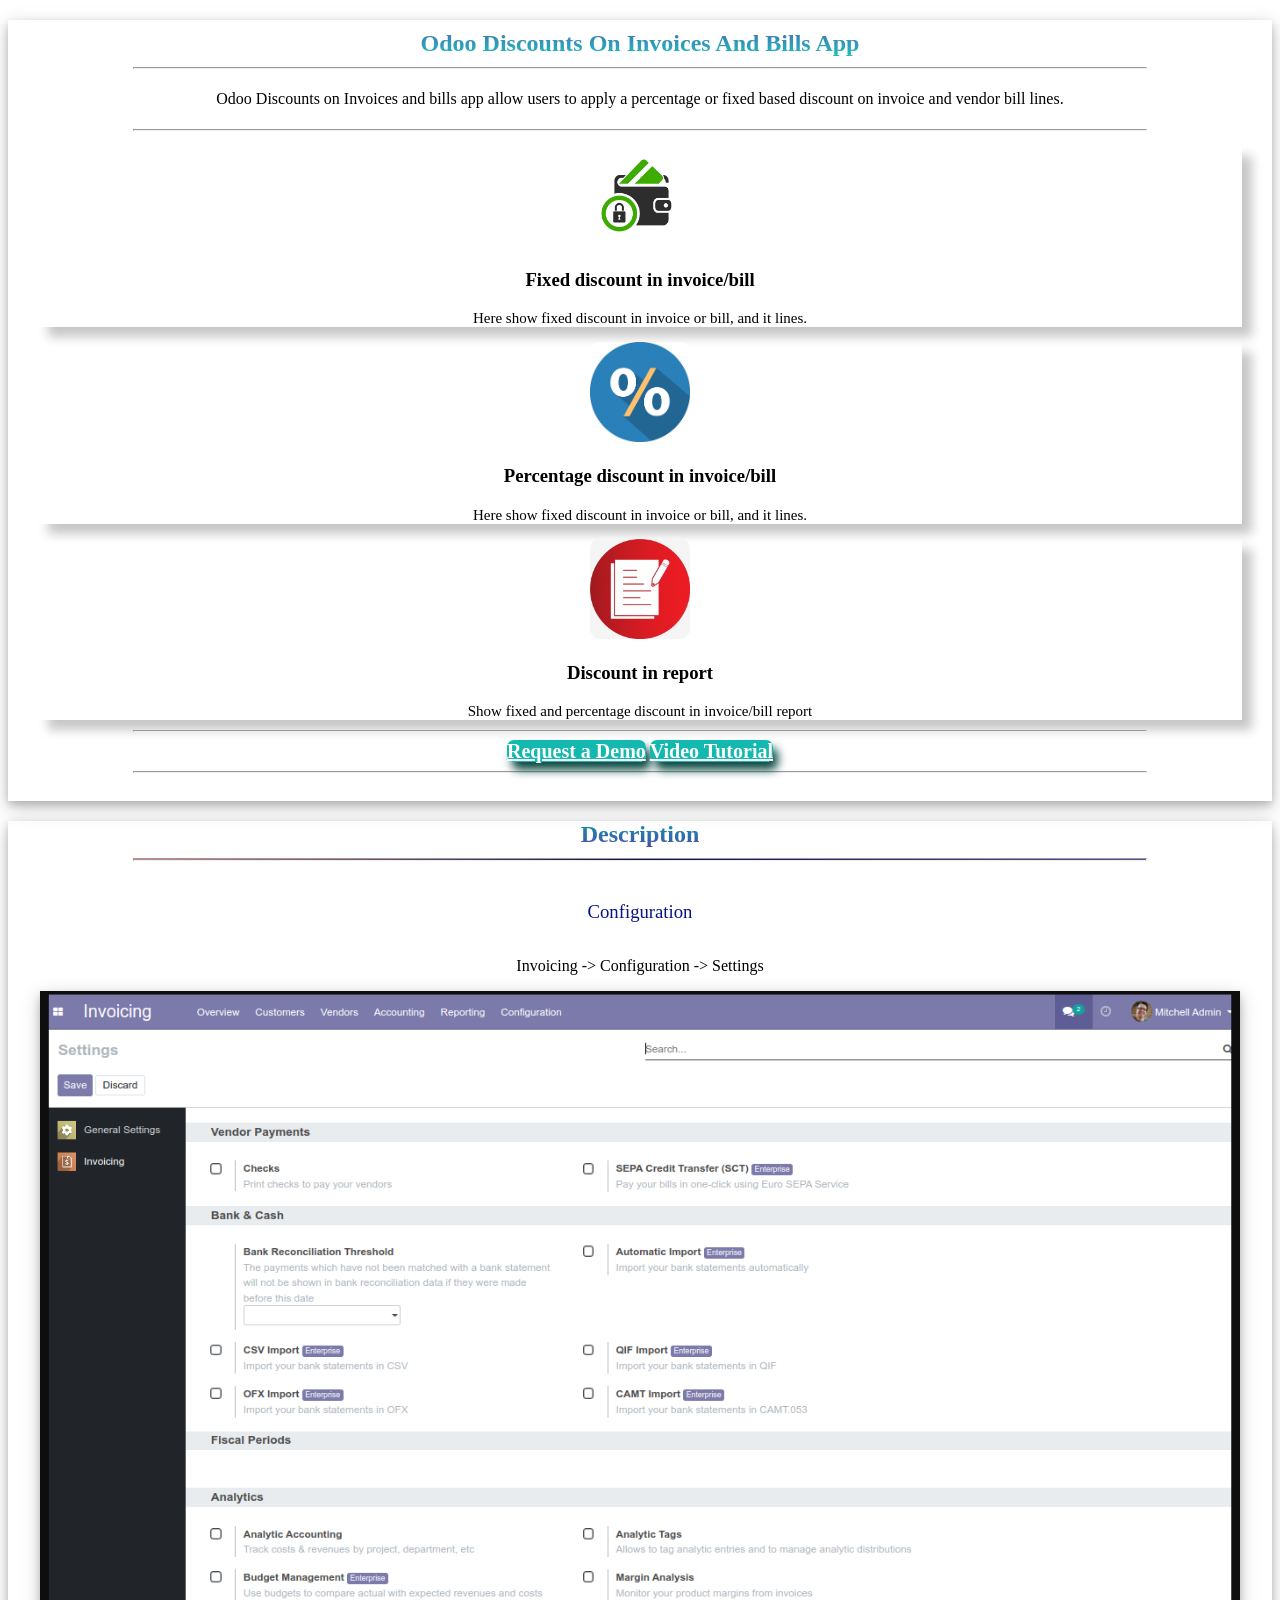
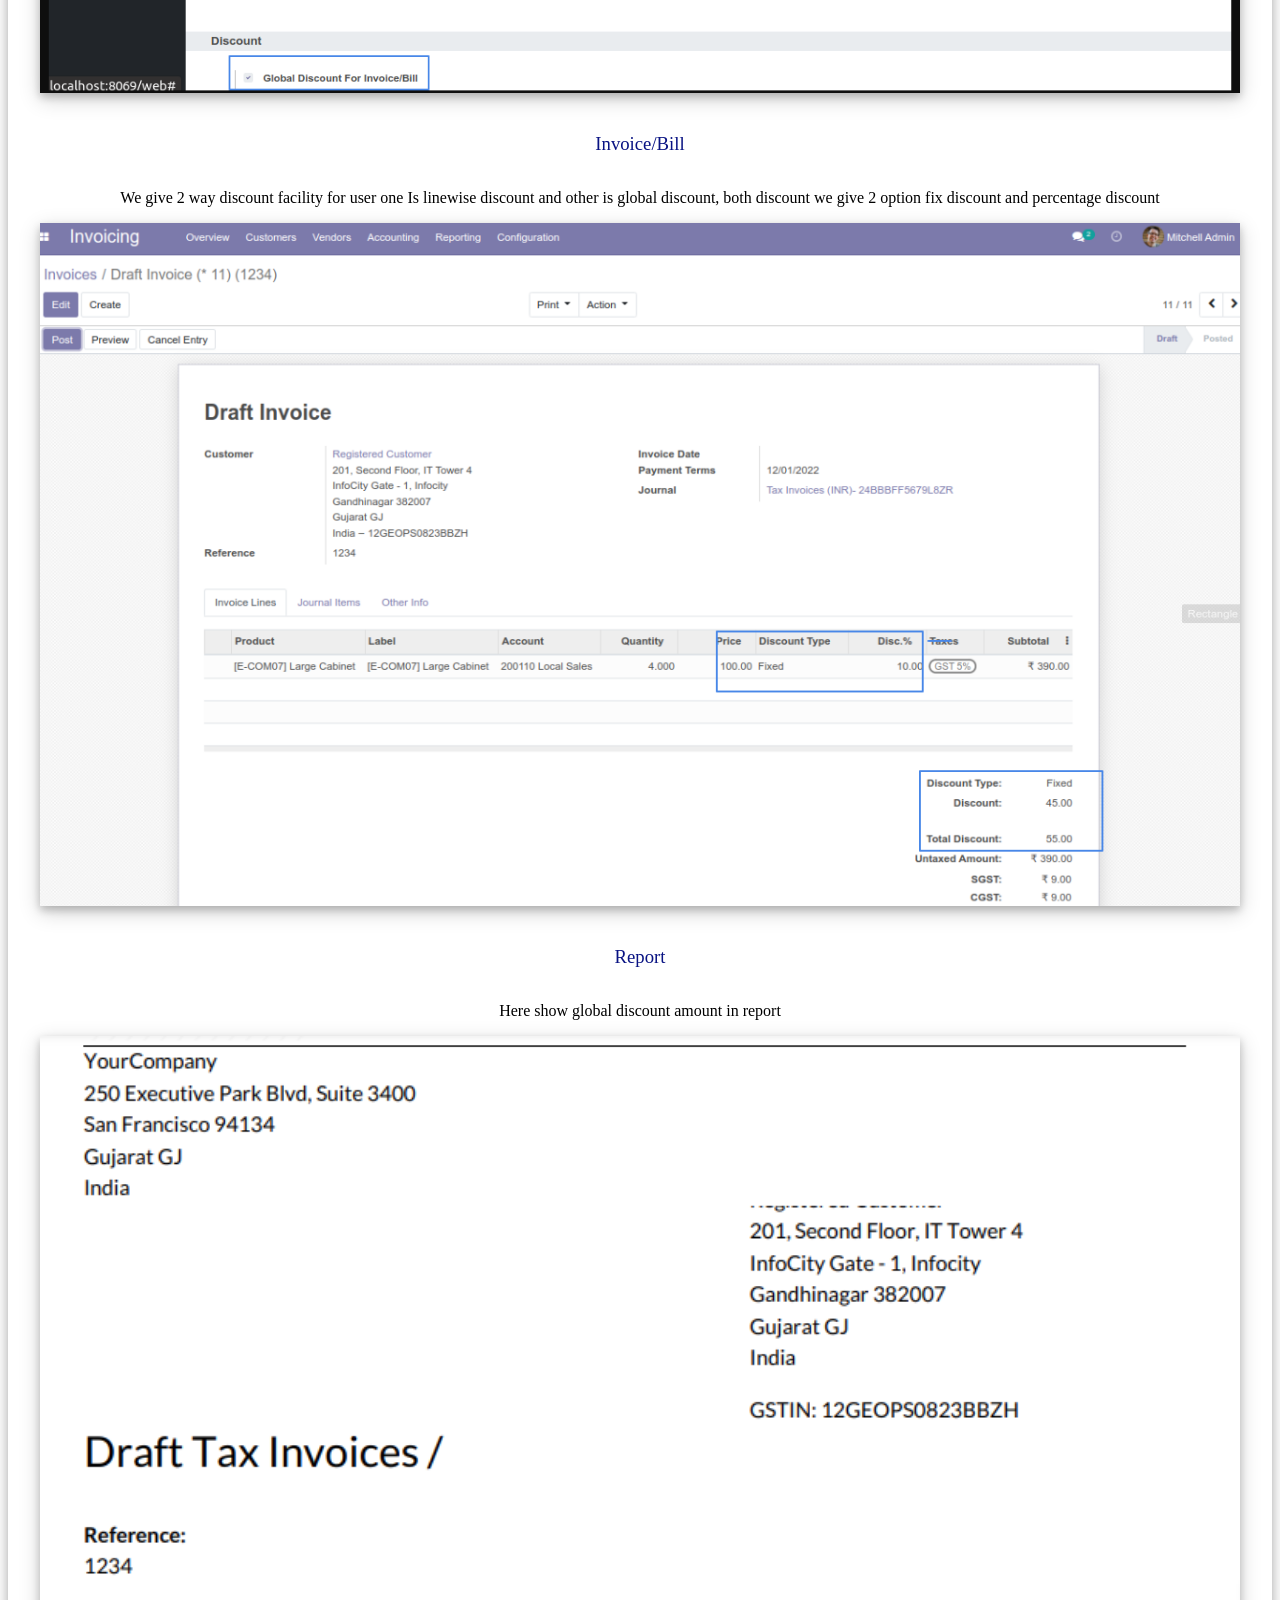
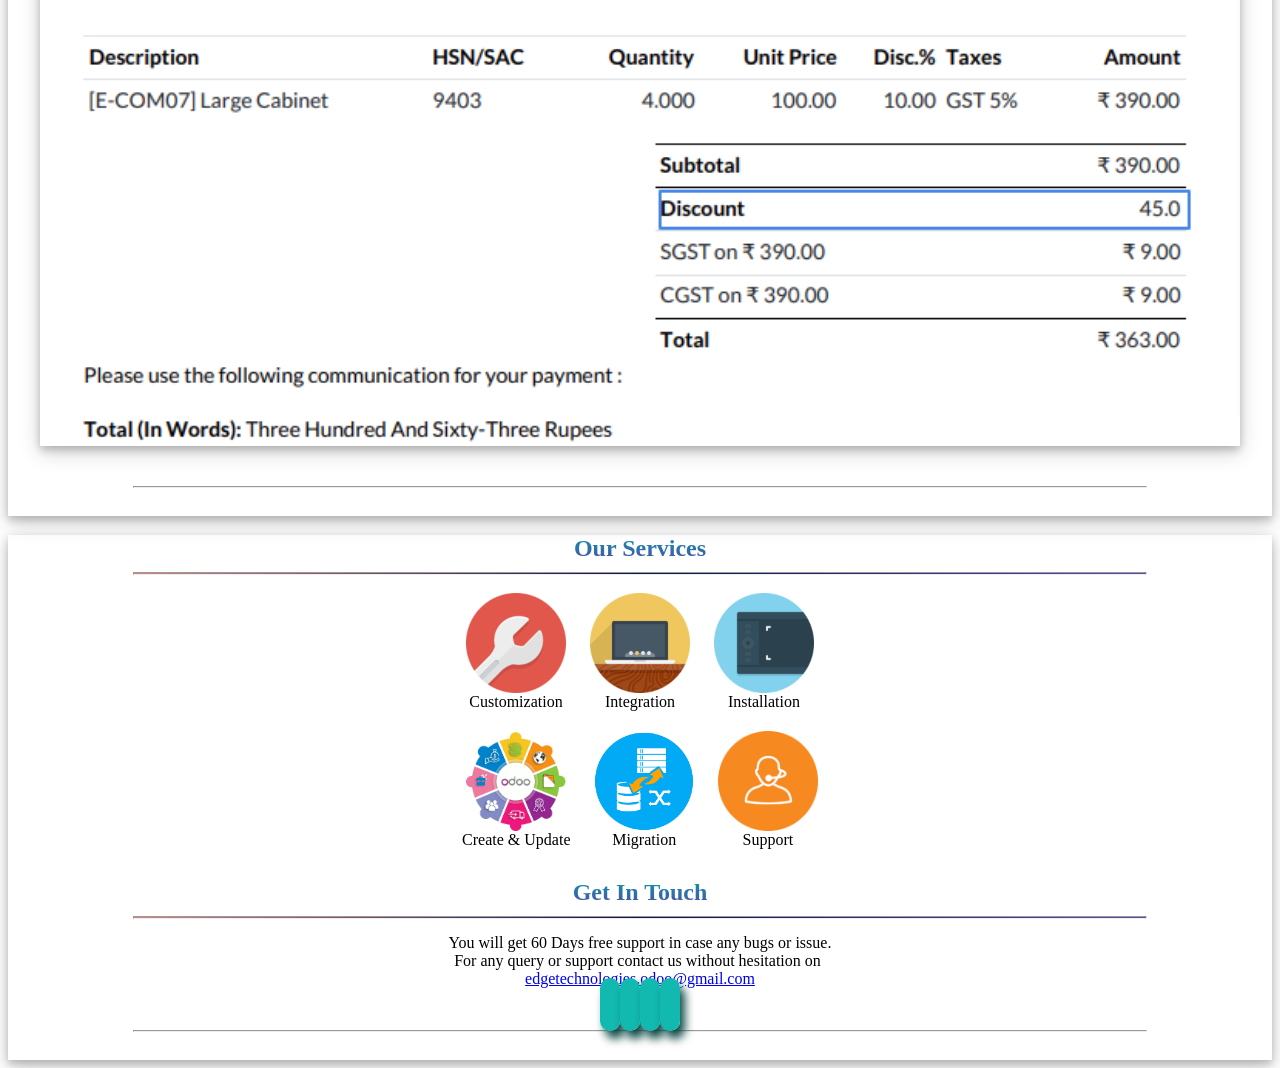
<file: account_invoice_discount_app/static/description/index.html>
<!DOCTYPE html>
<html>
<head>
	<title>Odoo Discounts On Invoices And Bills App</title>
	<style>

   </style>

</head>
<body>
	<div>
		<section class="oe_container lead title_box" style="box-shadow: 0 4px 8px 0 rgba(0, 0, 0, 0.2), 0 6px 20px 0 rgba(0, 0, 0, 0.19);text-align: center;">
			<div >
				<div >
					<h2 class="oe_slogan title" style="margin-bottom: 10px;padding-top: 10px;    background: -webkit-linear-gradient(#4c59a8, #21bec2);-webkit-background-clip: text;-webkit-text-fill-color: transparent;">
						<b>Odoo Discounts On Invoices And Bills App</b>
					</h2>
					<hr style="width: 80%;background: -webkit-gradient(linear, 0 0, 100% 0, from(white), to(white), color-stop(50%, #1c2792));"></hr>
					<p class="oe_slogan" style="padding: 5px 10px;">Odoo Discounts on Invoices and bills app allow users to apply a percentage or fixed based discount on invoice and vendor bill lines.</p>
				</div>
			</div>

			<hr style="width: 80%;"></hr>
			<div>
				<div style="margin: 0px 20px;">
					<div  class="row">
						<div class="col-sm border feature-div" style="margin: 0px 10px;box-shadow: 10px 10px 10px #c7c7c7;" >
							<section style="max-height: 85%;margin: auto;display: contents;">
								<div style="margin-top: 15px;">
									<img class="img img-responsive" src="features/1.png" style="border-radius: 10%; max-width: 100px;max-height: 100px;    min-height: 100px;margin: auto;" />
								</div>
								<h3>
									<font style="vertical-align: inherit;">
										Fixed discount in invoice/bill
									</font>
								</h3>
								<p style="margin-bottom: 10px;">
									<font style="vertical-align: inherit;font-size: 15px;">Here show fixed discount in invoice or bill, and it lines. </font>
								</p>
							</section>
						</div>
						<div class="col-sm border feature-div" style="margin: 0px 10px;box-shadow: 10px 10px 10px #c7c7c7;" >
							<section style="max-height: 85%;margin: auto;display: contents;">
								<div style="margin-top: 15px;">
									<img class="img img-responsive" src="features/2.png" style="border-radius: 10%; max-width: 100px;max-height: 100px;    min-height: 100px;margin: auto;" />
								</div>
								<h3>
									<font style="vertical-align: inherit;">
										Percentage discount in invoice/bill
									</font>
								</h3>
								<p style="margin-bottom: 10px;">
									<font style="vertical-align: inherit;font-size: 15px;">Here show fixed discount in invoice or bill, and it lines.</font>
								</p>
							</section>
						</div>
						<div class="col-sm border feature-div" style="margin: 0px 10px;box-shadow: 10px 10px 10px #c7c7c7;" >
							<section style="max-height: 85%;margin: auto;display: contents;">
								<div style="margin-top: 15px;">
									<img class="img img-responsive" src="features/3.png" style="border-radius: 10%; max-width: 100px;max-height: 100px;    min-height: 100px;margin: auto;" />
								</div>
								<h3>
									<font style="vertical-align: inherit;">
										Discount in report
									</font>
								</h3>
								<p style="margin-bottom: 10px;">
									<font style="vertical-align: inherit;font-size: 15px;">Show fixed and percentage discount in invoice/bill report
									</font>
								</p>
							</section>
						</div>
					</div>
				</div>
			</div>

			<hr style="width: 80%;"></hr>

			<div >
				<div class="oe_slogan oe_spaced text-center">
					<a class="btn mt8 ml8 button" style="background-color: #13b9af;color: #FFFFFF !important;font-size: 20px;font-weight: bold;border-radius: 7px;min-height: 45px;box-shadow: 5px 8px 10px #0d4a45;    min-width: 300px;margin: 10px 0px;"href="mailto:edgetechnologies.odoo@gmail.com?subject=Demo%20Request%20for%20Account%20Invoice%20Discount%20App" target="_top"> Request a Demo</a>
					<a class="btn mt8 ml8 button" style="background-color: #13b9af;color: #FFFFFF !important;font-size: 20px;font-weight: bold;border-radius: 7px;min-height: 45px;box-shadow: 5px 8px 10px #0d4a45;min-width: 300px;margin: 10px 0px;" href="https://youtu.be/JFkfQ-_-8eQ" target="_blank"> Video Tutorial</a>
				</div>
			</div>
		
			<hr style="width: 80%;"></hr>
			<div style="min-height: 20px;"></div>
		</section>

		
		<section class="oe_container lead title_box" style="box-shadow: 0 4px 8px 0 rgba(0, 0, 0, 0.2), 0 6px 20px 0 rgba(0, 0, 0, 0.19);text-align: center;">
			<div  style="margin-bottom: 40px;">
				<div >
					<h2 class="oe_slogan title" style="margin-bottom: 10px;    background: -webkit-linear-gradient(#0e99ac, #4c4ca8);-webkit-background-clip: text;-webkit-text-fill-color: transparent;">
						<b> Description</b>
					</h2>
					<hr style="width: 80%;height: 1px;background: -webkit-gradient(linear, 0 0, 100% 0, from(#d58383), to(#5d4da6), color-stop(50%, #0b1255));"></hr>
				</div>
			</div>
			
			<div >
				<div  style="margin-bottom: 40px;">
					<h3 class="oe_slogan" style="color: #091383;font-weight: initial ;margin: auto;">Configuration</h3>
					<br/>
					<p>Invoicing -> Configuration -> Settings</p>
					<img class="img-responsive" style="display: block;width: 95%;margin: auto;box-shadow: 0 4px 8px 0 rgba(0, 0, 0, 0.2), 0 6px 20px 0 rgba(0, 0, 0, 0.19);" src="config.png"/>
				</div>
			</div>

			<div >
				<div  style="margin-bottom: 40px;">
					<h3 class="oe_slogan" style="color: #091383;font-weight: initial ;margin: auto;">Invoice/Bill</h3>
					<br/>
					<p>We give 2 way discount facility for user one Is linewise discount and other is global discount, both discount we give 2 option fix discount and percentage discount</p>
					<img class="img-responsive" style="display: block;width: 95%;margin: auto;box-shadow: 0 4px 8px 0 rgba(0, 0, 0, 0.2), 0 6px 20px 0 rgba(0, 0, 0, 0.19);" src="invoice.png"/>
				</div>
			</div>
			<div >
				<div  style="margin-bottom: 40px;">
					<h3 class="oe_slogan" style="color: #091383;font-weight: initial ;margin: auto;">Report</h3>
					<br/>
					<p>Here show global discount amount in report</p>
					<img class="img-responsive" style="display: block;width: 95%;margin: auto;box-shadow: 0 4px 8px 0 rgba(0, 0, 0, 0.2), 0 6px 20px 0 rgba(0, 0, 0, 0.19);" src="report.png"/>
				</div>
			</div>

			<hr style="width: 80%;"></hr>
			<div style="min-height: 20px;"></div>
		</section>
		
		<section class="oe_container lead title_box" style="box-shadow: 0 4px 8px 0 rgba(0, 0, 0, 0.2), 0 6px 20px 0 rgba(0, 0, 0, 0.19);text-align: center;">
			<div>
				<div>
					<h2 class="oe_slogan title" style="margin-bottom: 10px;    background: -webkit-linear-gradient(#0e99ac, #4c4ca8);-webkit-background-clip: text;-webkit-text-fill-color: transparent;">
						<b> Our Services</b>
					</h2>
					<hr style="width: 80%;height: 1px;background: -webkit-gradient(linear, 0 0, 100% 0, from(#d58383), to(#5d4da6), color-stop(50%, #0b1255));"></hr>
				</div>
			</div>
			<div class="row">
				<a style="display: inline-grid;margin: 10px;"  class="col-sm">
					<img class="img img-responsive" style="max-height: 100px;max-width: 100px;   margin: auto;" src="services/customization.png"/>
					<span>Customization</span>
				</a>
				<a style="display: inline-grid; margin: 10px;" class="col-sm">
					<img class="img img-responsive" style="max-height: 100px;max-width: 100px;margin: auto;" src="services/integration.png"/>
					<span>Integration</span>
				</a>
				<a style="display: inline-grid;margin: 10px;" class="col-sm">
					<img class="img img-responsive" style="max-height: 100px;max-width: 100px;margin: auto;" src="services/installation.png"/>
					<span>Installation</span>
				</a>
			</div>
			<div class="row">
				<a style="display: inline-grid;margin: 10px;" class="col-sm">
					<img class="img img-responsive" style="max-height: 100px;max-width: 100px;margin: auto;" src="services/create.gif"/>
					<span>Create & Update</span>
				</a>
				<a style="display: inline-grid;margin: 10px;" class="col-sm">
					<img class="img img-responsive" style="max-height: 100px;max-width: 100px;margin: auto;" src="services/migration.png"/>
					<span>Migration</span>
				</a>
				<a style="display: inline-grid;margin: 10px;" class="col-sm">
					<img class="img img-responsive" style="max-height: 100px;max-width: 100px;margin: auto;" src="services/support.png"/>
					<span>Support</span>
				</a>
			</div>
			<div >
				<div >
					<h2 class="oe_slogan title" style="margin-bottom: 10px;    background: -webkit-linear-gradient(#0e99ac, #4c4ca8);-webkit-background-clip: text;-webkit-text-fill-color: transparent;">
						<b> Get In Touch</b>
					</h2>
					<hr style="width: 80%;height: 1px;background: -webkit-gradient(linear, 0 0, 100% 0, from(#d58383), to(#5d4da6), color-stop(50%, #0b1255));"></hr>
					<p class="oe_slogan" style="margin-bottom: 0px;margin-top: 15px;"> You will get 60 Days free support in case any bugs or issue. </p>
					<div >
						<p class="oe_slogan" style="margin: 0px;margin-right: 5px;"> For any query or support contact us without hesitation
						on</p><a  href="mailto:edgetechnologies.odoo@gmail.com?subject=Demo%20Request%20for%20Account%20Invoice%20Discount%20App" target="_top"> edgetechnologies.odoo@gmail.com</a>
					</div>
				</div>
				<div>
					<a  href="mailto:edgetechnologies.odoo@gmail.com?subject=Demo%20Request%20for%20Account%20Invoice%20Discount%20App" target="_top"> <i class='fa fa-envelope' style="min-width: 50px;background: #12b9af;padding: 10px;font-size: 30px;color: #ffffff;border-radius: 10px;min-height: 50px;box-shadow: 5px 8px 10px #0d4a45;"></i></a>
					<a  href="#" target="_blank"> <i class='fa fa-facebook' style="min-width: 50px;background: #12b9af;padding: 10px;font-size: 30px;color: #ffffff;border-radius: 10px;min-height: 50px;box-shadow: 5px 8px 10px #0d4a45;"></i></a>
					<a  href="#" target="_blank"> <i class='fa fa-linkedin' style="min-width: 50px;background: #12b9af;padding: 10px;font-size: 30px;color: #ffffff;border-radius: 10px;min-height: 50px;box-shadow: 5px 8px 10px #0d4a45;"></i></a>
					<a  href="https://www.youtube.com/channel/UCrljky1245I7MhRNq_Tp46g" target="_blank"> <i class='fa fa-youtube' style="min-width: 50px;background: #12b9af;padding: 10px;font-size: 30px;color: #ffffff;border-radius: 10px;min-height: 50px;box-shadow: 5px 8px 10px #0d4a45;"></i></a>
				</div>
			</div>

			<hr style="width: 80%;"></hr>

			<div style="min-height: 20px;"></div>
		</section>

	</div>
</body>
</html>
</file>
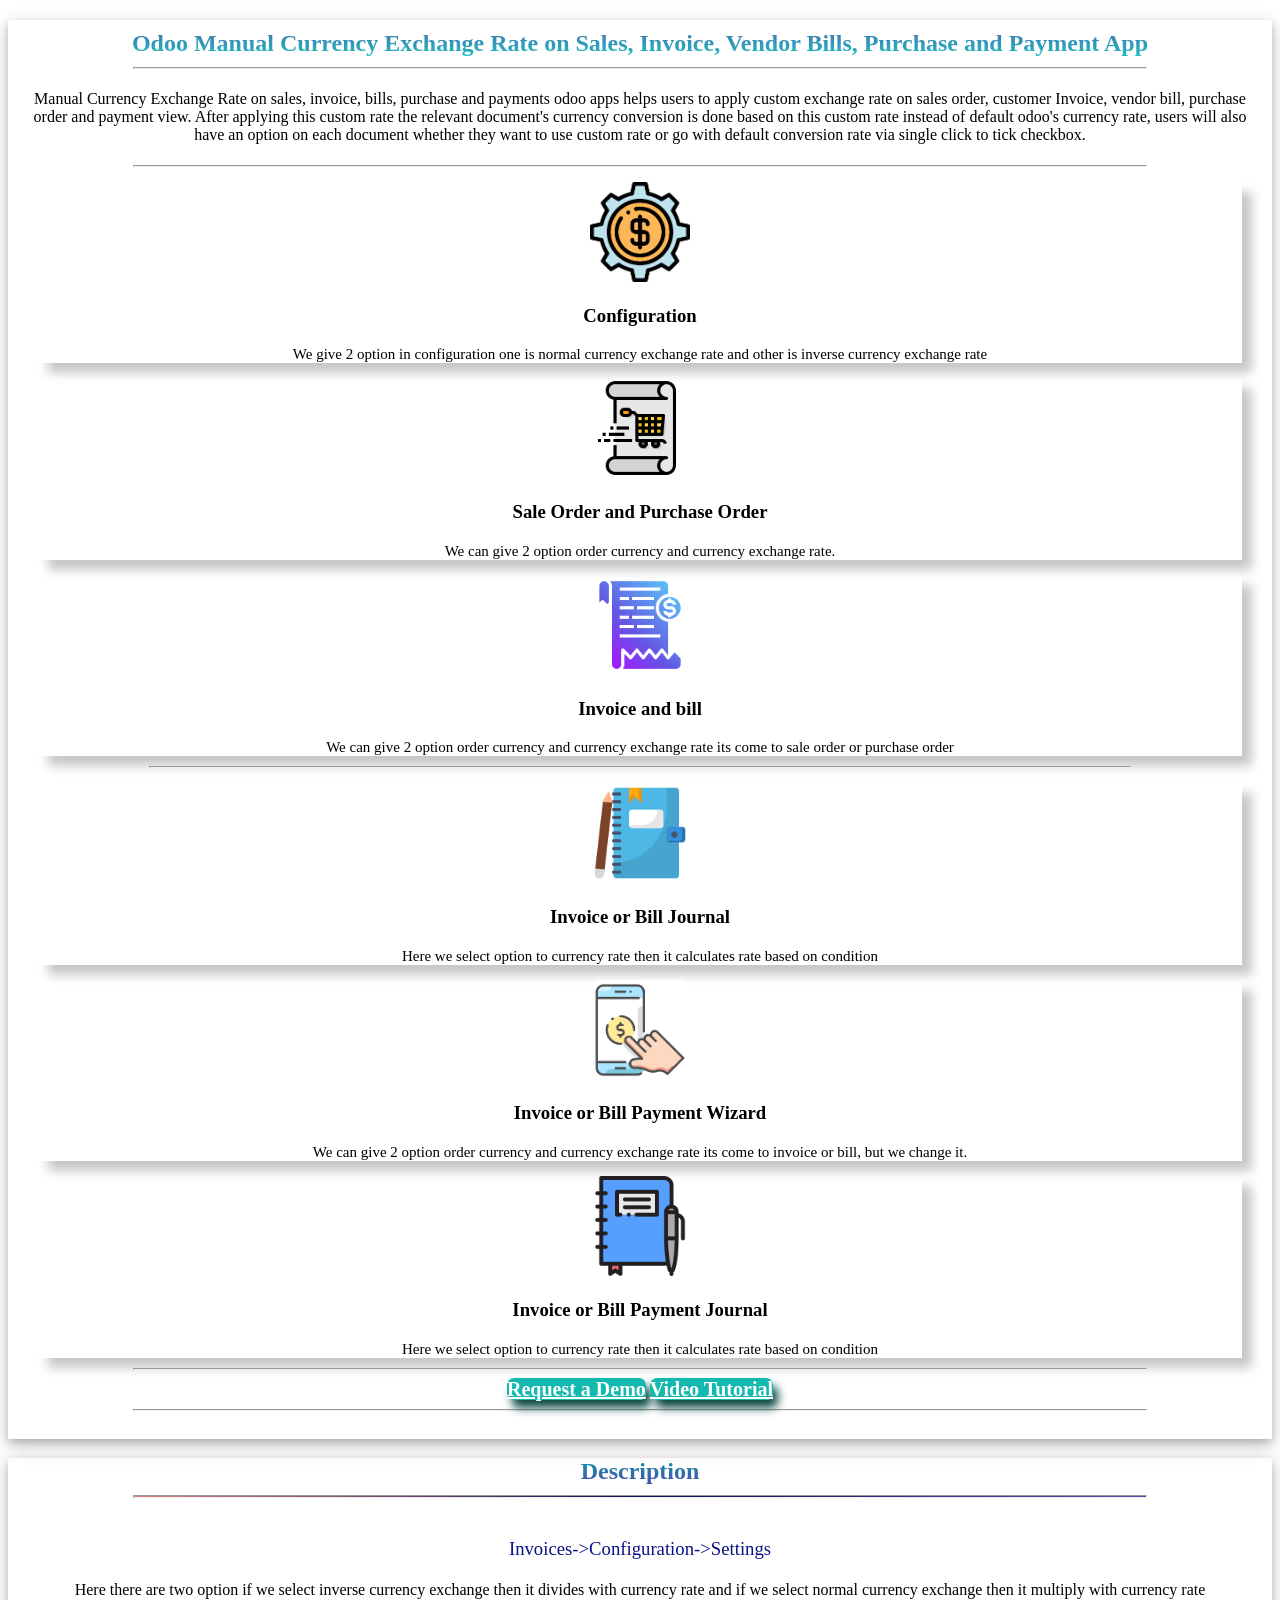
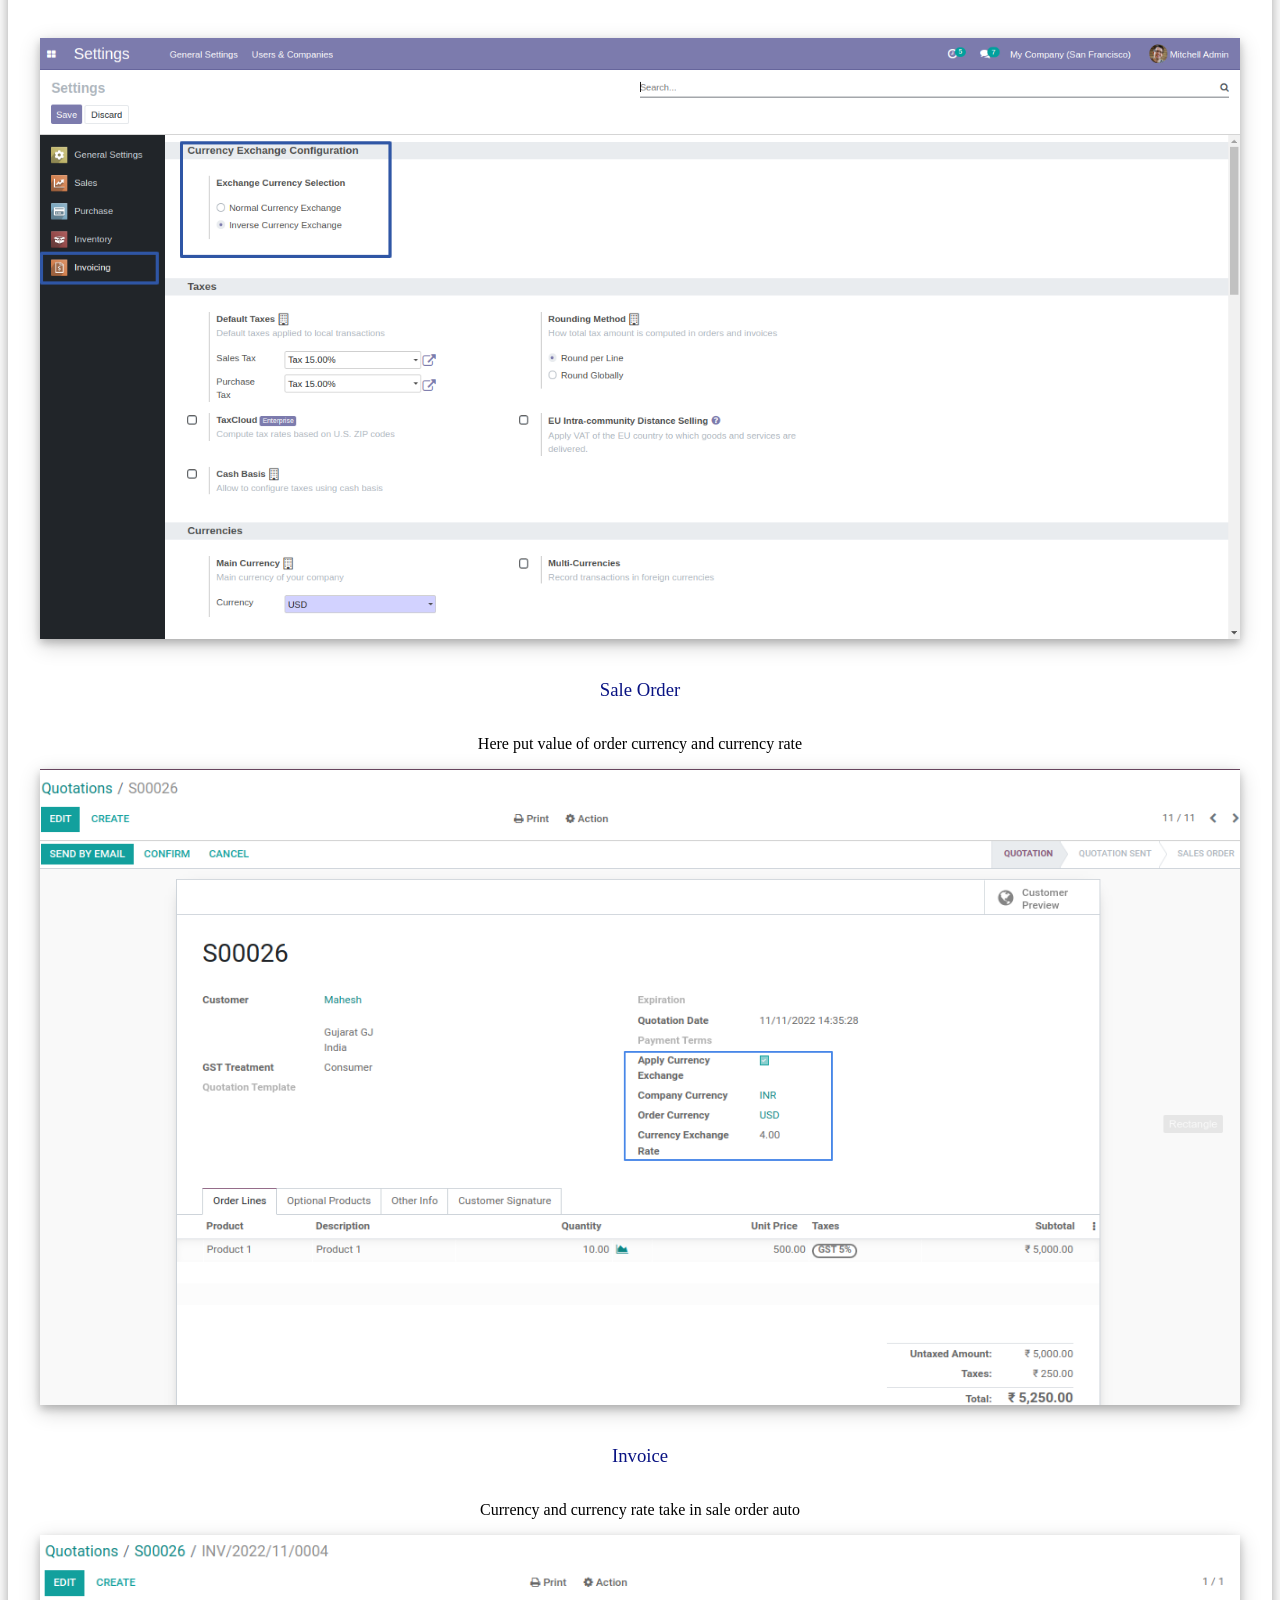
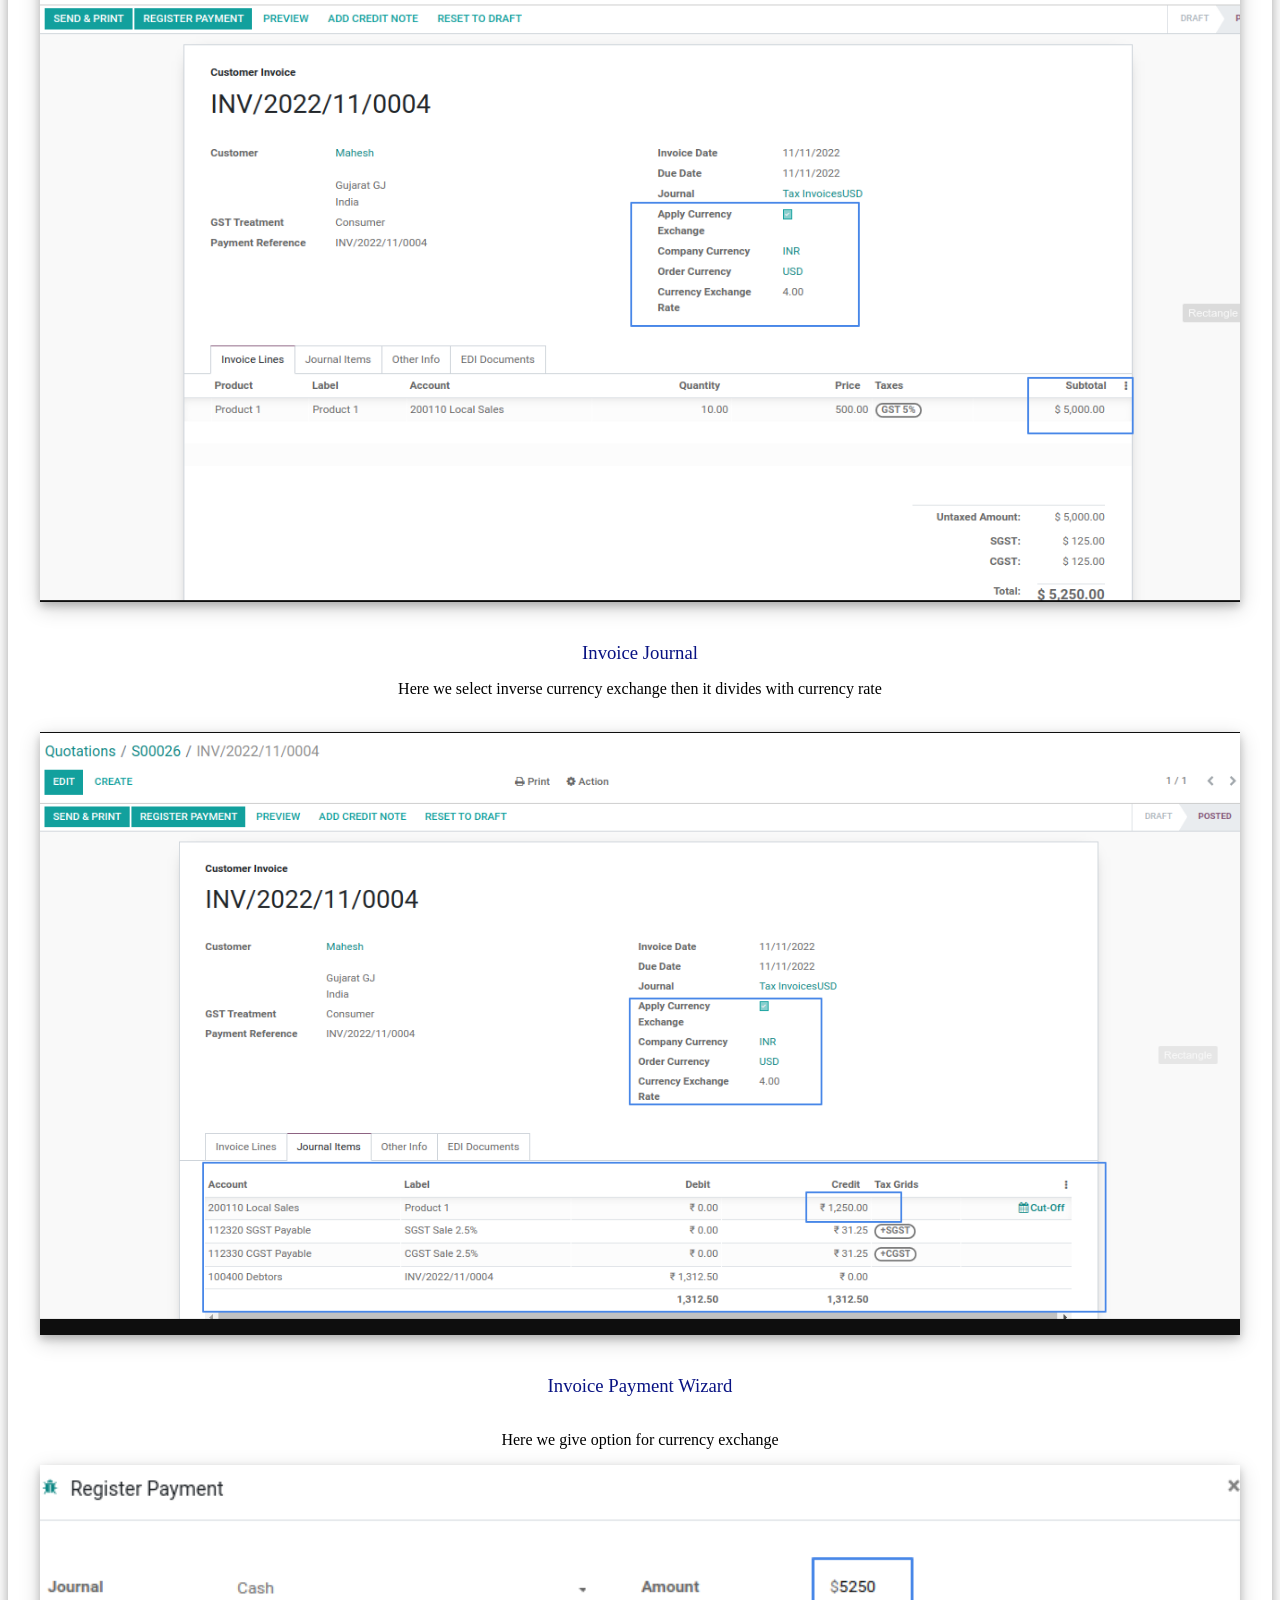
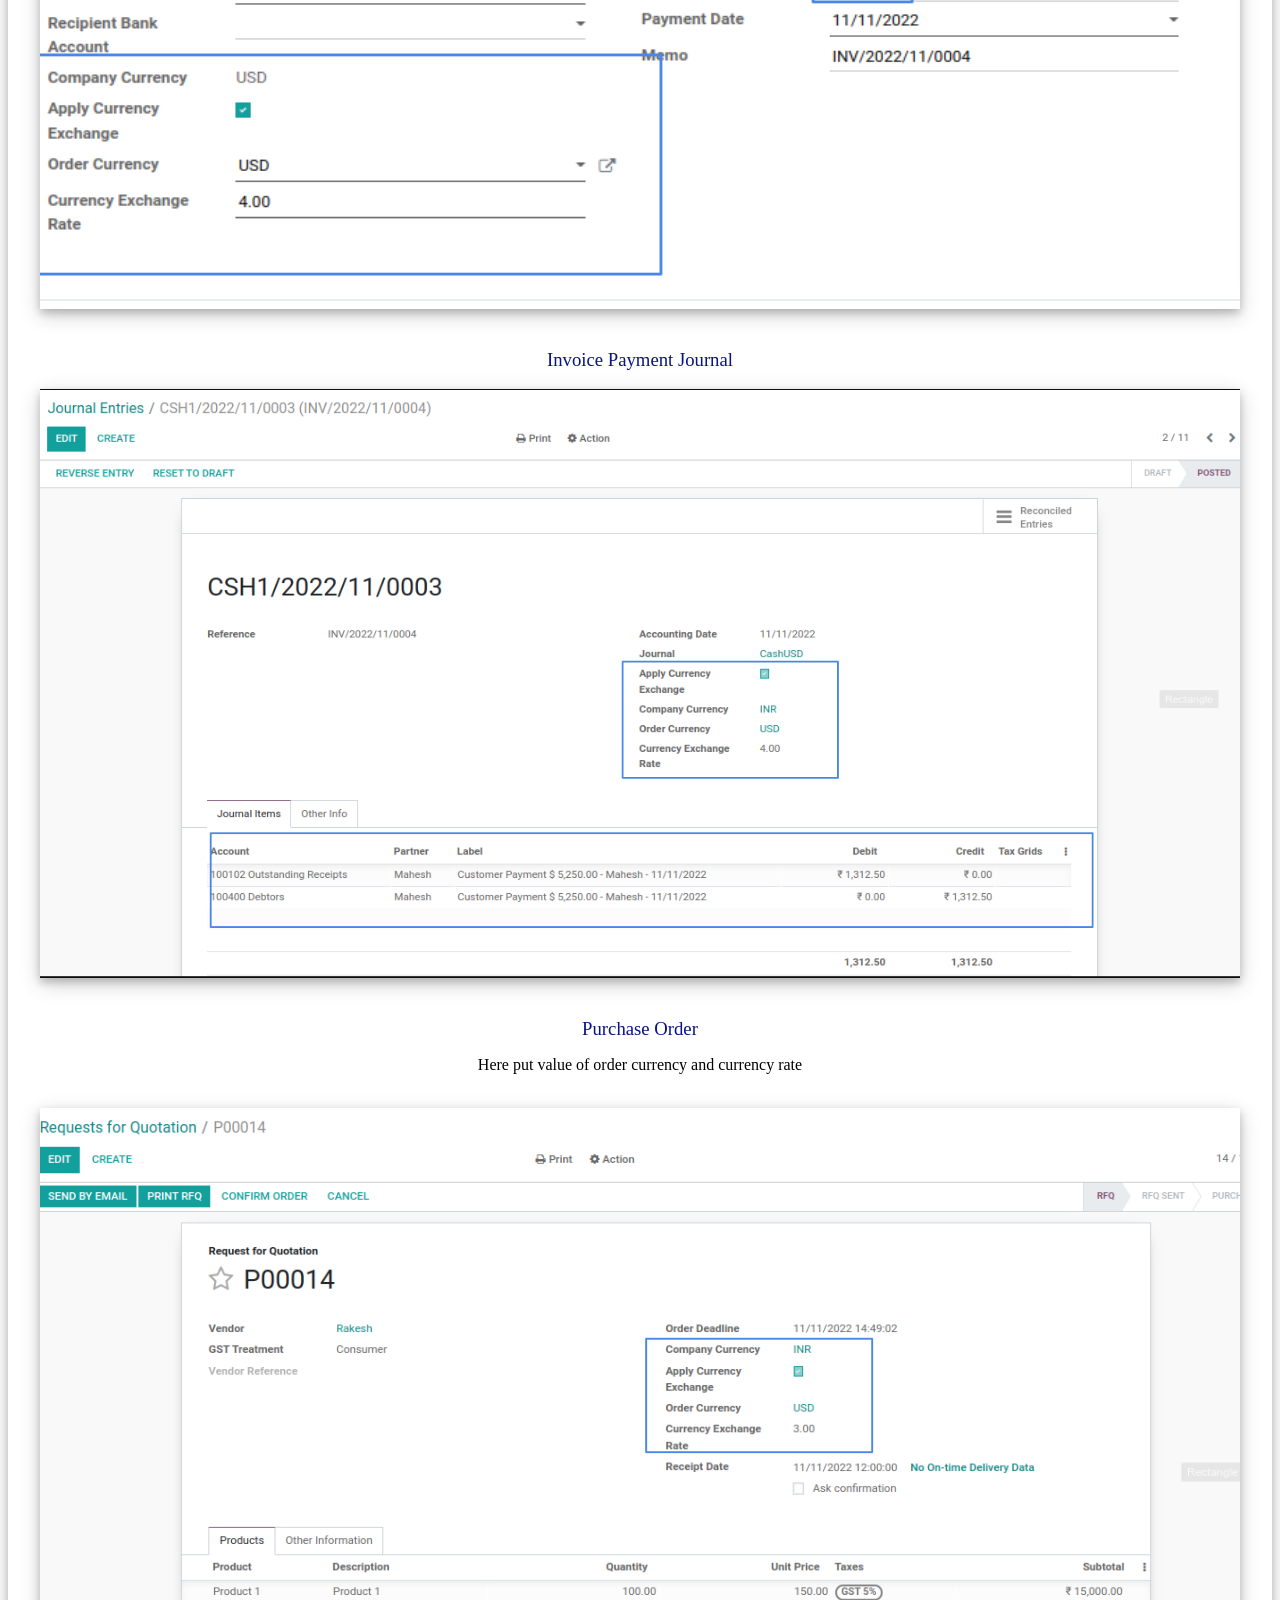
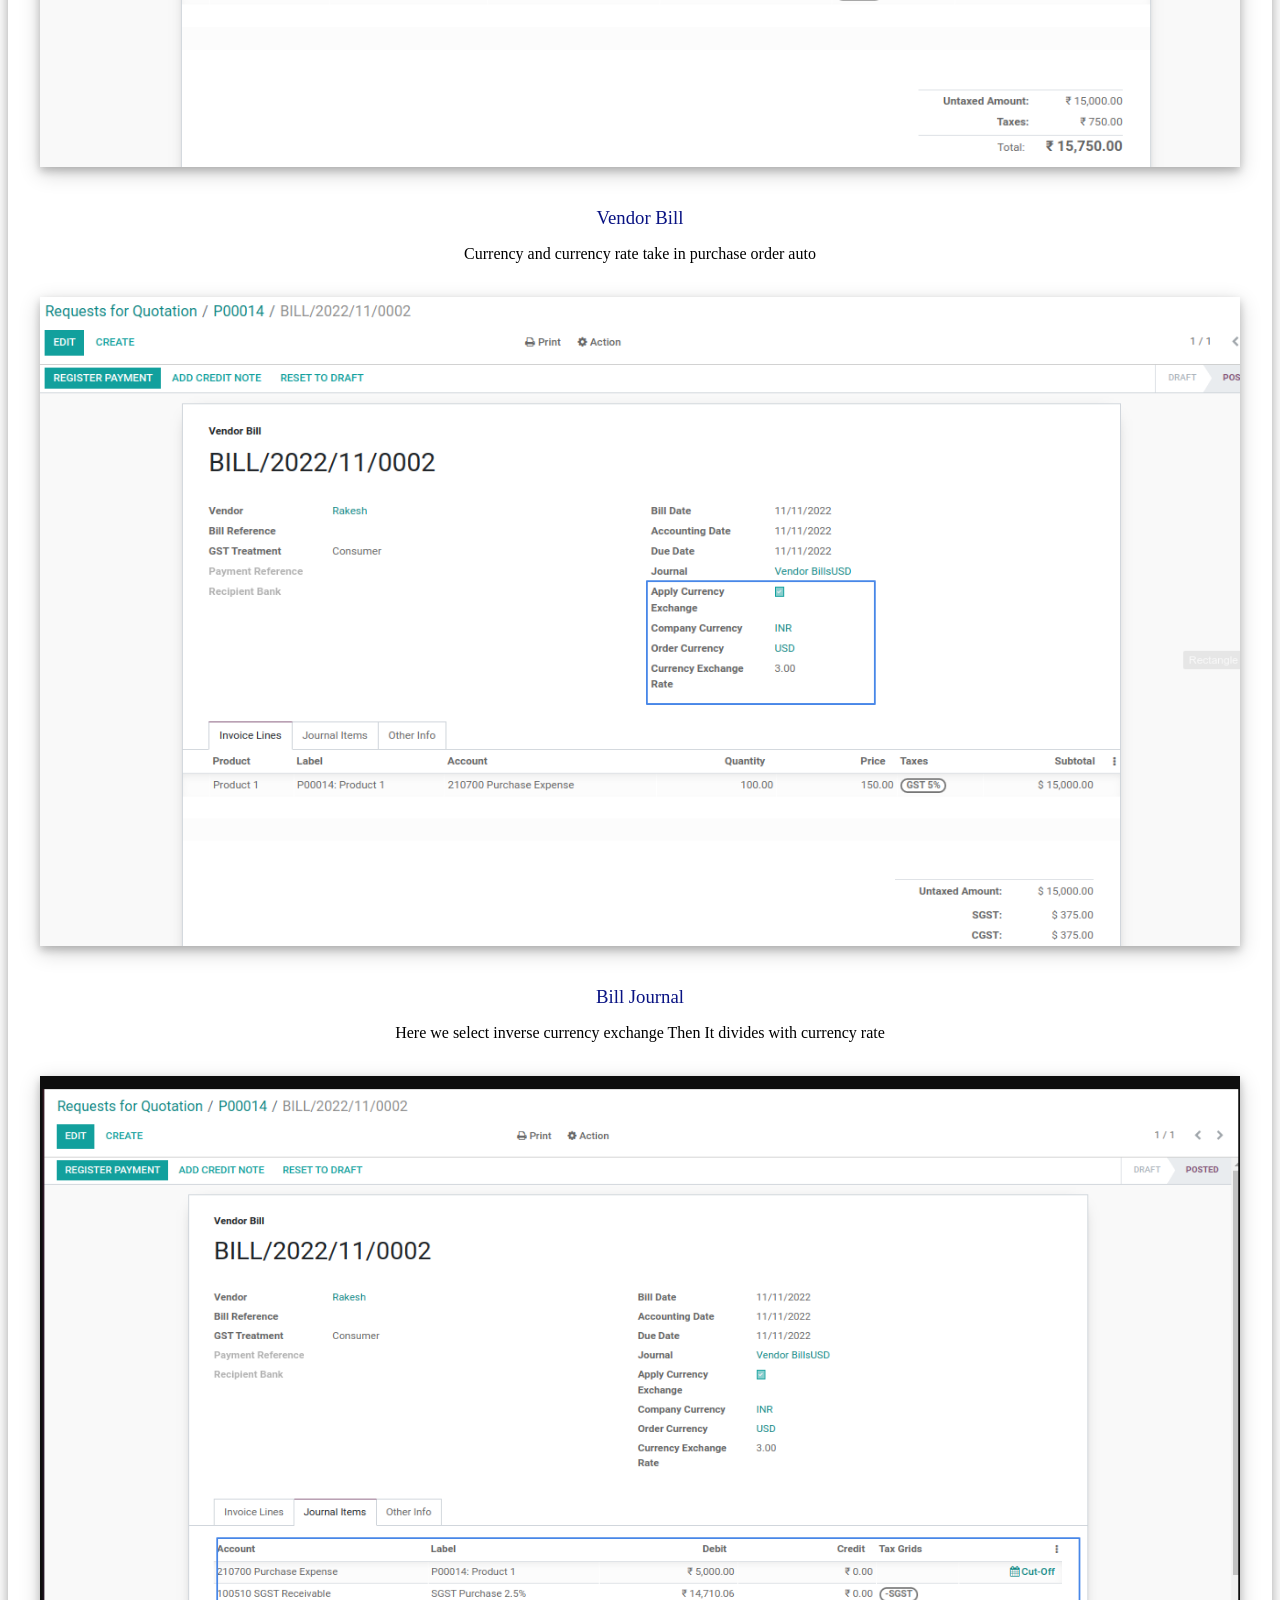
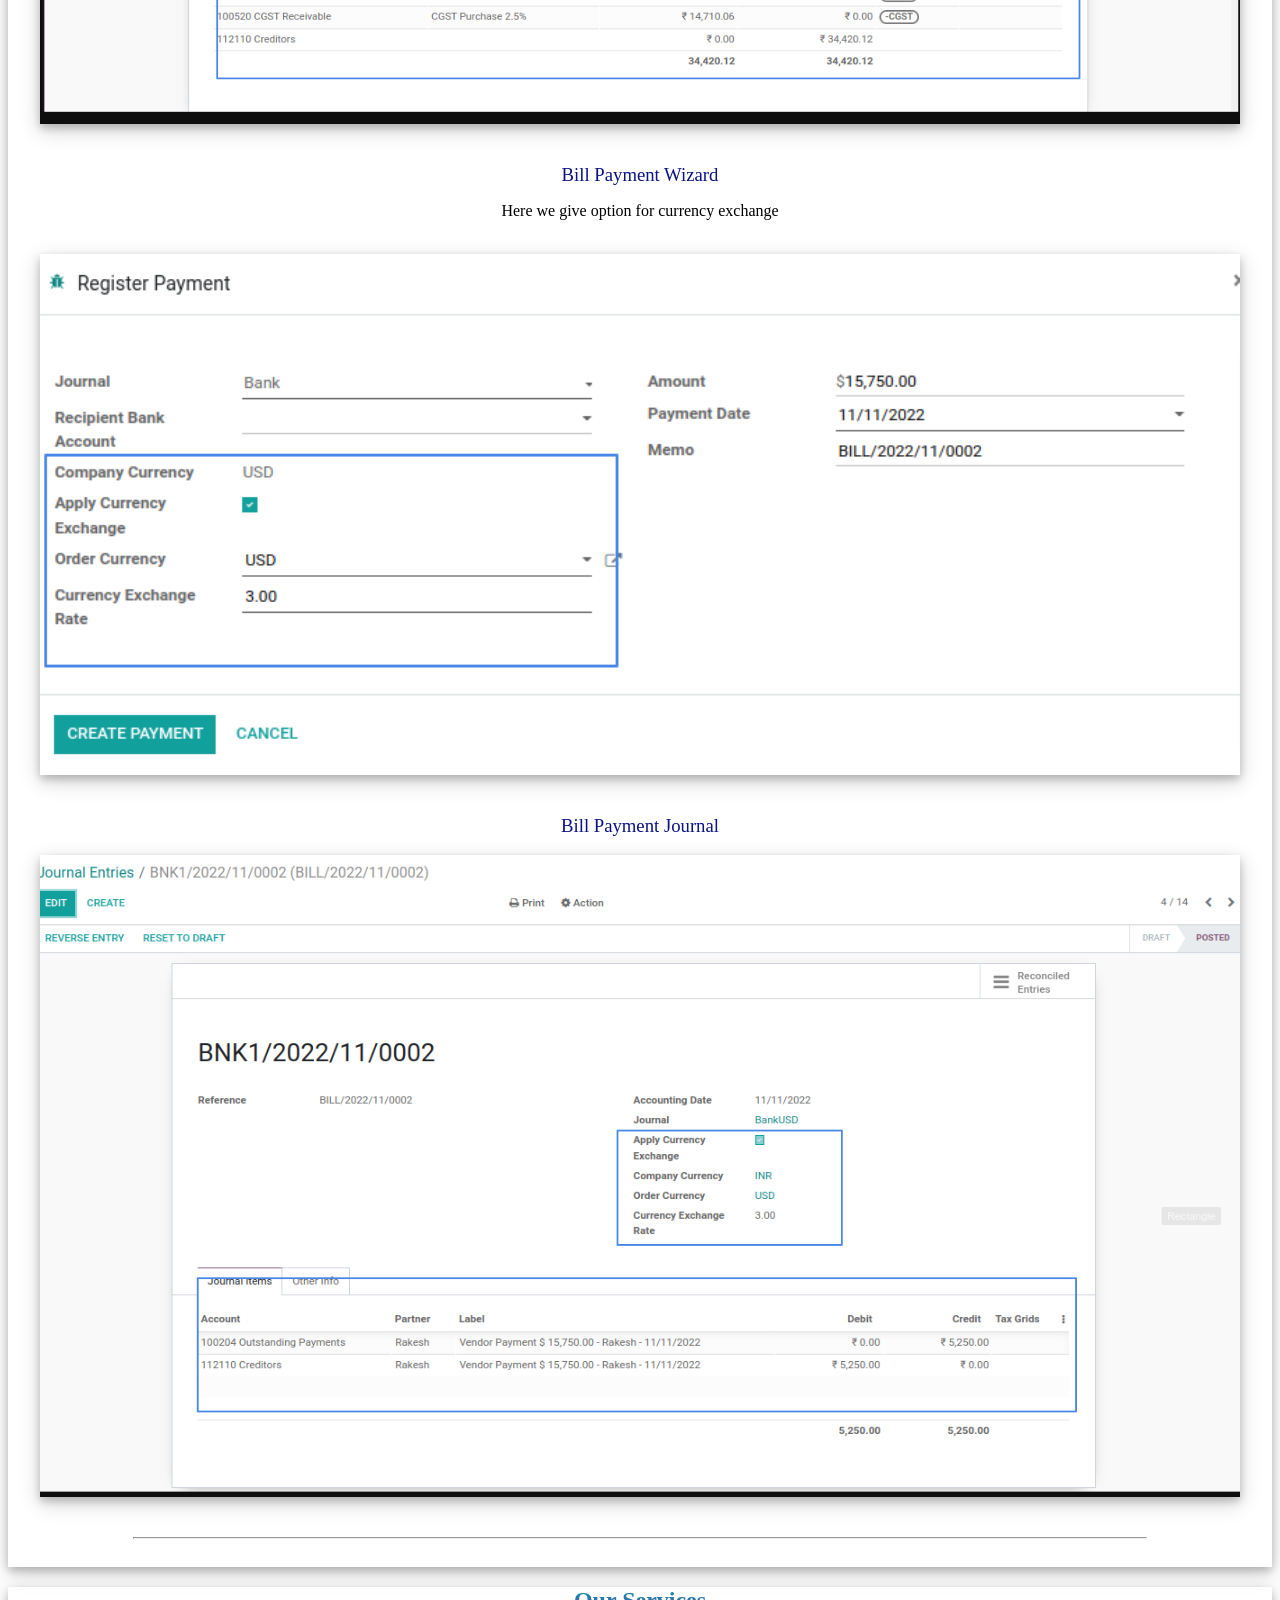
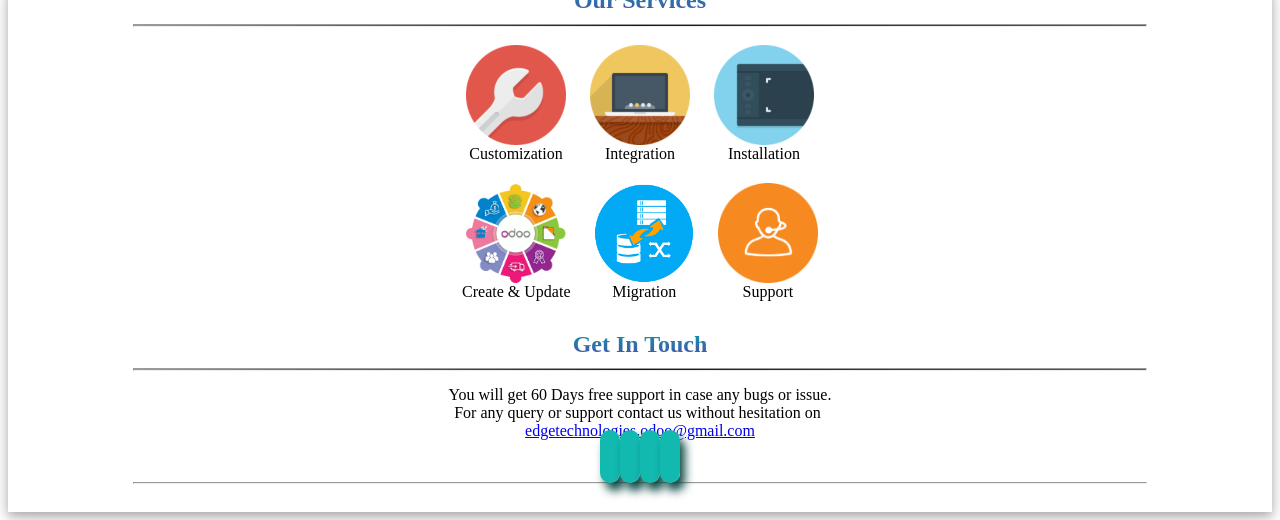
<file: currency_exchange_rate_app/static/description/index.html>
<!DOCTYPE html>
<html>
<head>
	<title>Odoo Manual Currency Exchange Rate App</title>
	<style>

   </style>

</head>
<body>
	<div>
		<section class="oe_container lead title_box" style="box-shadow: 0 4px 8px 0 rgba(0, 0, 0, 0.2), 0 6px 20px 0 rgba(0, 0, 0, 0.19);text-align: center;">
			<div >
				<div >
					<h2 class="oe_slogan title" style="margin-bottom: 10px;padding-top: 10px;    background: -webkit-linear-gradient(#4c59a8, #21bec2);-webkit-background-clip: text;-webkit-text-fill-color: transparent;">
						<b>Odoo Manual Currency Exchange Rate on Sales, Invoice, Vendor Bills, Purchase and Payment App</b>
					</h2>
					<hr style="width: 80%;background: -webkit-gradient(linear, 0 0, 100% 0, from(white), to(white), color-stop(50%, #1c2792));"></hr>
					<p class="oe_slogan" style="padding: 5px 10px;">Manual Currency Exchange Rate on sales, invoice, bills, purchase and payments odoo apps helps users to apply custom exchange rate on sales order, customer Invoice, vendor bill, purchase order and payment view. After applying this custom rate the relevant document's currency conversion is done based on this custom rate instead of default odoo's currency rate, users will also have an option on each document whether they want to use custom rate or go with default conversion rate via single click to tick checkbox.</p>
				</div>
			</div>
			<hr style="width: 80%;"></hr>
			<div>
				<div style="margin: 0px 20px;">
					<div  class="row">
						<div class="col-sm border feature-div" style="margin: 0px 10px;box-shadow: 10px 10px 10px #c7c7c7;" >
							<section style="max-height: 85%;margin: auto;display: contents;">
								<div style="margin-top: 15px;">
									<img class="img img-responsive" src="features/1.png" style="border-radius: 10%; max-width: 100px;max-height: 100px;    min-height: 100px;margin: auto;" />
								</div>
								<h3>
									<font style="vertical-align: inherit;">
										Configuration
									</font>
								</h3>
								<p style="margin-bottom: 10px;">
									<font style="vertical-align: inherit;font-size: 15px;">We give 2 option in configuration one is normal currency exchange rate and other is inverse currency exchange rate </font>
								</p>
							</section>
						</div>
						<div class="col-sm border feature-div" style="margin: 0px 10px;box-shadow: 10px 10px 10px #c7c7c7;" >
							<section style="max-height: 85%;margin: auto;display: contents;">
								<div style="margin-top: 15px;">
									<img class="img img-responsive" src="features/2.png" style="border-radius: 10%; max-width: 100px;max-height: 100px;    min-height: 100px;margin: auto;" />
								</div>
								<h3>
									<font style="vertical-align: inherit;">
										Sale Order and Purchase Order
									</font>
								</h3>
								<p style="margin-bottom: 10px;">
									<font style="vertical-align: inherit;font-size: 15px;">We can give 2 option order currency and currency exchange rate.</font>
								</p>
							</section>
						</div>
						<div class="col-sm border feature-div" style="margin: 0px 10px;box-shadow: 10px 10px 10px #c7c7c7;" >
							<section style="max-height: 85%;margin: auto;display: contents;">
								<div style="margin-top: 15px;">
									<img class="img img-responsive" src="features/3.png" style="border-radius: 10%; max-width: 100px;max-height: 100px;    min-height: 100px;margin: auto;" />
								</div>
								<h3>
									<font style="vertical-align: inherit;">
										Invoice and bill
									</font>
								</h3>
								<p style="margin-bottom: 10px;">
									<font style="vertical-align: inherit;font-size: 15px;">We can give 2 option order currency and currency exchange rate its come to sale order or purchase order
									</font>
								</p>
							</section>
						</div>
					</div>
			<hr style="width: 80%;"></hr>
					<div  class="row">
						<div class="col-sm border feature-div" style="margin: 0px 10px;box-shadow: 10px 10px 10px #c7c7c7;" >
							<section style="max-height: 85%;margin: auto;display: contents;">
								<div style="margin-top: 15px;">
									<img class="img img-responsive" src="features/4.png" style="border-radius: 10%; max-width: 100px;max-height: 100px;    min-height: 100px;margin: auto;" />
								</div>
								<h3>
									<font style="vertical-align: inherit;">
										Invoice or Bill Journal
									</font>
								</h3>
								<p style="margin-bottom: 10px;">
									<font style="vertical-align: inherit;font-size: 15px;">Here we select option to currency rate then it calculates rate based on condition
									</font>
								</p>
							</section>
						</div>
						<div class="col-sm border feature-div" style="margin: 0px 10px;box-shadow: 10px 10px 10px #c7c7c7;" >
							<section style="max-height: 85%;margin: auto;display: contents;">
								<div style="margin-top: 15px;">
									<img class="img img-responsive" src="features/5.png" style="border-radius: 10%; max-width: 100px;max-height: 100px;    min-height: 100px;margin: auto;" />
								</div>
								<h3>
									<font style="vertical-align: inherit;">
										Invoice or Bill Payment Wizard
									</font>
								</h3>
								<p style="margin-bottom: 10px;">
									<font style="vertical-align: inherit;font-size: 15px;">We can give 2 option order currency and currency exchange rate its come to invoice or bill, but we change it.</font>
								</p>
							</section>
						</div>
						<div class="col-sm border feature-div" style="margin: 0px 10px;box-shadow: 10px 10px 10px #c7c7c7;" >
							<section style="max-height: 85%;margin: auto;display: contents;">
								<div style="margin-top: 15px;">
									<img class="img img-responsive" src="features/6.png" style="border-radius: 10%; max-width: 100px;max-height: 100px;    min-height: 100px;margin: auto;" />
								</div>
								<h3>
									<font style="vertical-align: inherit;">
										Invoice or Bill Payment Journal
									</font>
								</h3>
								<p style="margin-bottom: 10px;">
									<font style="vertical-align: inherit;font-size: 15px;">Here we select option to currency rate then it calculates rate based on condition
									</font>
								</p>
							</section>
						</div>
					</div>
				</div>
			</div>
			<hr style="width: 80%;"></hr>
			<div >
				<div class="oe_slogan oe_spaced text-center">
					<a class="btn mt8 ml8 button" style="background-color: #13b9af;color: #FFFFFF !important;font-size: 20px;font-weight: bold;border-radius: 7px;min-height: 45px;box-shadow: 5px 8px 10px #0d4a45;    min-width: 300px;margin: 10px 0px;"href="mailto:edgetechnologies.odoo@gmail.com?subject=Demo%20Request%20for%20Currency%20Exchange%20Rate%20App" target="_top"> Request a Demo</a>
					<a class="btn mt8 ml8 button" style="background-color: #13b9af;color: #FFFFFF !important;font-size: 20px;font-weight: bold;border-radius: 7px;min-height: 45px;box-shadow: 5px 8px 10px #0d4a45;min-width: 300px;margin: 10px 0px;" href="https://youtu.be/d890rvjWnjo" target="_blank"> Video Tutorial</a>
				</div>
			</div>
			<hr style="width: 80%;"></hr>
			<div style="min-height: 20px;"></div>
		</section>
		
		<section class="oe_container lead title_box" style="box-shadow: 0 4px 8px 0 rgba(0, 0, 0, 0.2), 0 6px 20px 0 rgba(0, 0, 0, 0.19);text-align: center;">
			<div  style="margin-bottom: 40px;">
				<div >
					<h2 class="oe_slogan title" style="margin-bottom: 10px;    background: -webkit-linear-gradient(#0e99ac, #4c4ca8);-webkit-background-clip: text;-webkit-text-fill-color: transparent;">
						<b>Description</b>
					</h2>
					<hr style="width: 80%;height: 1px;background: -webkit-gradient(linear, 0 0, 100% 0, from(#d58383), to(#5d4da6), color-stop(50%, #0b1255));"></hr>
				</div>
			</div>
			
			<div >
				<div  style="margin-bottom: 40px;">
					<h3 class="oe_slogan" style="color: #091383;font-weight: initial ;margin: auto;">Invoices->Configuration->Settings</h3>
					<p style="padding: 5px 10px;">Here there are two option if we select inverse currency exchange then it divides with currency rate and if we select normal currency exchange then it multiply with currency rate</p>
					<br/>
					<img class="img-responsive" style="display: block;width: 95%;margin: auto;box-shadow: 0 4px 8px 0 rgba(0, 0, 0, 0.2), 0 6px 20px 0 rgba(0, 0, 0, 0.19);" src="confi.png"/>
				</div>
			</div>
			<div >
				<div  style="margin-bottom: 40px;">
					<h3 class="oe_slogan" style="color: #091383;font-weight: initial ;margin: auto;">Sale Order</h3>
					<br/>
					<p>Here put value of order currency and currency rate</p>
					<img class="img-responsive" style="display: block;width: 95%;margin: auto;box-shadow: 0 4px 8px 0 rgba(0, 0, 0, 0.2), 0 6px 20px 0 rgba(0, 0, 0, 0.19);" src="so.png"/>
				</div>
			</div>

			<div >
				<div  style="margin-bottom: 40px;">
					<h3 class="oe_slogan" style="color: #091383;font-weight: initial ;margin: auto;">Invoice</h3>
					<br/>
					<p>Currency and currency rate take in sale order auto</p>
					<p></p>
					<img class="img-responsive" style="display: block;width: 95%;margin: auto;box-shadow: 0 4px 8px 0 rgba(0, 0, 0, 0.2), 0 6px 20px 0 rgba(0, 0, 0, 0.19);" src="invoice.png"/>
				</div>
			</div>

			<div >
				<div  style="margin-bottom: 40px;">
					<h3 class="oe_slogan" style="color: #091383;font-weight: initial ;margin: auto;">Invoice Journal
					</h3>
					<p>Here we select inverse currency exchange then it divides with currency rate</p>
					<br/>
					<img class="img-responsive" style="display: block;width: 95%;margin: auto;box-shadow: 0 4px 8px 0 rgba(0, 0, 0, 0.2), 0 6px 20px 0 rgba(0, 0, 0, 0.19);" src="invoice_jou.png"/>
				</div>
			</div>
			<div >
				<div  style="margin-bottom: 40px;">
					<h3 class="oe_slogan" style="color: #091383;font-weight: initial ;margin: auto;">Invoice Payment Wizard
					</h3>
					<br/>
					<p>Here we give option for currency exchange</p>
					<img class="img-responsive" style="display: block;width: 95%;margin: auto;box-shadow: 0 4px 8px 0 rgba(0, 0, 0, 0.2), 0 6px 20px 0 rgba(0, 0, 0, 0.19);" src="payment_wizard.png"/>
				</div>
			</div>
			<div >
				<div  style="margin-bottom: 40px;">
					<h3 class="oe_slogan" style="color: #091383;font-weight: initial ;margin: auto;">Invoice Payment Journal
					</h3>
					<br/>
					<img class="img-responsive" style="display: block;width: 95%;margin: auto;box-shadow: 0 4px 8px 0 rgba(0, 0, 0, 0.2), 0 6px 20px 0 rgba(0, 0, 0, 0.19);" src="payment_jou.png"/>
				</div>
			</div>

			<div >
				<div  style="margin-bottom: 40px;">
					<h3 class="oe_slogan" style="color: #091383;font-weight: initial ;margin: auto;">Purchase Order
					</h3>
					<p>Here put value of order currency and currency rate</p>
					<br/>
					<img class="img-responsive" style="display: block;width: 95%;margin: auto;box-shadow: 0 4px 8px 0 rgba(0, 0, 0, 0.2), 0 6px 20px 0 rgba(0, 0, 0, 0.19);" src="po.png"/>
				</div>
			</div>
			<div >
				<div  style="margin-bottom: 40px;">
					<h3 class="oe_slogan" style="color: #091383;font-weight: initial ;margin: auto;">Vendor Bill
					</h3>
					<p>Currency and currency rate take in purchase order auto</p>
					<br/>
					<img class="img-responsive" style="display: block;width: 95%;margin: auto;box-shadow: 0 4px 8px 0 rgba(0, 0, 0, 0.2), 0 6px 20px 0 rgba(0, 0, 0, 0.19);" src="bill.png"/>
				</div>
			</div>
			<div >
				<div  style="margin-bottom: 40px;">
					<h3 class="oe_slogan" style="color: #091383;font-weight: initial ;margin: auto;">Bill Journal
					</h3>
					<p>Here we select inverse currency exchange Then It divides with currency rate</p>
					<br/>
					<img class="img-responsive" style="display: block;width: 95%;margin: auto;box-shadow: 0 4px 8px 0 rgba(0, 0, 0, 0.2), 0 6px 20px 0 rgba(0, 0, 0, 0.19);" src="bill_jou.png"/>
				</div>
			</div>

			<div >
				<div  style="margin-bottom: 40px;">
					<h3 class="oe_slogan" style="color: #091383;font-weight: initial ;margin: auto;">Bill Payment Wizard
					</h3>
					<p>Here we give option for currency exchange</p>
					<br/>
					<img class="img-responsive" style="display: block;width: 95%;margin: auto;box-shadow: 0 4px 8px 0 rgba(0, 0, 0, 0.2), 0 6px 20px 0 rgba(0, 0, 0, 0.19);" src="bill_payment_wizard.png"/>
				</div>
			</div>
			<div >
				<div  style="margin-bottom: 40px;">
					<h3 class="oe_slogan" style="color: #091383;font-weight: initial ;margin: auto;">Bill Payment Journal
					</h3>
					<br/>
					<img class="img-responsive" style="display: block;width: 95%;margin: auto;box-shadow: 0 4px 8px 0 rgba(0, 0, 0, 0.2), 0 6px 20px 0 rgba(0, 0, 0, 0.19);" src="bill_payment_jou.png"/>
				</div>
			</div>


			<hr style="width: 80%;"></hr>
			<div style="min-height: 20px;"></div>
		</section>
		
		<section class="oe_container lead title_box" style="box-shadow: 0 4px 8px 0 rgba(0, 0, 0, 0.2), 0 6px 20px 0 rgba(0, 0, 0, 0.19);text-align: center;">
			<div>
				<div>
					<h2 class="oe_slogan title" style="margin-bottom: 10px;    background: -webkit-linear-gradient(#0e99ac, #4c4ca8);-webkit-background-clip: text;-webkit-text-fill-color: transparent;">
						<b> Our Services</b>
					</h2>
					<hr style="width: 80%;height: 1px;background: -webkit-gradient(linear, 0 0, 100% 0, from(#d58383), to(#5d4da6), color-stop(50%, #0b1255));"></hr>
				</div>
			</div>
			<div class="row">
				<a style="display: inline-grid;margin: 10px;"  class="col-sm">
					<img class="img img-responsive" style="max-height: 100px;max-width: 100px;   margin: auto;" src="services/customization.png"/>
					<span>Customization</span>
				</a>
				<a style="display: inline-grid; margin: 10px;" class="col-sm">
					<img class="img img-responsive" style="max-height: 100px;max-width: 100px;margin: auto;" src="services/integration.png"/>
					<span>Integration</span>
				</a>
				<a style="display: inline-grid;margin: 10px;" class="col-sm">
					<img class="img img-responsive" style="max-height: 100px;max-width: 100px;margin: auto;" src="services/installation.png"/>
					<span>Installation</span>
				</a>
			</div>
			<div class="row">
				<a style="display: inline-grid;margin: 10px;" class="col-sm">
					<img class="img img-responsive" style="max-height: 100px;max-width: 100px;margin: auto;" src="services/create.gif"/>
					<span>Create & Update</span>
				</a>
				<a style="display: inline-grid;margin: 10px;" class="col-sm">
					<img class="img img-responsive" style="max-height: 100px;max-width: 100px;margin: auto;" src="services/migration.png"/>
					<span>Migration</span>
				</a>
				<a style="display: inline-grid;margin: 10px;" class="col-sm">
					<img class="img img-responsive" style="max-height: 100px;max-width: 100px;margin: auto;" src="services/support.png"/>
					<span>Support</span>
				</a>
			</div>
			<div >
				<div >
					<h2 class="oe_slogan title" style="margin-bottom: 10px;    background: -webkit-linear-gradient(#0e99ac, #4c4ca8);-webkit-background-clip: text;-webkit-text-fill-color: transparent;">
						<b> Get In Touch</b>
					</h2>
					<hr style="width: 80%;height: 1px;background: -webkit-gradient(linear, 0 0, 100% 0, from(#d58383), to(#5d4da6), color-stop(50%, #0b1255));"></hr>
					<p class="oe_slogan" style="margin-bottom: 0px;margin-top: 15px;"> You will get 60 Days free support in case any bugs or issue. </p>
					<div >
						<p class="oe_slogan" style="margin: 0px;margin-right: 5px;"> For any query or support contact us without hesitation
						on</p><a  href="mailto:edgetechnologies.odoo@gmail.com?subject=Demo%20Request%20for%20Currency%20Exchange%20Rate%20App" target="_top"> edgetechnologies.odoo@gmail.com</a>
					</div>
				</div>
				<div>
					<a  href="mailto:edgetechnologies.odoo@gmail.com?subject=Demo%20Request%20for%20Currency%20Exchange%20Rate%20App" target="_top"> <i class='fa fa-envelope' style="min-width: 50px;background: #12b9af;padding: 10px;font-size: 30px;color: #ffffff;border-radius: 10px;min-height: 50px;box-shadow: 5px 8px 10px #0d4a45;"></i></a>
					<a  href="#" target="_blank"> <i class='fa fa-facebook' style="min-width: 50px;background: #12b9af;padding: 10px;font-size: 30px;color: #ffffff;border-radius: 10px;min-height: 50px;box-shadow: 5px 8px 10px #0d4a45;"></i></a>
					<a  href="#" target="_blank"> <i class='fa fa-linkedin' style="min-width: 50px;background: #12b9af;padding: 10px;font-size: 30px;color: #ffffff;border-radius: 10px;min-height: 50px;box-shadow: 5px 8px 10px #0d4a45;"></i></a>
					<a  href="https://www.youtube.com/channel/UCrljky1245I7MhRNq_Tp46g" target="_blank"> <i class='fa fa-youtube' style="min-width: 50px;background: #12b9af;padding: 10px;font-size: 30px;color: #ffffff;border-radius: 10px;min-height: 50px;box-shadow: 5px 8px 10px #0d4a45;"></i></a>
				</div>
			</div>

			<hr style="width: 80%;"></hr>

			<div style="min-height: 20px;"></div>
		</section>

	</div>
</body>
</html>
</file>
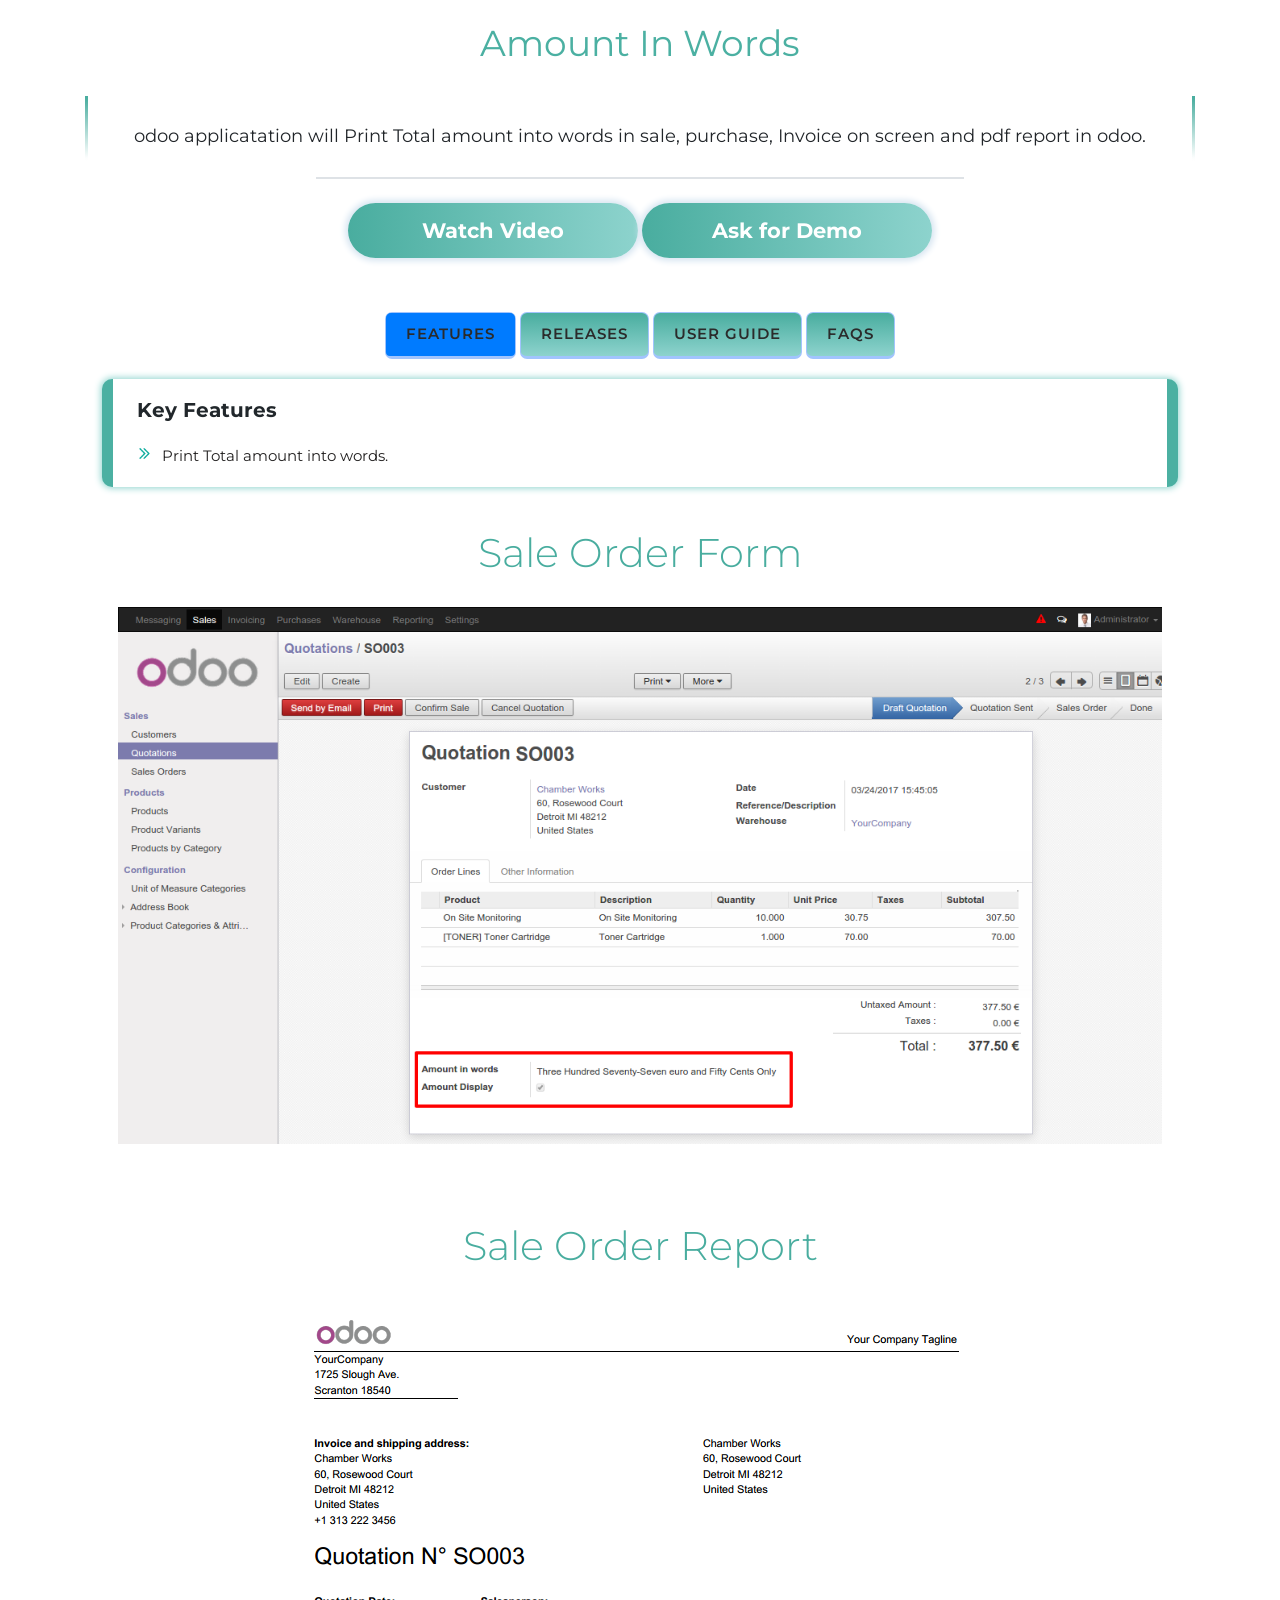
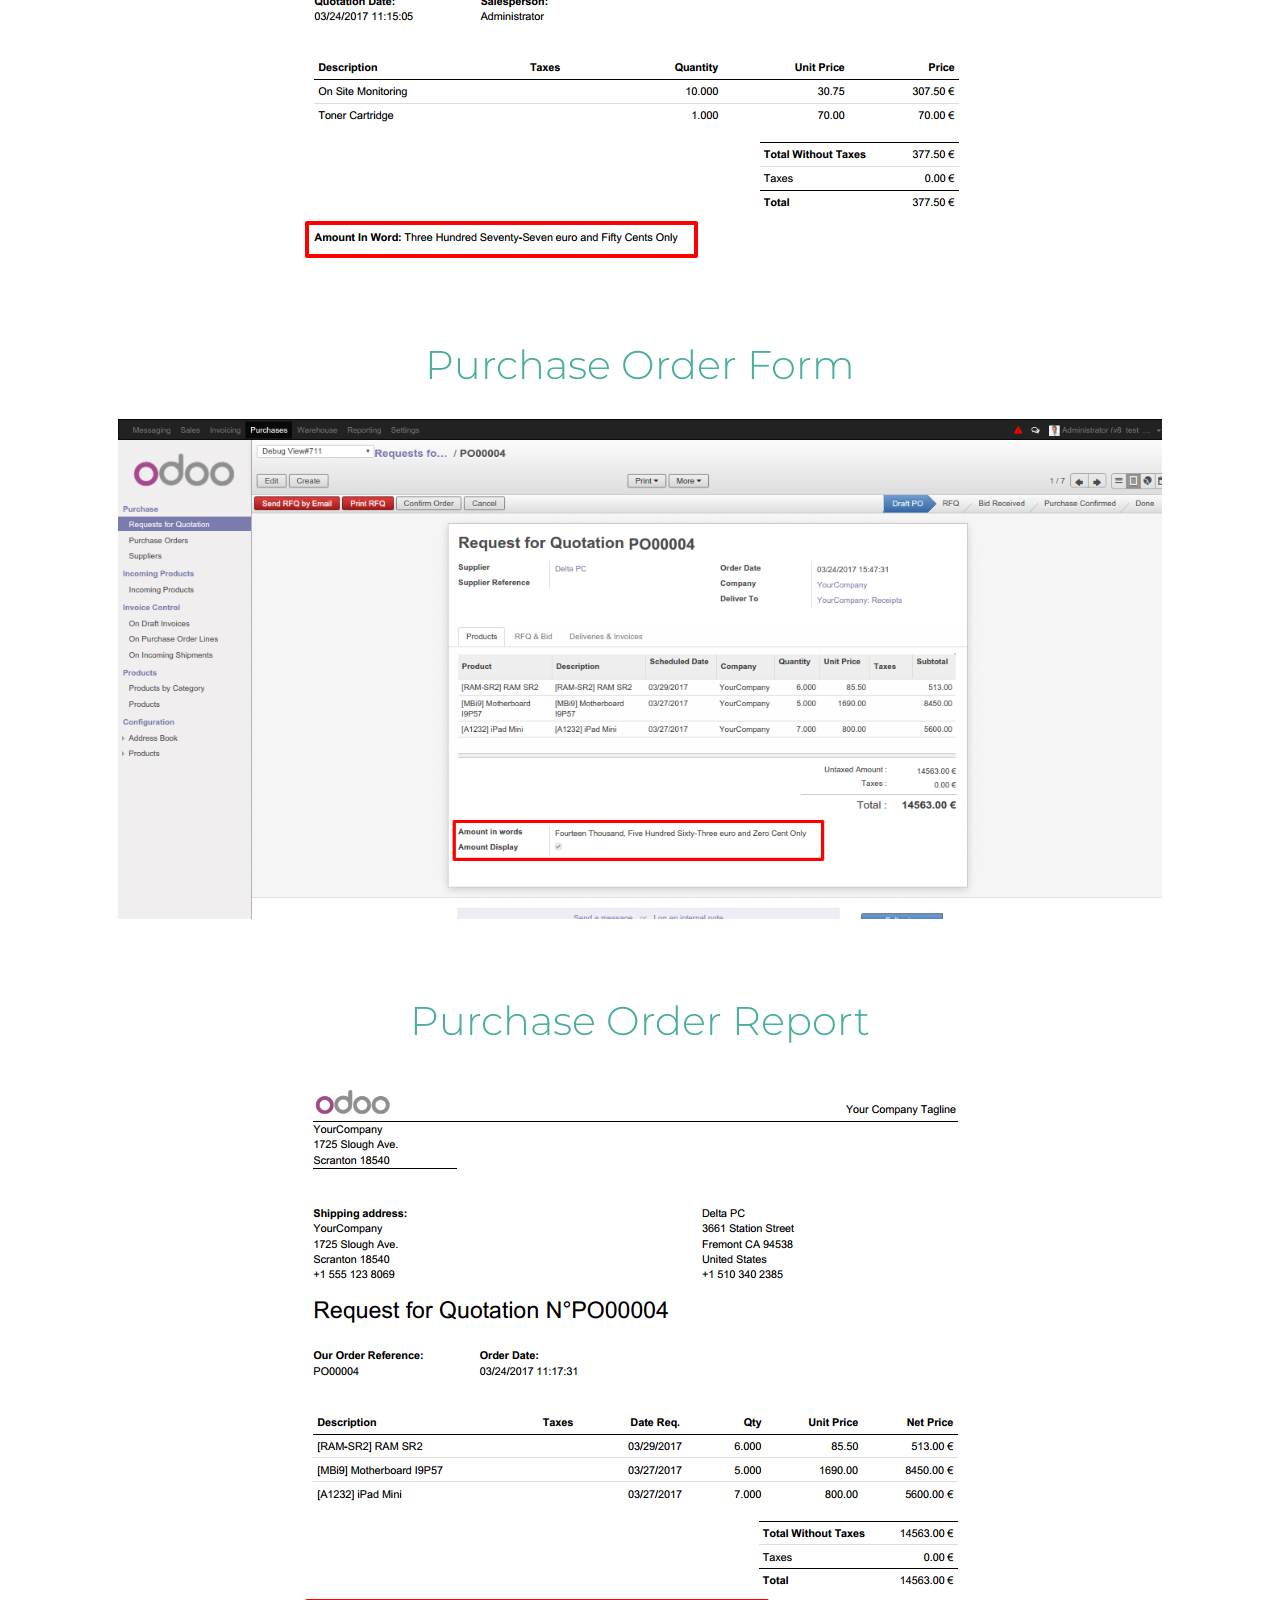
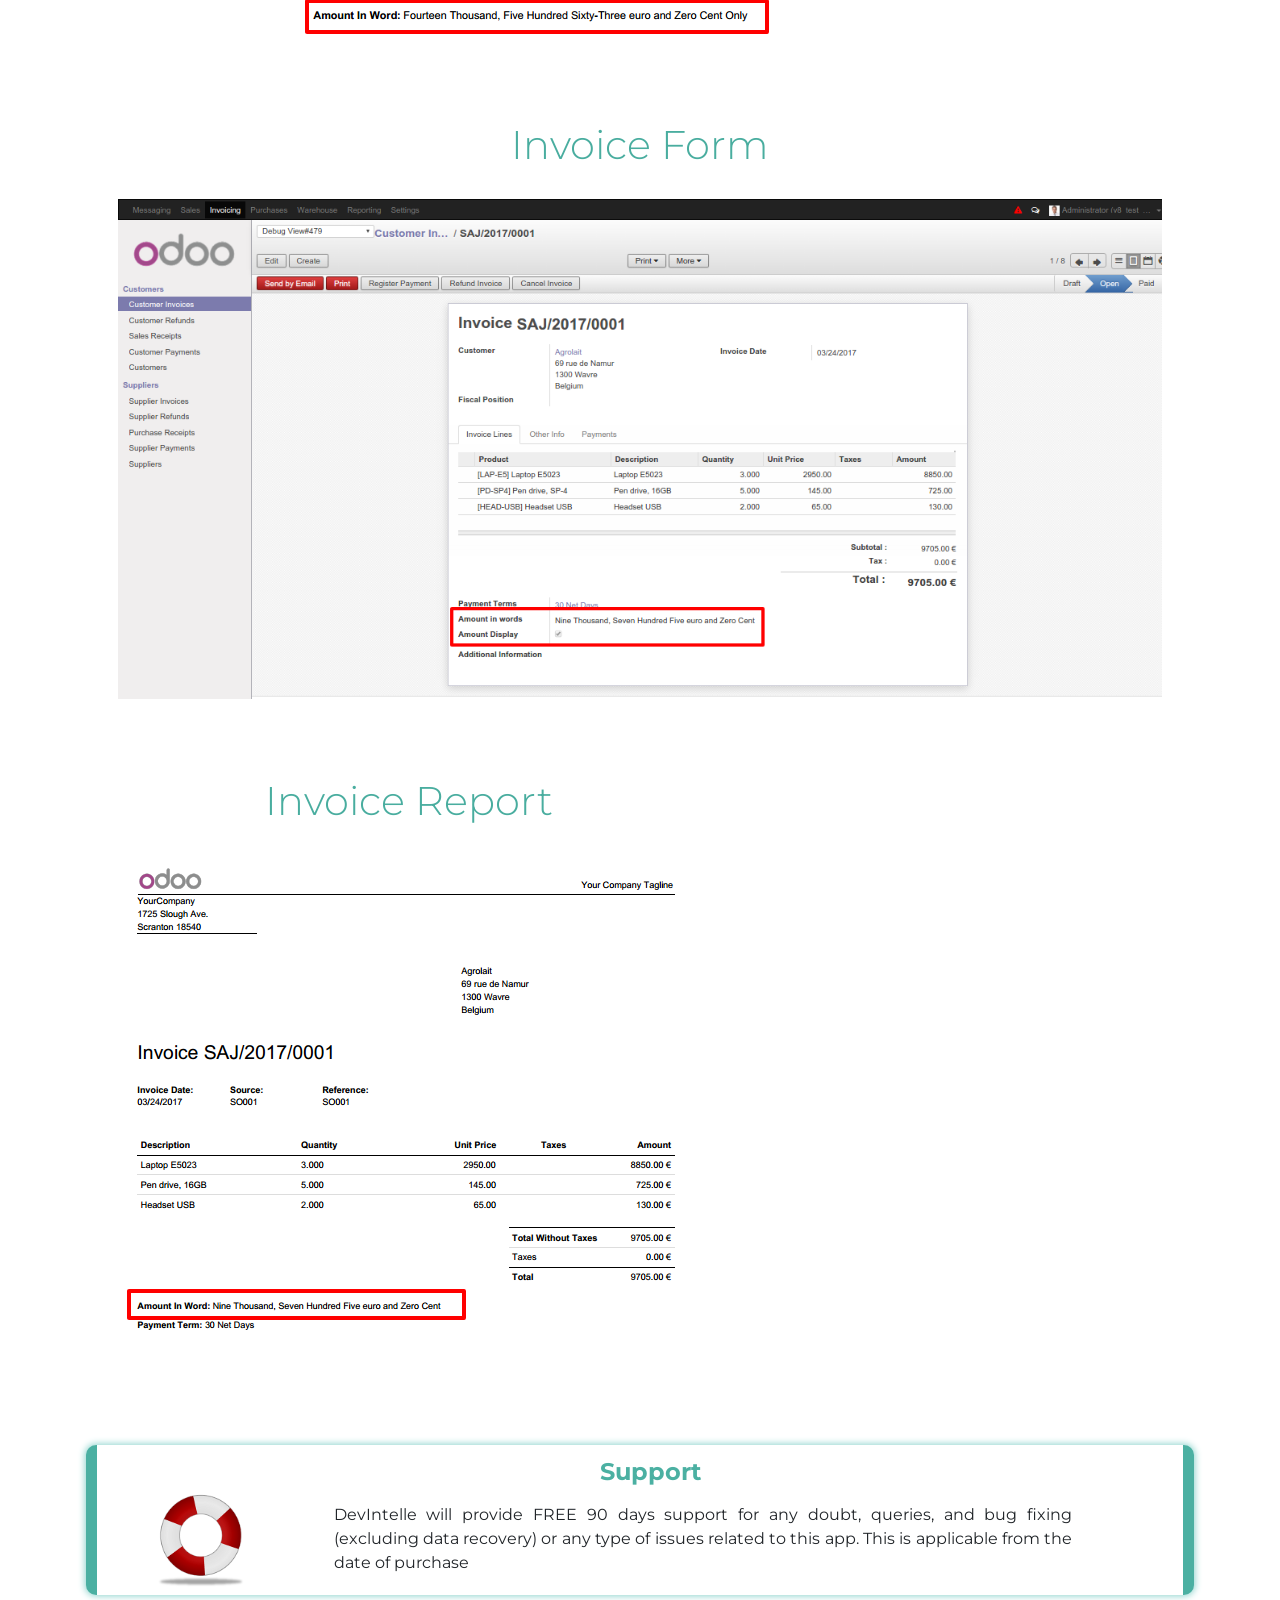
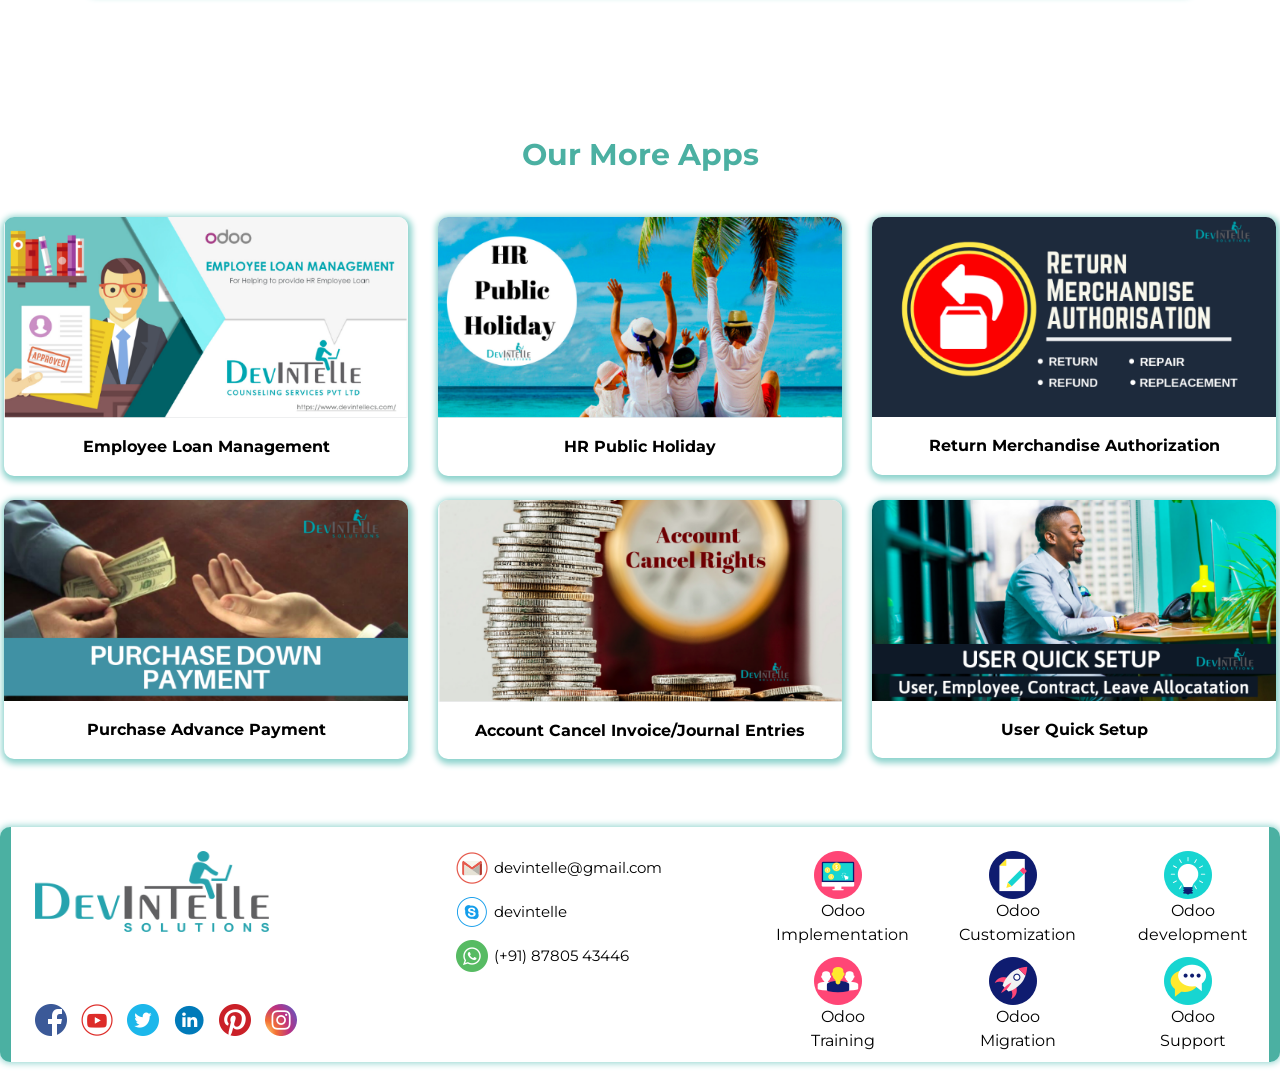
<file: dev_amount_in_words/static/description/index.html>
<!DOCTYPE html>
<html>
<head>
    <meta charset="utf-8"/>
    <meta http-equiv="X-UA-Compatible" content="IE=edge">
    <title>Amount In Words</title>
    <meta name="viewport" content="width=device-width, initial-scale=1">
    <link rel="stylesheet" href="https://stackpath.bootstrapcdn.com/bootstrap/4.3.1/css/bootstrap.min.css">
    <link href="https://fonts.googleapis.com/css?family=Montserrat" rel="stylesheet">
    <link href="https://stackpath.bootstrapcdn.com/font-awesome/4.7.0/css/font-awesome.min.css" rel="stylesheet"
          integrity="sha384-wvfXpqpZZVQGK6TAh5PVlGOfQNHSoD2xbE+QkPxCAFlNEevoEH3Sl0sibVcOQVnN" crossorigin="anonymous">

</head>

<!-- odoo description page css -->
<style>
    h1,
    h2,
    h3,
    h4,
    h5,
    h6,
    .h1,
    .h2,
    .h3,
    .h4,
    .h5,
    .h6 {
        font-family: "Montserrat", sans-serif;
        font-weight: 400;
        line-height: 1.1;
        color: #21272b;
    }

    ul {
        color: #222020;
    }

    * {
        font-family: "Montserrat", sans-serif;
    }
</style>

<body>
<div class="pt-4">
    <div class="container">
        <!--Module Name-->
        <div class="mt32 mb32">
            <h2 class="text-center" style="font-size: 36px;color: #4BB0A2;">
                Amount In Words
            </h2>
        </div>
        <!-- Module Description  -->
        <div class="text-center py-4">
            <p style="font-size: 18px;border-width: 3px;border-style: solid;border-image: linear-gradient( to bottom, #49AD9F, rgba(0, 0, 0, 0) ) 1 100%;"
               class="px-sm-4 p-2 pt-4">
                odoo applicatation will Print Total amount into words in sale, purchase, Invoice on screen and pdf report in odoo.
            </p>
            <div class="border mx-5 col-7 mx-auto"></div>
        </div>

        <!--  Video Demo Button-->
        <div class="row">
            <div class="col-12">
                <center>
                    <a class="btn btn-primary"
                       style="width: 290px;font-weight: bold;font-size: 21px;background: linear-gradient(to right, #49AD9F, #8DD3CD);box-shadow: 0px 0px 6px 3px #d7e5f1;padding-top: 12px;padding-bottom: 12px;padding-left: 60px;padding-right: 60px;border-radius: 28px; color: white; border: none;"
                       href="https://www.youtube.com/channel/UCrmu-T0c8rhMXGuB44bH7gA" target="_blank">    Watch Video    </a>
                    <a class="btn btn-primary"
                       style="width: 290px;font-weight: bold;font-size: 21px;background: linear-gradient(to right, #49AD9F, #8DD3CD);box-shadow: 0px 0px 6px 3px #d7e5f1;padding-top: 12px;padding-bottom: 12px;padding-left: 60px;padding-right: 60px;border-radius: 28px; color: white; border: none;"
                       href="https://www.devintellecs.com/contact-us-2/" target="_blank">Ask for Demo
                    </a>
                </center>
            </div>
        </div>
        <div class="row py-4 px-3">
            <div class="w-100" style="padding-top:30px;padding-bottom:45px;border-radius: 10px;">
                <ul role="tablist" class="nav nav-pills justify-content-center" data-tabs="tabs" id="pills-tab"
                    role="tablist" style="border: none;background: unset;">
                    <li class="nav-item mr-1 mb-3"
                        style="border: 1px solid #a1c4fd;border-radius: 7px;border-bottom: 3px solid #a1c4fd;background: linear-gradient(to top, #8DD3CD, #49AD9F);">
                        <a id="pills-home-tab" data-toggle="pill" href="#pills-home" role="tab" class="nav-link active"
                           aria-controls="pills-home" aria-selected="true"
                           style="font-family: 'Montserrat', sans-serif;text-transform: uppercase;font-weight: 600;font-size: 15px;letter-spacing: 1px;padding: 10px 20px;border-top-left-radius: 5px;border-top-right-radius: 5px;color: #2b2b2b;">Features
                        </a>
                    </li>
                    <li class="nav-item mr-1 mb-3"
                        style="border: 1px solid #a1c4fd;border-radius: 7px;border-bottom: 3px solid #a1c4fd;background: linear-gradient(to top, #8DD3CD, #49AD9F);">
                        <a id="pills-releases-tab" data-toggle="pill" href="#pills-releases" role="tab"
                           aria-controls="pills-releases" aria-selected="true" class="nav-link"
                           style="font-family: 'Montserrat', sans-serif;text-transform: uppercase;font-weight: 600;font-size: 15px;letter-spacing: 1px;padding: 10px 20px;border-top-left-radius: 5px;border-top-right-radius: 5px;color: #2b2b2b;">Releases
                        </a>
                    </li>
                    <li class="nav-item mr-1 mb-3"
                        style="border: 1px solid #a1c4fd;border-radius: 7px;border-bottom: 3px solid #a1c4fd;background: linear-gradient(to top, #8DD3CD, #49AD9F);">
                        <a class="nav-link" id="pills-profile-tab" data-toggle="pill" href="#pills-profile" role="tab"
                           aria-controls="pills-profile" aria-selected="false"
                           style="font-family: 'Montserrat', sans-serif;text-transform: uppercase;font-weight: 600;font-size: 15px;letter-spacing: 1px;padding: 10px 20px;border-top-left-radius: 5px;border-top-right-radius: 5px;color: #2b2b2b;">User
                            Guide
                        </a>
                    </li>
                    <li class="nav-item mb-3"
                        style="border: 1px solid #a1c4fd;border-radius: 7px;border-bottom: 3px solid #a1c4fd;background: linear-gradient(to top, #8DD3CD, #49AD9F);">
                        <a class="nav-link" id="pills-contact-tab" data-toggle="pill" href="#pills-contact" role="tab"
                           aria-controls="pills-contact" aria-selected="false"
                           style="font-family: 'Montserrat', sans-serif;text-transform: uppercase;font-weight: 600;font-size: 15px;letter-spacing: 1px;padding: 10px 20px;border-top-left-radius: 5px;border-top-right-radius: 5px;color: #2b2b2b;">FAQs
                        </a>
                    </li>
                </ul>

                <!--Features-->
                <div class="tab-content" id="pills-tabContent">
                    <div class="px-3 pt-1 tab-pane fade show active" id="pills-home" role="tabpanel"
                         aria-labelledby="pills-home-tab">

                        <div class="p-1 pl-4 bg-white"
                             style="border-radius: 10px;margin-bottom: 20px;border-left: 11px solid #4BB0A2;border-right: 11px solid #4BB0A2;box-shadow: 0px 0px 7px 1px #8DD3CD;">
                            <h5 class="mb-4 mt-3" style="margin: 0; font-weight: bold;font-size:20px;">Key Features</h5>
                            <ul class="list-unstyled" style="font-size:15px;border-radius: 10px;">
                                <li class="d-flex align-items-baseline mb-2">
                                    <img src="images/arrow.png" alt="arrow"
                                         style="width:15px;margin-right:10px"/>
                                    <span>
                                       Print Total amount into words.
                                    </span>
                                </li>
                               
                            </ul>
                        </div>

                        <!--Screen Shots-->
                        <div class="tab-pane">
                            <div>
                                <ul class="list-unstyled pl-0  bg-white" style="font-size:15px;">
                                    <li class="d-flex align-items-baseline mb-2 p-3 font-weight-bold" style="border-radius: 10px;font-size: 16px;">
                                        <span class="text-center " style="font-size: 40px;font-weight: 300;color: #49AD9F;">
                                        Sale Order Form
                                        <img src="screens/sale_order.png" alt="arrow" style="max-width:100%;" class="my-4">
                                    </span>
                                    </li>
                                </ul>
                                <ul class="list-unstyled pl-0  bg-white" style="font-size:15px;">
                                    <li class="d-flex align-items-baseline mb-2 p-3 font-weight-bold" style="border-radius: 10px;font-size: 16px;">
                                        <span class="text-center " style="font-size: 40px;font-weight: 300;color: #49AD9F;">
                                        Sale Order Report
                                        <img src="screens/sale_order_report.png" alt="arrow" style="max-width:100%;" class="my-4">
                                    </span>
                                    </li>
                                </ul>
                                <ul class="list-unstyled pl-0  bg-white" style="font-size:15px;">
                                    <li class="d-flex align-items-baseline mb-2 p-3 font-weight-bold" style="border-radius: 10px;font-size: 16px;">
                                        <span class="text-center " style="font-size: 40px;font-weight: 300;color: #49AD9F;">
                                        Purchase Order Form
                                        <img src="screens/purchase_order.png" alt="arrow" style="max-width:100%;" class="my-4">
                                    </span>
                                    </li>
                                </ul>
                                <ul class="list-unstyled pl-0  bg-white" style="font-size:15px;">
                                    <li class="d-flex align-items-baseline mb-2 p-3 font-weight-bold" style="border-radius: 10px;font-size: 16px;">
                                        <span class="text-center " style="font-size: 40px;font-weight: 300;color: #49AD9F;">
                                        Purchase Order Report
                                        <img src="screens/purchase_report.png" alt="arrow" style="max-width:100%;" class="my-4">
                                    </span>
                                    </li>
                                </ul>
                                <ul class="list-unstyled pl-0  bg-white" style="font-size:15px;">
                                    <li class="d-flex align-items-baseline mb-2 p-3 font-weight-bold" style="border-radius: 10px;font-size: 16px;">
                                        <span class="text-center " style="font-size: 40px;font-weight: 300;color: #49AD9F;">
                                        Invoice Form
                                        <img src="screens/invoice_form.png" alt="arrow" style="max-width:100%;" class="my-4">
                                    </span>
                                    </li>
                                </ul>
                                <ul class="list-unstyled pl-0  bg-white" style="font-size:15px;">
                                    <li class="d-flex align-items-baseline mb-2 p-3 font-weight-bold" style="border-radius: 10px;font-size: 16px;">
                                        <span class="text-center " style="font-size: 40px;font-weight: 300;color: #49AD9F;">
                                        Invoice Report
                                        <br/>
                                        <img src="screens/invoice_report.png" alt="arrow" style="max-width:100%;" class="my-4">
                                    </span>
                                    </li>
                                </ul>
                                
                            </div>
                        </div>
                    </div>


                    <div class="px-3 pt-1 tab-pane fade" id="pills-releases" role="tabpanel"
                         aria-labelledby="pills-releases-tab">
                        <div class="p-1 pl-4 bg-white"
                             style="border-radius: 10px;margin-bottom: 20px;border-left: 11px solid #4BB0A2;border-right: 11px solid #4BB0A2;box-shadow: 0px 0px 7px 1px #8DD3CD;">
                            <h5 class="mb-4 mt-3" style="margin: 0; font-weight: bold;">
                                Latest Release 0.1 - <span style="font-size:12px;vertical-align: middle;"> 2nd January 2022</span>
                            </h5>
                            <ul class="list-unstyled" style="font-size:15px;border-radius: 10px;">
                                <li class="d-flex align-items-baseline mb-2">
                                    <img src="images/arrow.png" alt="arrow"
                                         style="width:15px;margin-right:10px">
                                    <span>Amount in words in Sale, Purchase  Invoice </span>
                                </li>
                                <li class="d-flex align-items-baseline mb-2">
                                    <img src="images/arrow.png" alt="arrow"
                                         style="width:15px;margin-right:10px">
                                    <span> Amount in words Print pdf Sale, Purchase  Invoice </span>
                                </li>
                            </ul>
                        </div>
                    </div>

                    <!-- setup tab-->
                    <div class="px-3 pt-3 tab-pane fade" id="pills-profile" role="tabpanel"
                         aria-labelledby="pills-profile-tab">
                        <div class="tab-pane">
                            <div class="p-1 pl-4 bg-white"
                                 style="border-radius: 10px;margin-bottom: 20px;border-left: 11px solid #4BB0A2;border-right: 11px solid #4BB0A2;box-shadow: 0px 0px 7px 1px #8DD3CD;">
                                <h5 class="mb-4 mt-3" style="margin: 0; font-weight: bold;">
                                    <a href="https://www.devintellecs.com" target="_blank"
                                       class="d-flex flex-wrap flex-md-nowrap align-items-center"
                                       style="text-decoration: none !important">
                                        <h5 class="mb-0"> Read User Guide<span style="font-weight:bold; color:blue;"/></h5>
                                        <img src="images/Redirect.png" style="width: 40px;margin-left: 15px;"/>
                                    </a>
                                </h5>
                            </div>
                        </div>
                    </div>

                    <!-- faq tab-->
                    <div class="px-3 pt-3 tab-pane fade" id="pills-contact" role="tabpanel"
                         aria-labelledby="pills-contact-tab">
                        <ul class="list-unstyled">
                            <li class="mb-3 d-flex align-items-baseline bg-white"
                                style="border-radius: 10px; padding: 15px;border-left: 11px solid #4BB0A2;border-right: 11px solid #4BB0A2;box-shadow: 0px 0px 7px 1px #8DD3CD;">
                                <img src="images/arrow.png" alt="arrow" style="width:15px;margin-right:10px">
                                <div class="">
                                    <h6 style="font-weight: bold;">Is this app compatible with Odoo Enterprise?</h6>
                                    <span style="font-size:13px;">Yes, our app works with Odoo Enterprise as well as Community.</span>
                                </div>
                            </li>
                        </ul>
                    </div>


                    <div class="p-1 pl-4 bg-white"
                         style="margin-top: 20px;height:150px;border-radius: 10px;margin-bottom: 20px;border-left: 11px solid #4BB0A2;border-right: 11px solid #4BB0A2;box-shadow: 0px 0px 7px 1px #8DD3CD;">
                        <table width="100%">
                            <tr>
                                <td colspan="4" class="text-center" style="padding-top:5px;font-weight: bold;font-size:24px;color: #4BB0A2;">
                                    Support
                                </td>
                            </tr>
                            <tr>
                                <td width="15%" style="margin-left: 20px;">
                                    <center>
                                        <img src="images/tube.png" alt="Not found" width="95" height="95"/>
                                    </center>
                                </td>
                                <td width="5%">
                                </td>
                                <td width="70%" style="text-align: justify;font-size:16px;">
                                    DevIntelle will provide FREE 90 days support for any doubt, queries, and bug fixing (excluding data recovery) or any type of issues related to this app. This is
                                    applicable from the date of purchase
                                </td>
                                <td width="10%">

                                </td>
                            </tr>
                        </table>
                    </div>

                </div>
            </div>
        </div>
    </div>

    <!-- Popular Apps -->
    <div class="row  py-sm-5 px-1" style="margin-top: 0px;padding-top: 0px;">
        <span class="w-100 text-center mb-3" style="font-weight:bold;font-size:30px;">
            <a href="https://www.odoo.com/apps/modules/browse?search=devintelle" class="d-block" target="_blank" style="text-decoration: none;color: #4BB0A2;">
                Our More Apps
            </a>
        </span>
        <div class="col-md-4 mt-4">
            <a href="https://www.odoo.com/apps/modules/13.0/dev_hr_loan/" class="d-block" target="_blank" style="text-decoration: none;">
                <div class="card" style="box-shadow: 1px 2px 6px 3px #8DD3CD; border-radius: 10px;border: none;">
                    <img class="card-img-top" src="banners/dev_hr_loan.png" alt="devintelle" style="border-top-left-radius: 10px;    border-top-right-radius: 10px;">
                    <div class="card-body text-center">
                        <h5 class="card-text m-0 p-o" style="font-weight:bold;color:black;font-size:16px;text-align:center;">Employee Loan Management</h5>
                    </div>
                </div>
            </a>
        </div>
        <div class="col-md-4 mt-4">
            <a href="https://www.odoo.com/apps/modules/11.0/dev_public_holiday/" class="d-block" target="_blank" style="text-decoration: none;">
                <div class="card" style="box-shadow: 1px 2px 6px 3px #8DD3CD; border-radius: 10px;border: none;">
                    <img class="card-img-top" src="banners/dev_public_holiday.png" alt="devintelle" style="border-top-left-radius: 10px;    border-top-right-radius: 10px;">
                    <div class="card-body text-center">
                        <h5 class="card-text m-0 p-o" style="font-weight:bold;color:black;font-size:16px;text-align:center;">HR Public Holiday</h5>
                    </div>
                </div>
            </a>
        </div>
        <div class="col-md-4 mt-4">
            <a href="https://www.odoo.com/apps/modules/13.0/dev_rma/" class="d-block" target="_blank" style="text-decoration: none;">
                <div class="card" style="box-shadow: 1px 2px 6px 3px #8DD3CD; border-radius: 10px;border: none;">
                    <img class="card-img-top" src="banners/dev_rma.png" alt="devintelle" style="border-top-left-radius: 10px;    border-top-right-radius: 10px;">
                    <div class="card-body text-center">
                        <h5 class="card-text m-0 p-o" style="font-weight:bold;color:black;font-size:16px;text-align:center;">Return Merchandise Authorization</h5>
                    </div>
                </div>
            </a>
        </div>
        <div class="col-md-4 mt-4">
            <a href="https://www.odoo.com/apps/modules/12.0/dev_purchase_down_payment/" class="d-block" target="_blank" style="text-decoration: none;">
                <div class="card" style="box-shadow: 1px 2px 6px 3px #8DD3CD; border-radius: 10px;border: none;">
                    <img class="card-img-top" src="banners/dev_purchase_down_payment.png" alt="devintelle" style="border-top-left-radius: 10px;    border-top-right-radius: 10px;">
                    <div class="card-body text-center">
                        <h5 class="card-text m-0 p-o" style="font-weight:bold;color:black;font-size:16px;text-align:center;">Purchase Advance Payment</h5>
                    </div>
                </div>
            </a>
        </div>
        <div class="col-md-4 mt-4">
            <a href="https://apps.odoo.com/apps/modules/13.0/dev_account_cancel_rights/" class="d-block" target="_blank" style="text-decoration: none;">
                <div class="card" style="box-shadow: 1px 2px 6px 3px #8DD3CD; border-radius: 10px;border: none;">
                    <img class="card-img-top" src="banners/dev_account_cancel_rights.png" alt="devintelle" style="border-top-left-radius: 10px;    border-top-right-radius: 10px;">
                    <div class="card-body text-center">
                        <h5 class="card-text m-0 p-o" style="font-weight:bold;color:black;font-size:16px;text-align:center;">Account Cancel Invoice/Journal Entries</h5>
                    </div>
                </div>
            </a>
        </div>
        <div class="col-md-4 mt-4">
            <a href="https://www.odoo.com/apps/modules/12.0/dev_user_quick_setup/" class="d-block" target="_blank" style="text-decoration: none;">
                <div class="card" style="box-shadow: 1px 2px 6px 3px #8DD3CD; border-radius: 10px;border: none;">
                    <img class="card-img-top" src="banners/dev_user_quick_setup.png" alt="devintelle" style="border-top-left-radius: 10px;    border-top-right-radius: 10px;">
                    <div class="card-body text-center">
                        <h5 class="card-text m-0 p-o" style="font-weight:bold;color:black;font-size:16px;text-align:center;">User Quick Setup</h5>
                    </div>
                </div>
            </a>
        </div>
    </div>
    <!-- container End -->

    <!--Footer Start-->
    <div class="p-1 pl-4 bg-white"
         style="margin-top: 20px;height:235px;border-radius: 10px;margin-bottom: 20px;border-left: 11px solid #4BB0A2;border-right: 11px solid #4BB0A2;box-shadow: 0px 0px 7px 1px #8DD3CD;">

        <div class="row">
            <div class="col-4" style="padding-top: 20px;">
                <img src="images/logo.png" style="width:60%;height:40%"/>
                <br/><br/><br/><br/>
                <a href="https://www.facebook.com/Odoodevintellecs/" target="_blank">
                    <img src="images/fb.png" style="margin-right:10px"/>
                </a>
                <a href="https://www.youtube.com/channel/UCrmu-T0c8rhMXGuB44bH7gA" target="_blank">
                    <img src="images/youtube.png" style="margin-right:10px"/>
                </a>
                <a href="https://twitter.com/devintelle" target="_blank">
                    <img src="images/twitter.png" style="margin-right:10px"/>
                </a>
                <a href="https://www.linkedin.com/in/devintelle-odoo-service-provide-34785b144/" target="_blank">
                    <img src="images/in.png" style="margin-right:10px"/>
                </a>
                <a href="https://in.pinterest.com/devintellecs_odoo_expert/" target="_blank">
                    <img src="images/pinterest.png" style="margin-right:10px"/>
                </a>
                <a href="https://www.instagram.com/devintelle_oddo/" target="_blank">
                    <img src="images/instagram.png" style="margin-right:10px"/>
                </a>
            </div>
            <div class="col-3" style="padding-top: 20px;">
                <table>
                    <tr>
                        <td>
                            <a href="mailto:devintelle@gmail.com?Subject=Hello%20again" target="_top">
                                <img src="images/mail.png"/>
                            </a>
                        </td>
                        <td>
                            <a href="mailto:devintelle@gmail.com?Subject=Hello%20again" target="_top">
                                <div style="font-size:15px;color:black;">&nbsp;devintelle@gmail.com</div>
                            </a>
                        </td>
                    </tr>
                </table>

                <table>
                    <tr>
                        <td>
                            <img src="images/skype.png" style="padding-top: 10px;"/>
                        </td>
                        <td>
                            <div style="margin-top:10px;font-size:15px;color:black;">&nbsp;devintelle</div>
                        </td>
                    </tr>
                </table>
                <table>
                    <tr>
                        <td>
                            <a href="https://web.whatsapp.com/send?phone=+918780543446&text=Hi" target="_blank">
                                <img src="images/wp.png" style="padding-top: 10px;"/>
                            </a>
                        </td>
                        <td>
                            <a href="https://web.whatsapp.com/send?phone=+918780543446&text=Hi" target="_blank">
                                <div style="margin-top:10px;font-size:15px;color:black;">&nbsp;(+91) 87805 43446</div>
                            </a>
                        </td>
                    </tr>
                </table>
            </div>
            <div class="col-5" style="padding-top: 20px;">
                <div class="row">
                    <div class="col-4">
                        <a href="https://www.devintellecs.com" target="_blank">
                            <center>
                                <img src="images/implementation.png" style="margin-right:10px"/>
                                <br/>
                                <span style="color:black;">
							Odoo<br/>
							Implementation
							</span>
                            </center>
                        </a>
                    </div>
                    <div class="col-4">
                        <a href="https://www.devintellecs.com" target="_blank">
                            <center>
                                <img src="images/customization.png" style="margin-right:10px"/>
                                <br/>
                                <span style="color:black;">
							Odoo<br/>
							Customization
							</span>
                            </center>
                        </a>
                    </div>
                    <div class="col-4">
                        <a href="https://www.devintellecs.com" target="_blank">
                            <center>
                                <img src="images/development.png" style="margin-right:10px"/>
                                <br/>
                                <span style="color:black;">
							Odoo<br/>
							development
							</span>
                            </center>
                        </a>
                    </div>
                </div>

                <div class="row" style="padding-top: 10px;">
                    <div class="col-4">
                        <a href="https://www.devintellecs.com" target="_blank">
                            <center>
                                <img src="images/training.png" style="margin-right:10px"/>
                                <br/>
                                <span style="color:black;">
							Odoo<br/>
							Training
							</span>
                            </center>
                        </a>
                    </div>
                    <div class="col-4">
                        <a href="https://www.devintellecs.com" target="_blank">
                            <center>
                                <img src="images/rocket.png" style="margin-right:10px"/>
                                <br/>
                                <span style="color:black;">
							Odoo<br/>
							Migration
							</span>
                            </center>
                        </a>
                    </div>
                    <div class="col-4">
                        <a href="https://www.devintellecs.com" target="_blank">
                            <center>
                                <img src="images/support.png" style="margin-right:10px"/>
                                <br/>
                                <span style="color:black;">
							Odoo<br/>
							Support
							</span>
                            </center>
                        </a>
                    </div>
                </div>
            </div>
        </div>
        <!--Footer End-->
    </div>
</div>

<script src="https://code.jquery.com/jquery-3.3.1.slim.min.js"
        integrity="sha384-q8i/X+965DzO0rT7abK41JStQIAqVgRVzpbzo5smXKp4YfRvH+8abtTE1Pi6jizo"
        crossorigin="anonymous"></script>
<script src="https://cdnjs.cloudflare.com/ajax/libs/popper.js/1.14.7/umd/popper.min.js"
        integrity="sha384-UO2eT0CpHqdSJQ6hJty5KVphtPhzWj9WO1clHTMGa3JDZwrnQq4sF86dIHNDz0W1"
        crossorigin="anonymous"></script>
<script src="https://stackpath.bootstrapcdn.com/bootstrap/4.3.1/js/bootstrap.min.js"
        integrity="sha384-JjSmVgyd0p3pXB1rRibZUAYoIIy6OrQ6VrjIEaFf/nJGzIxFDsf4x0xIM+B07jRM"
        crossorigin="anonymous"></script>
</body>
</html>
</file>
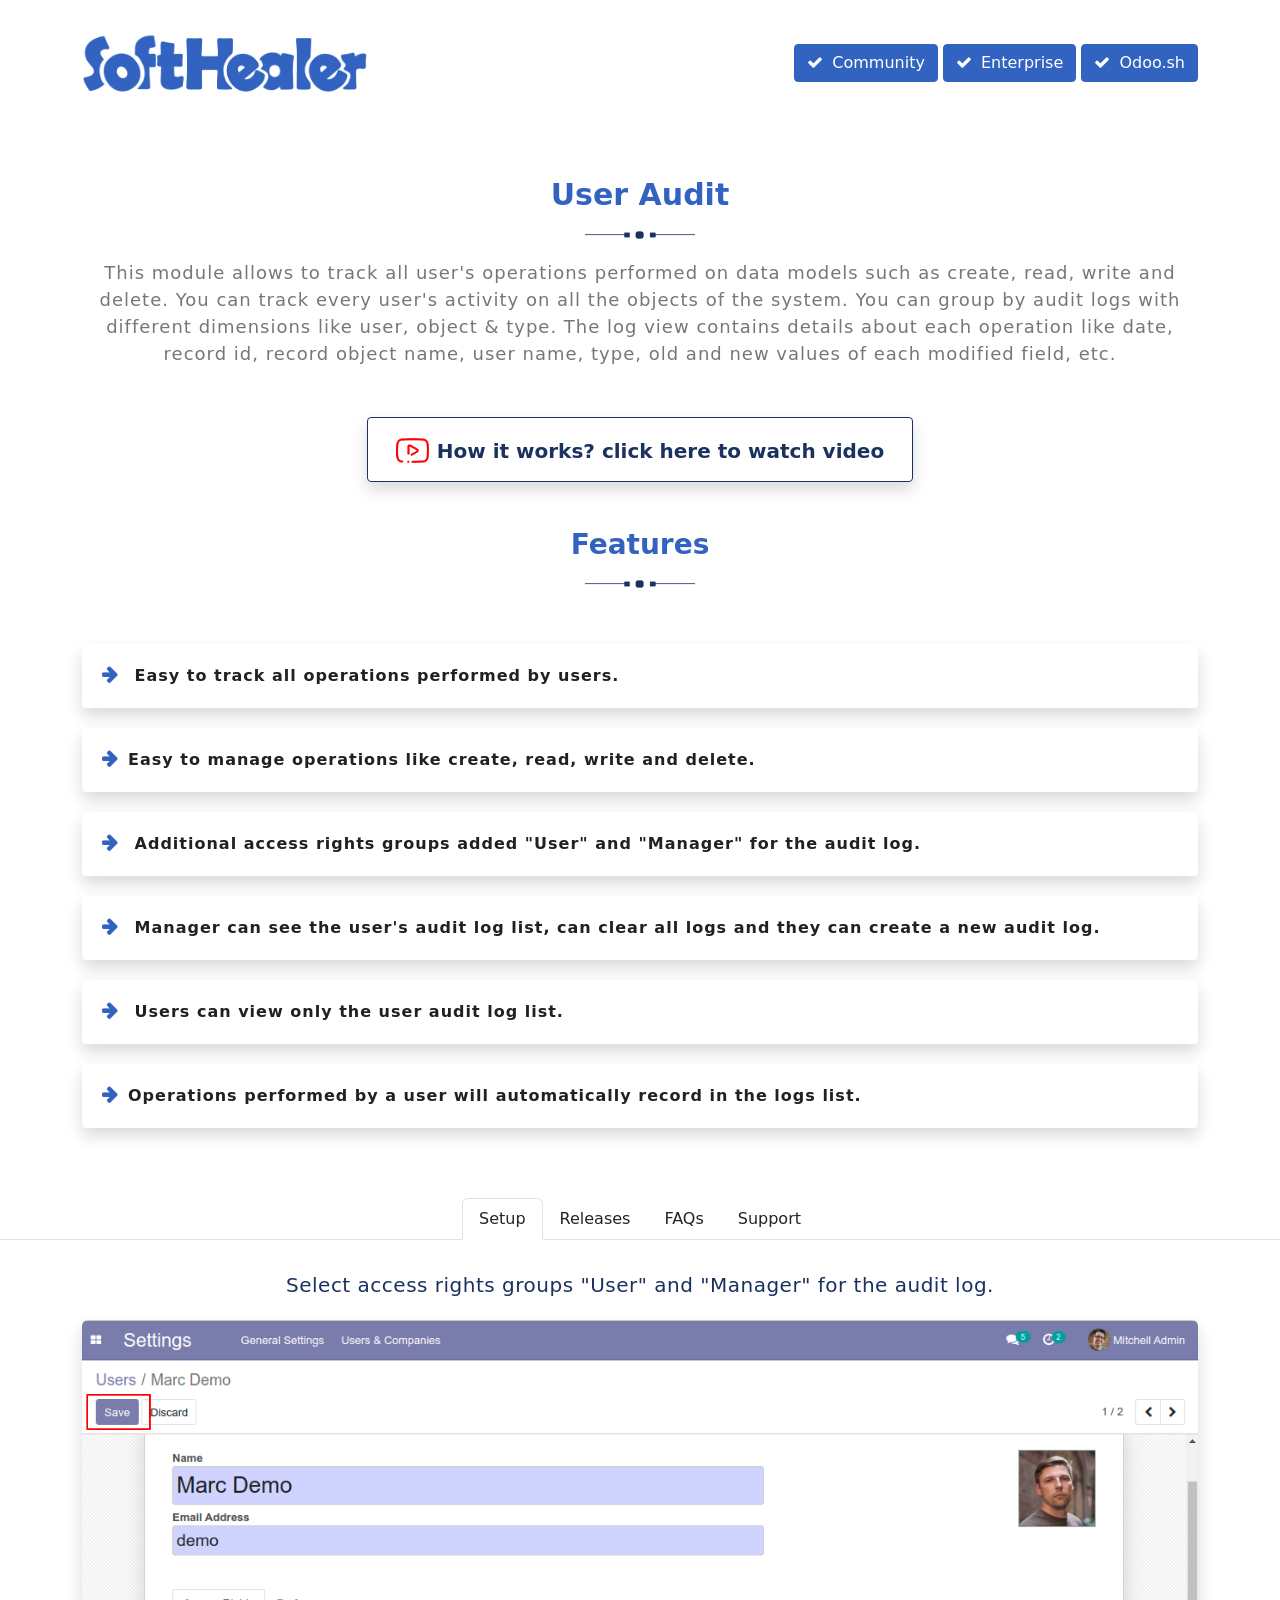
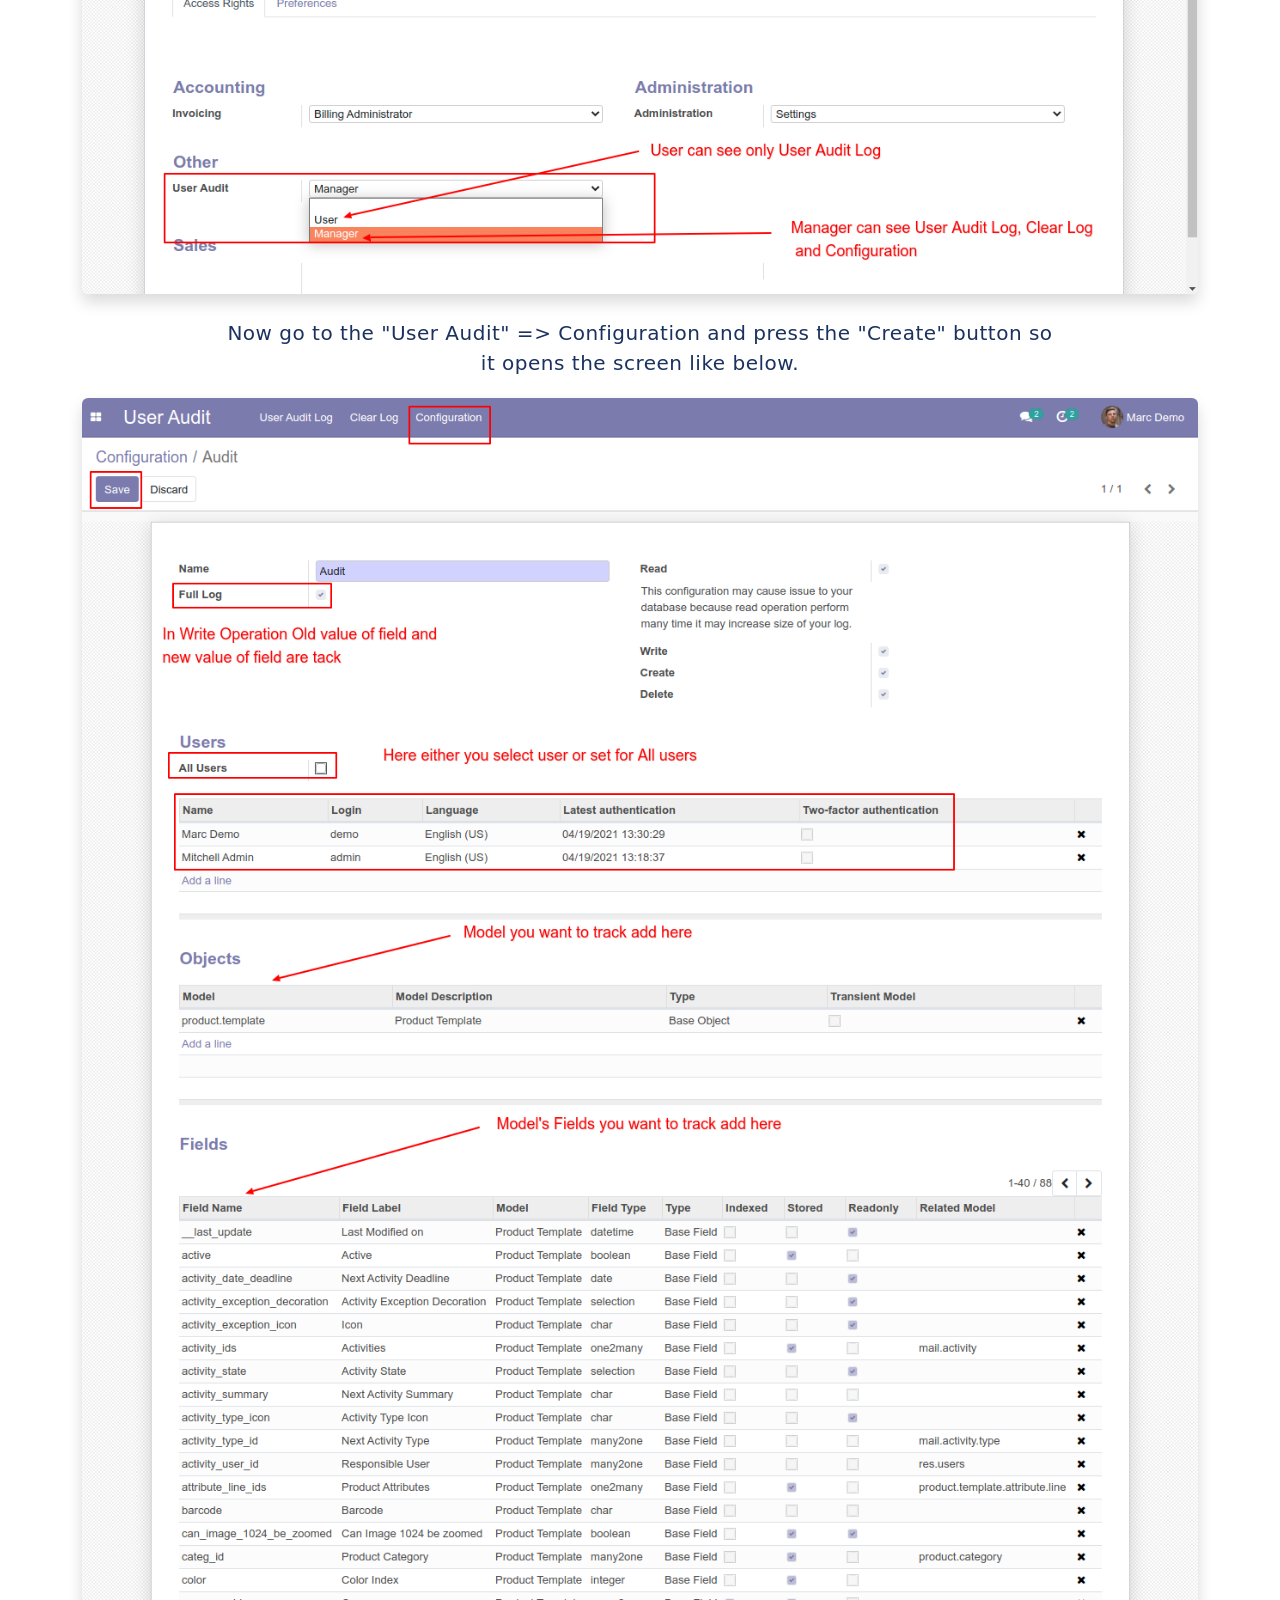
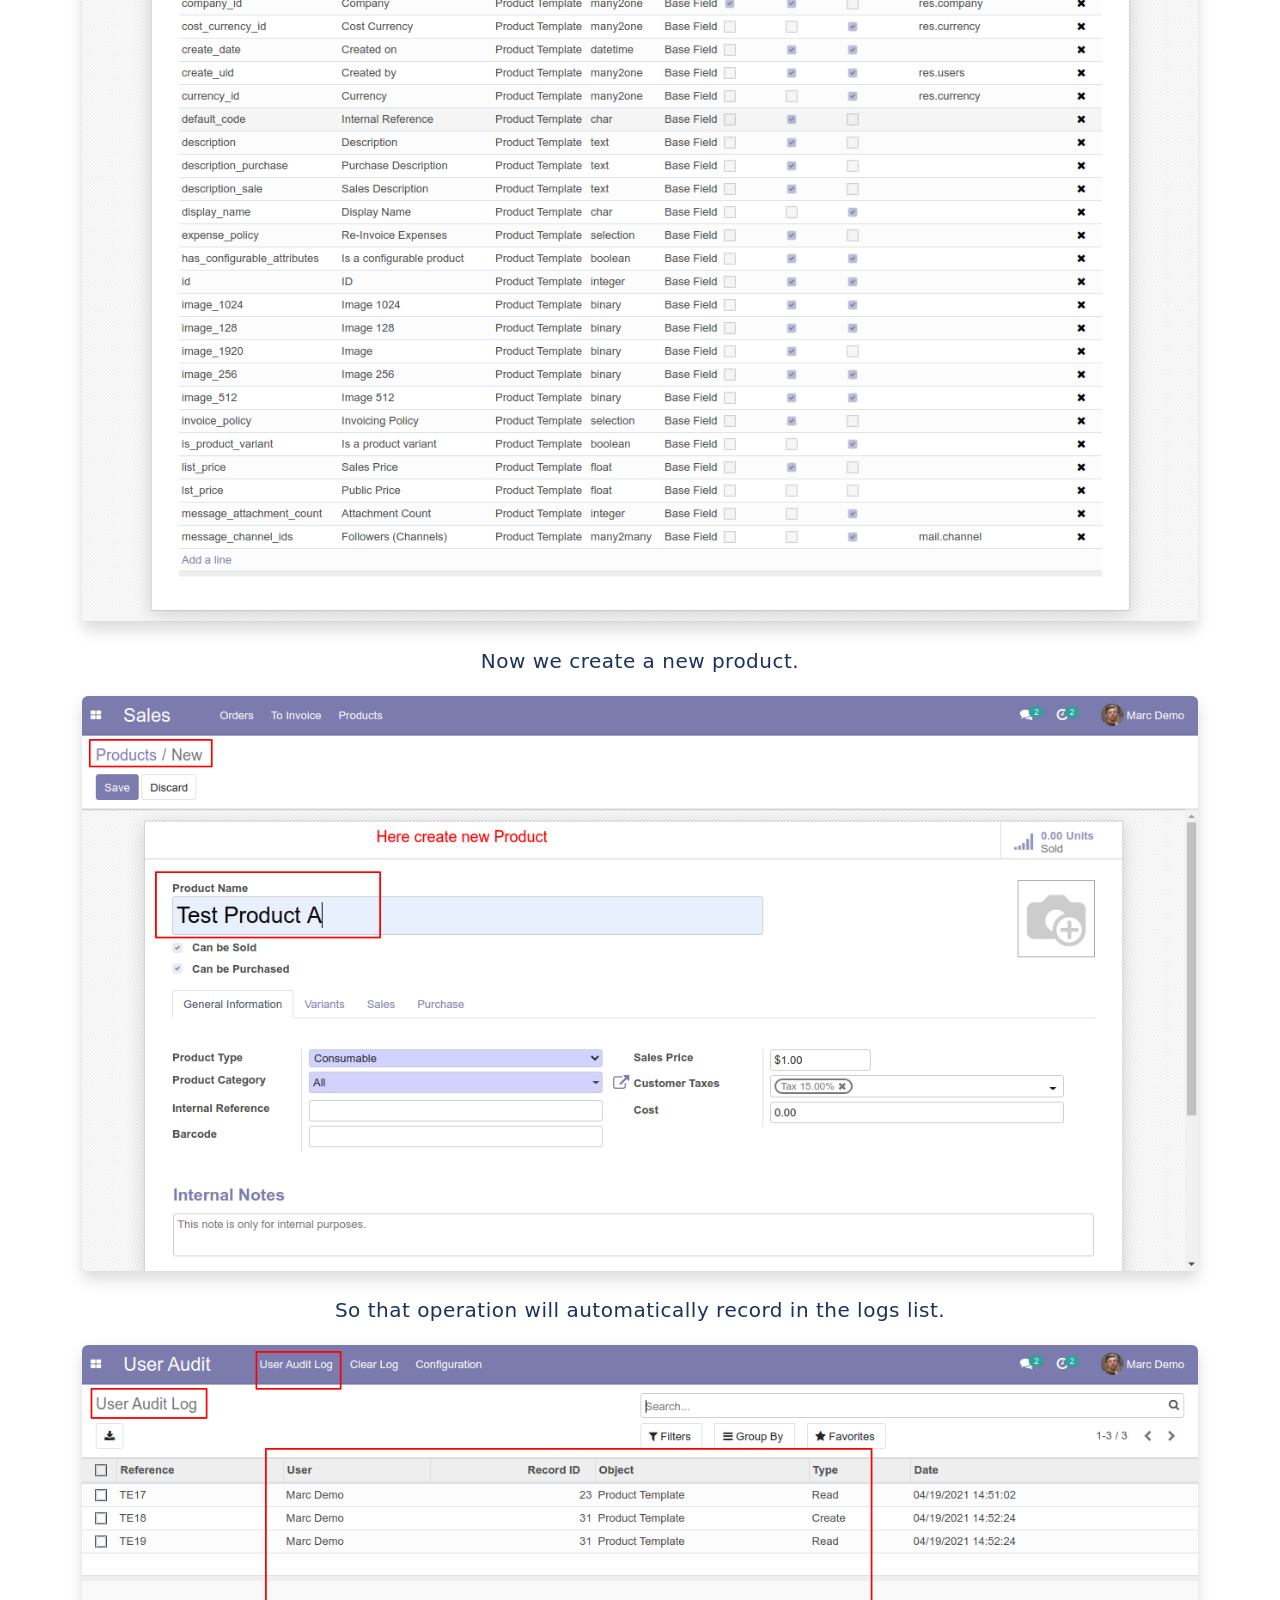
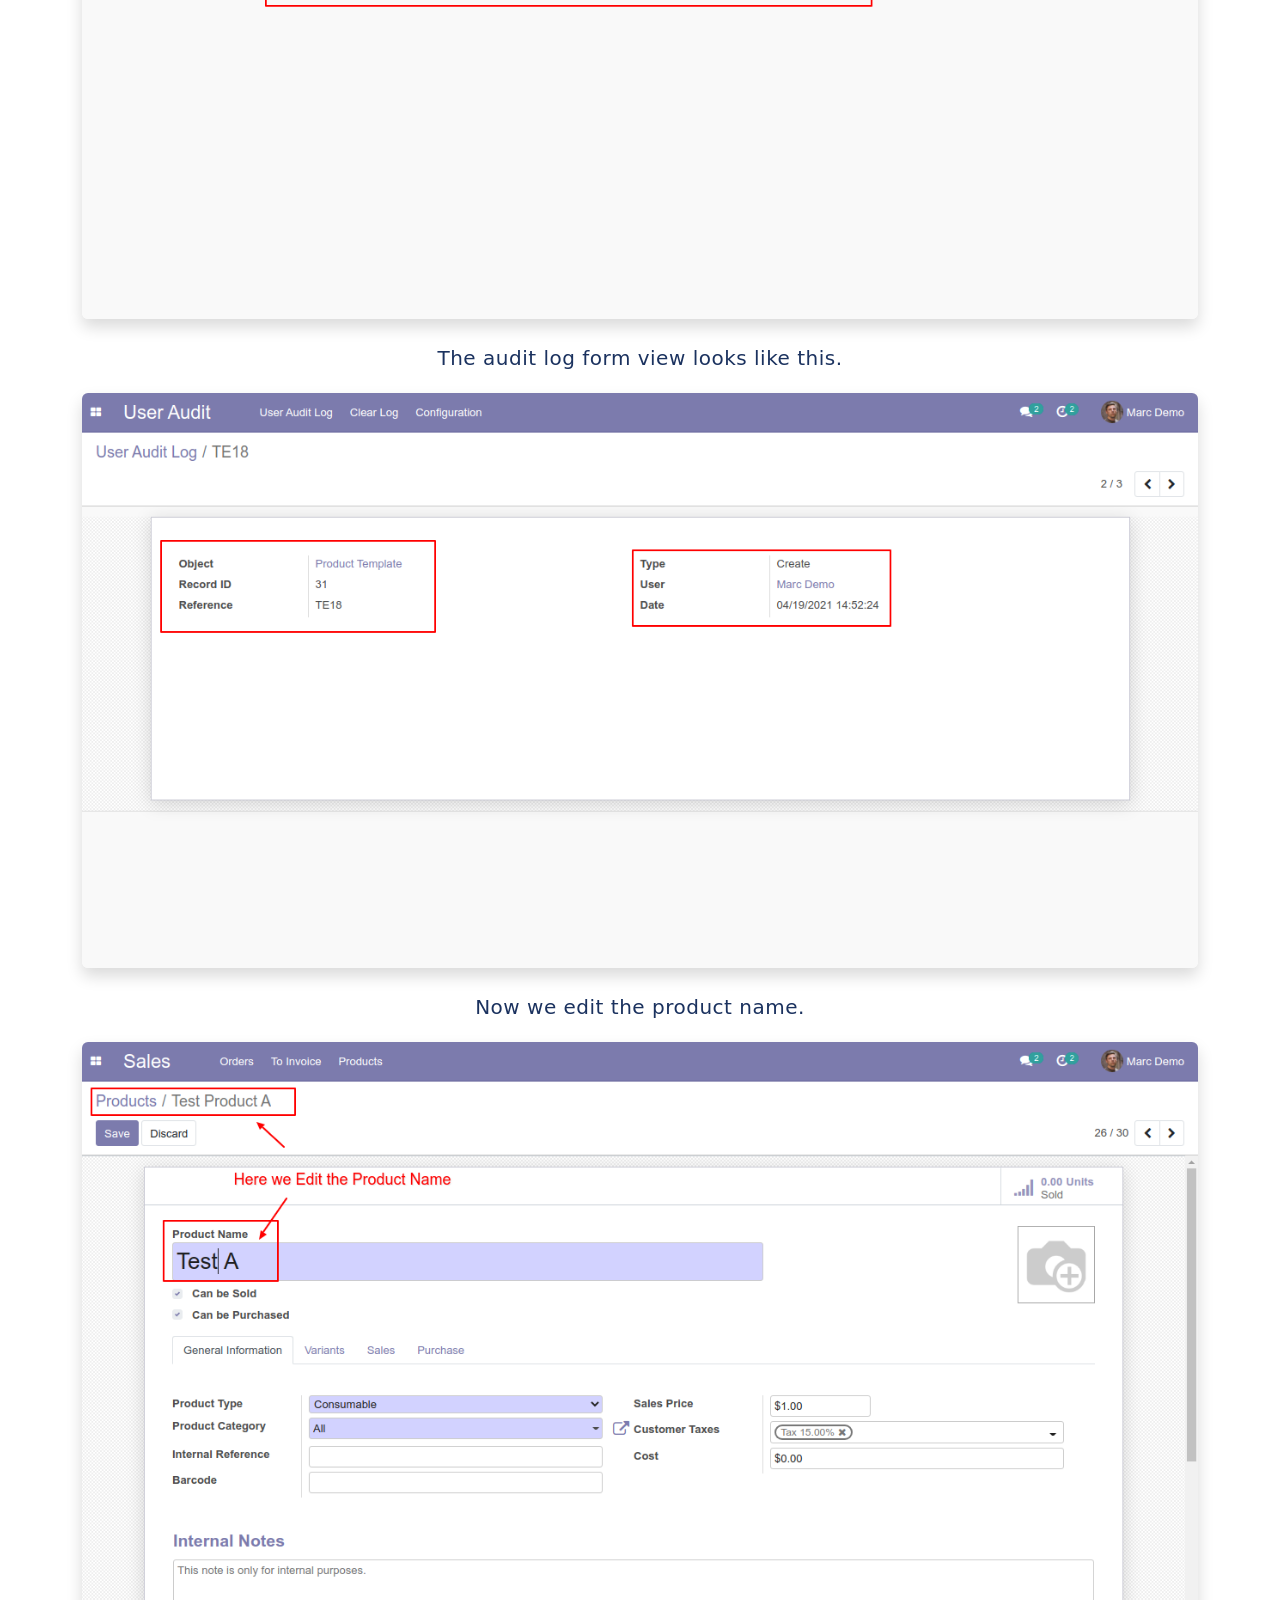
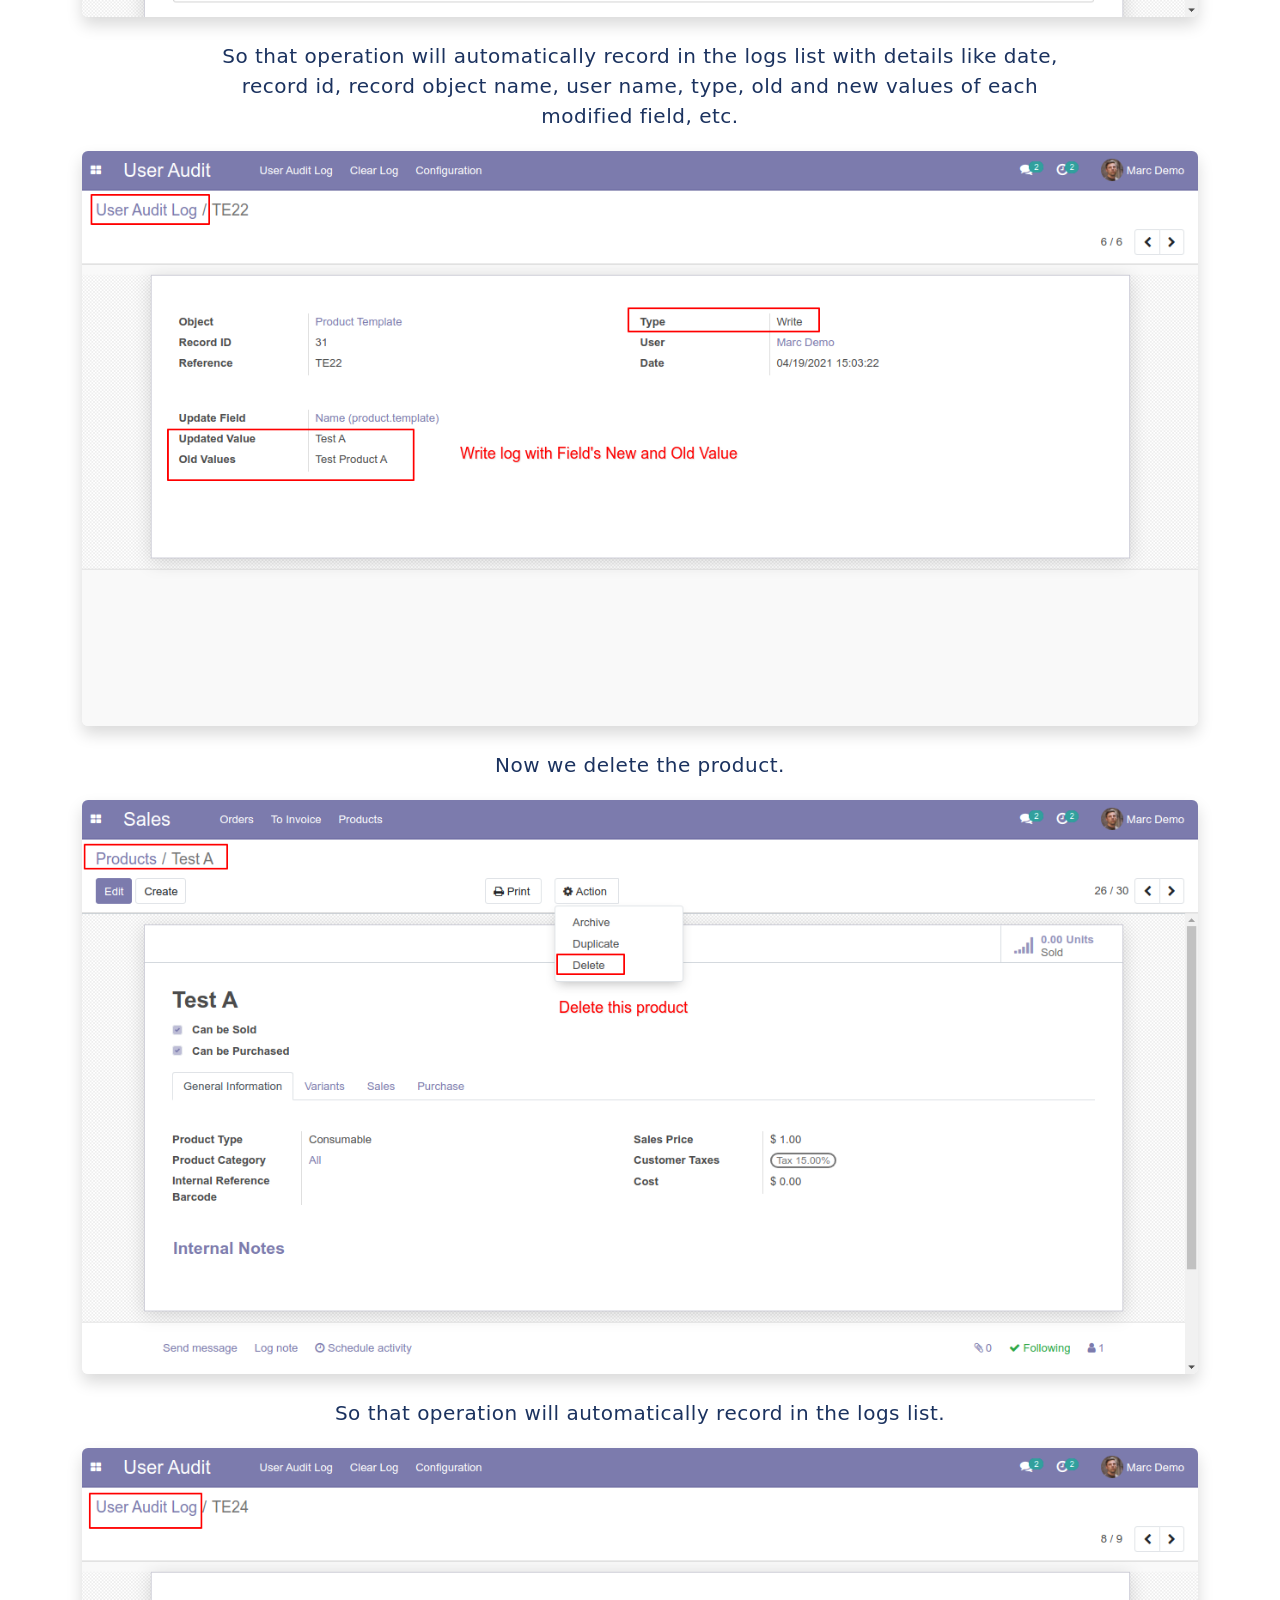
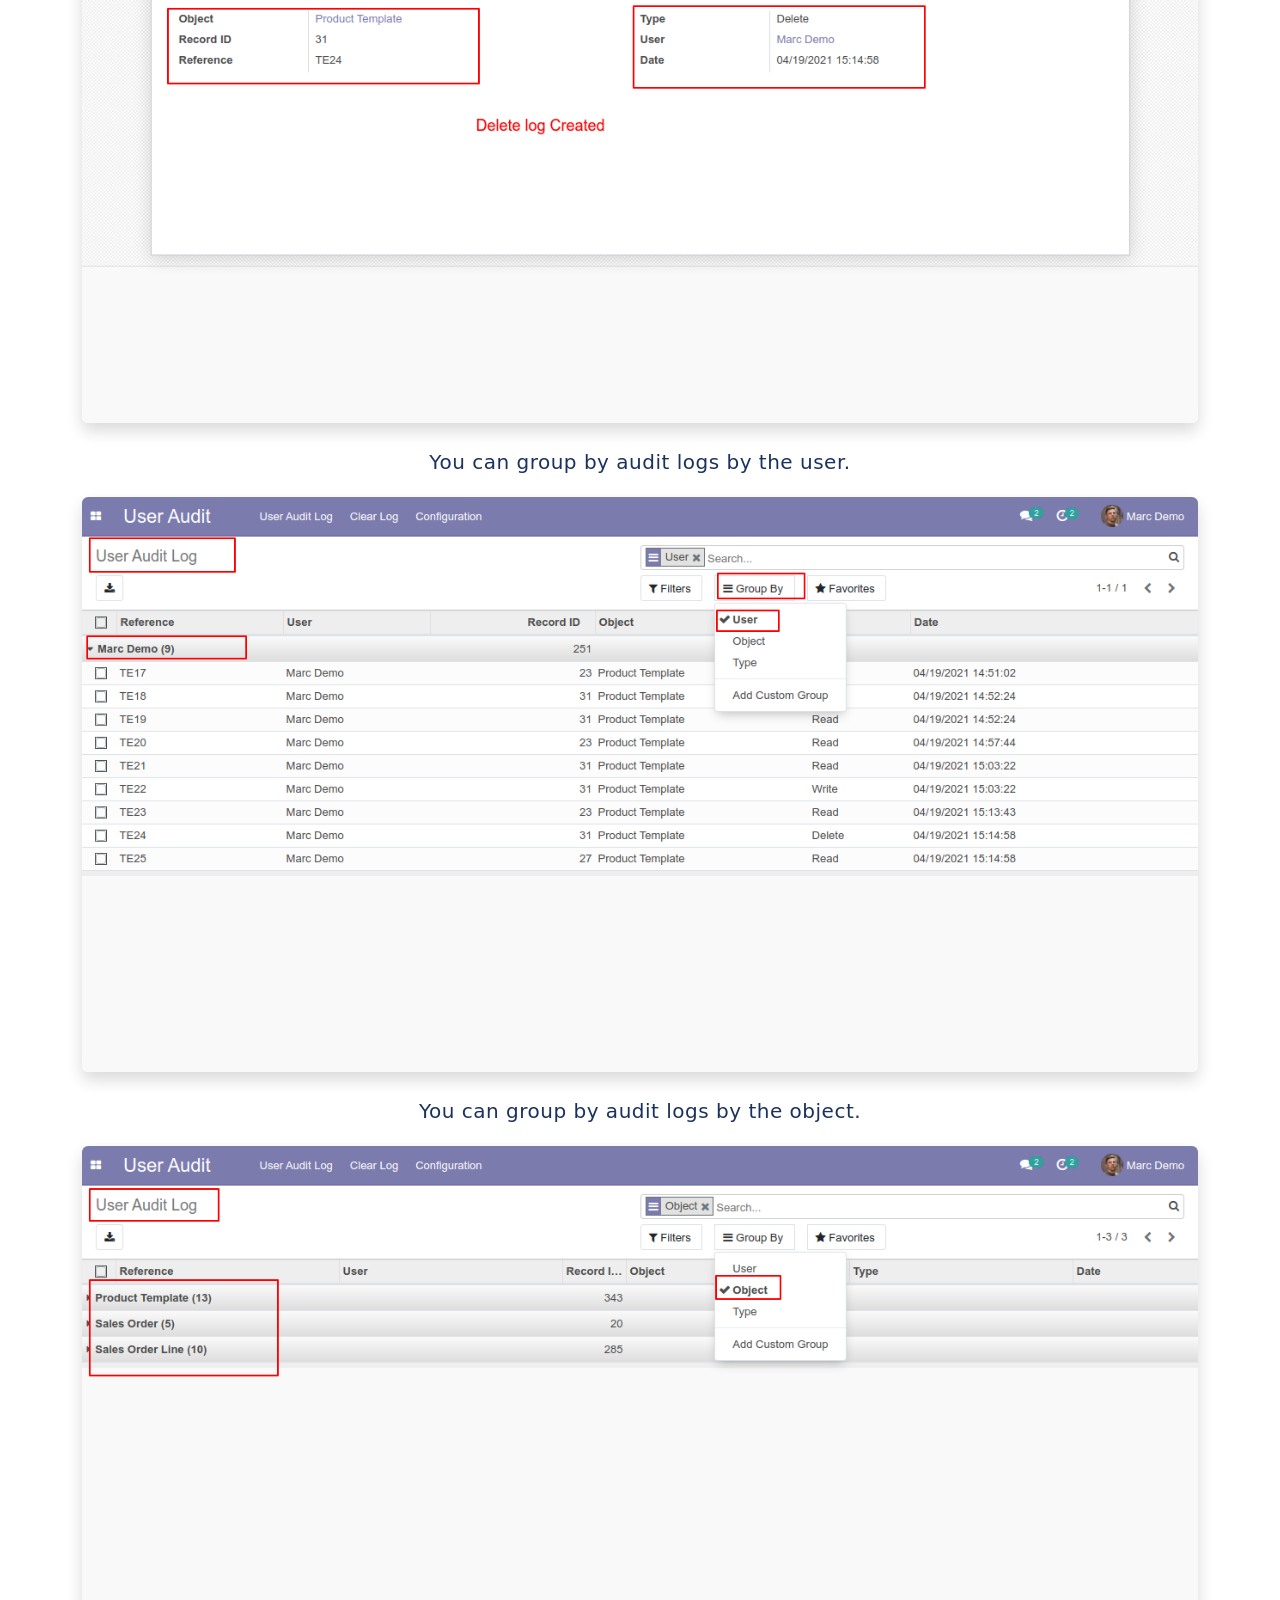
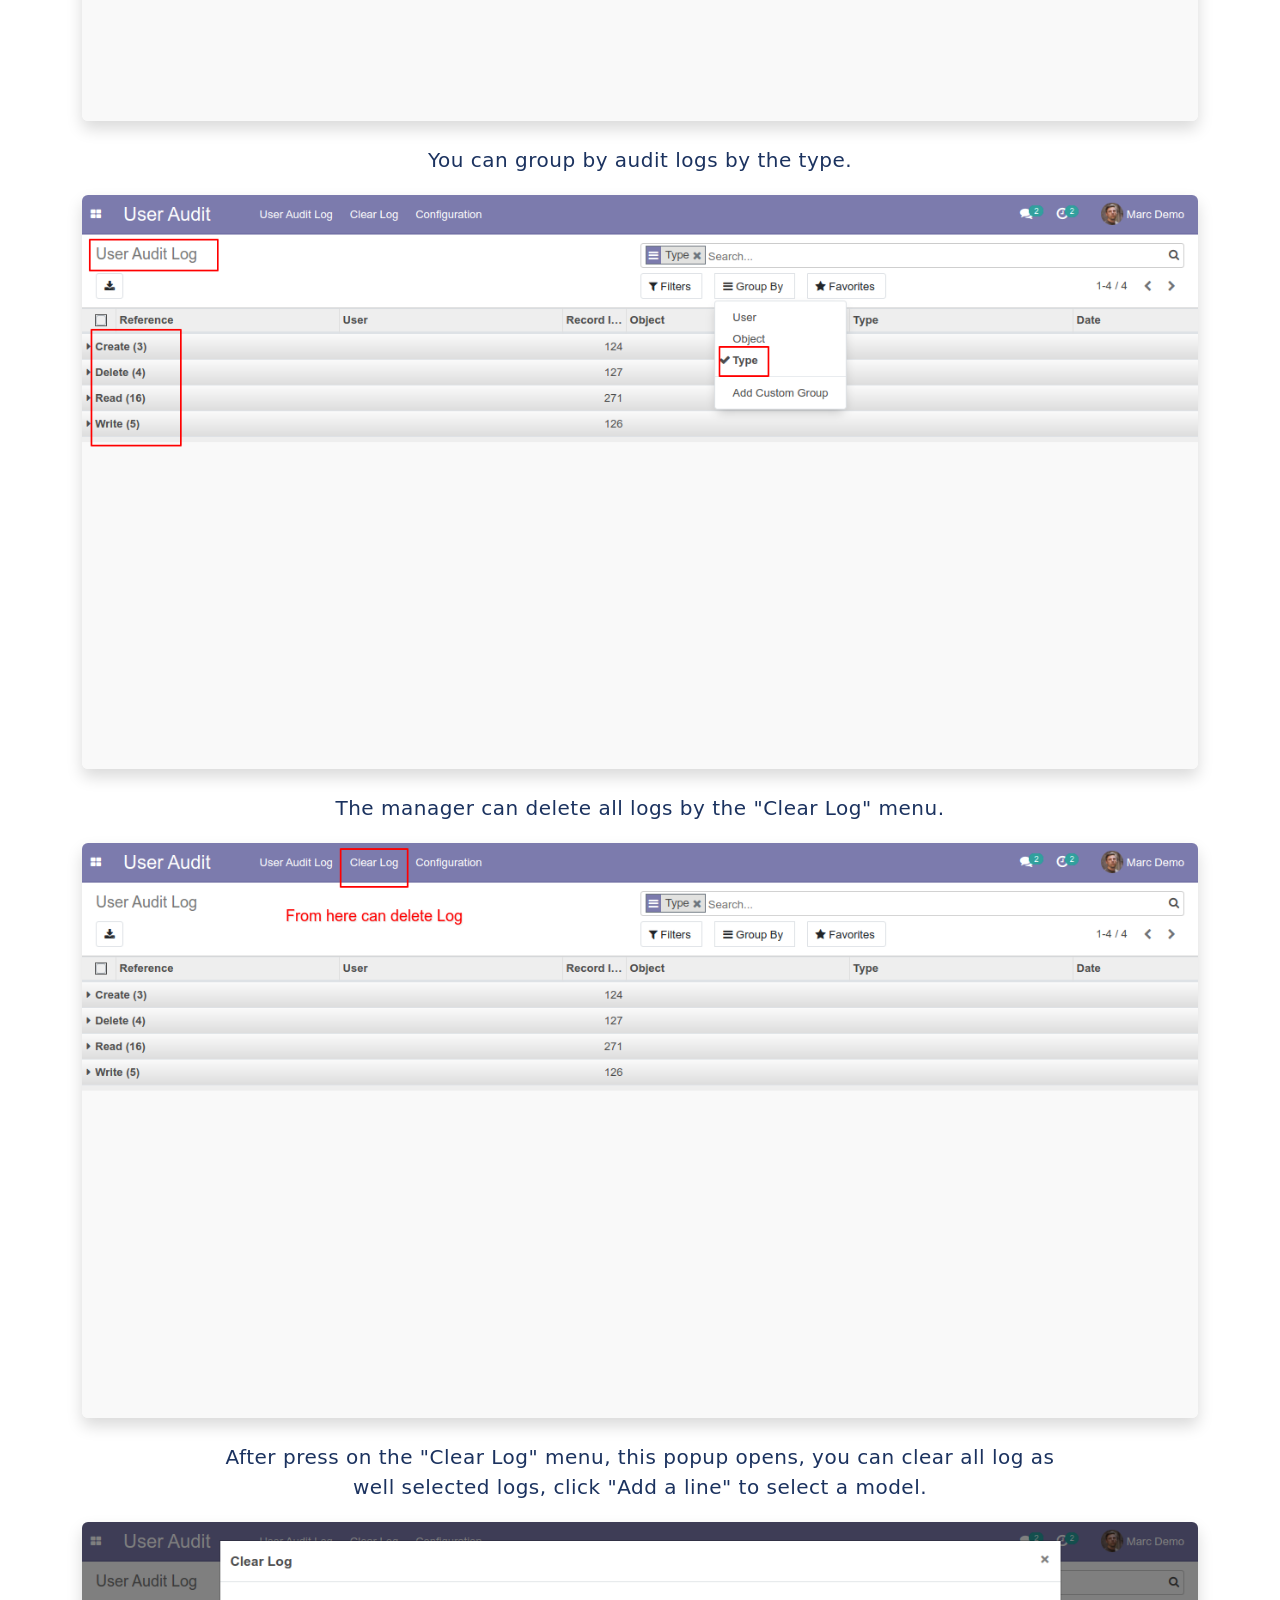
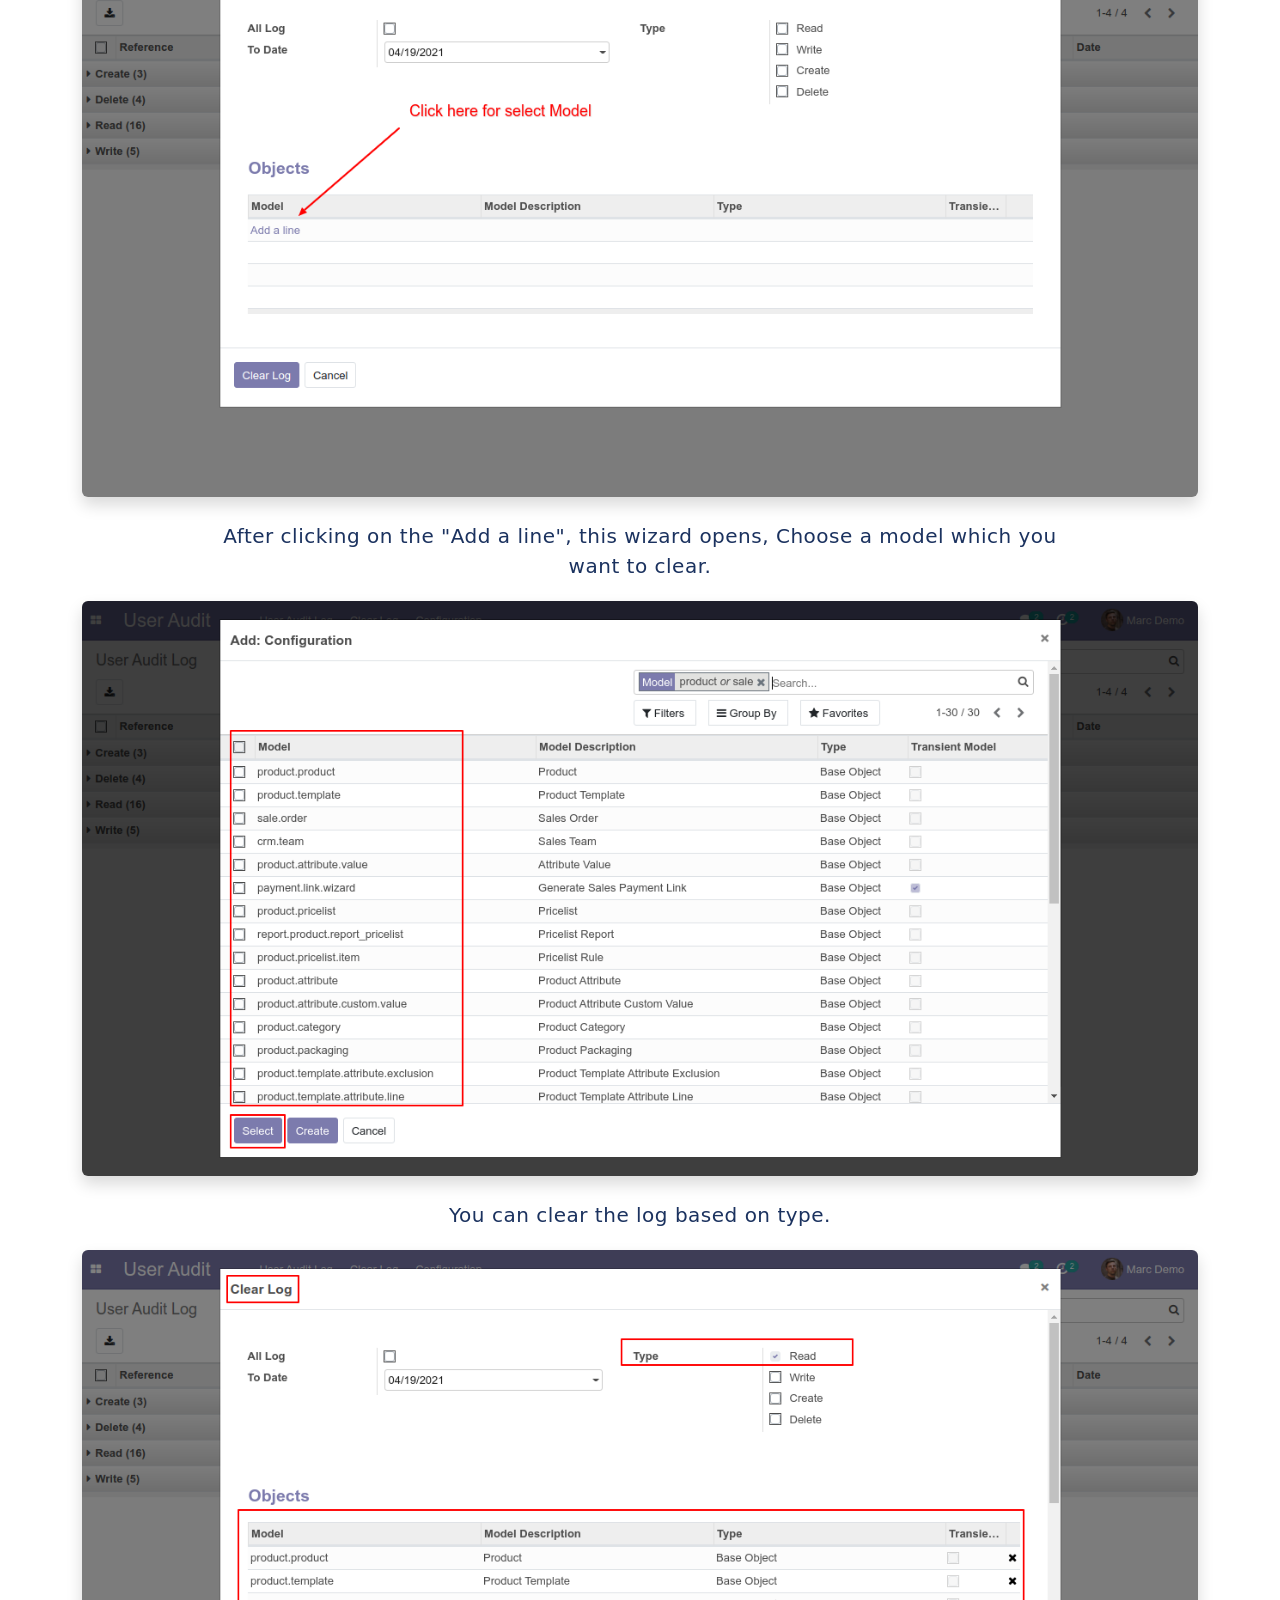
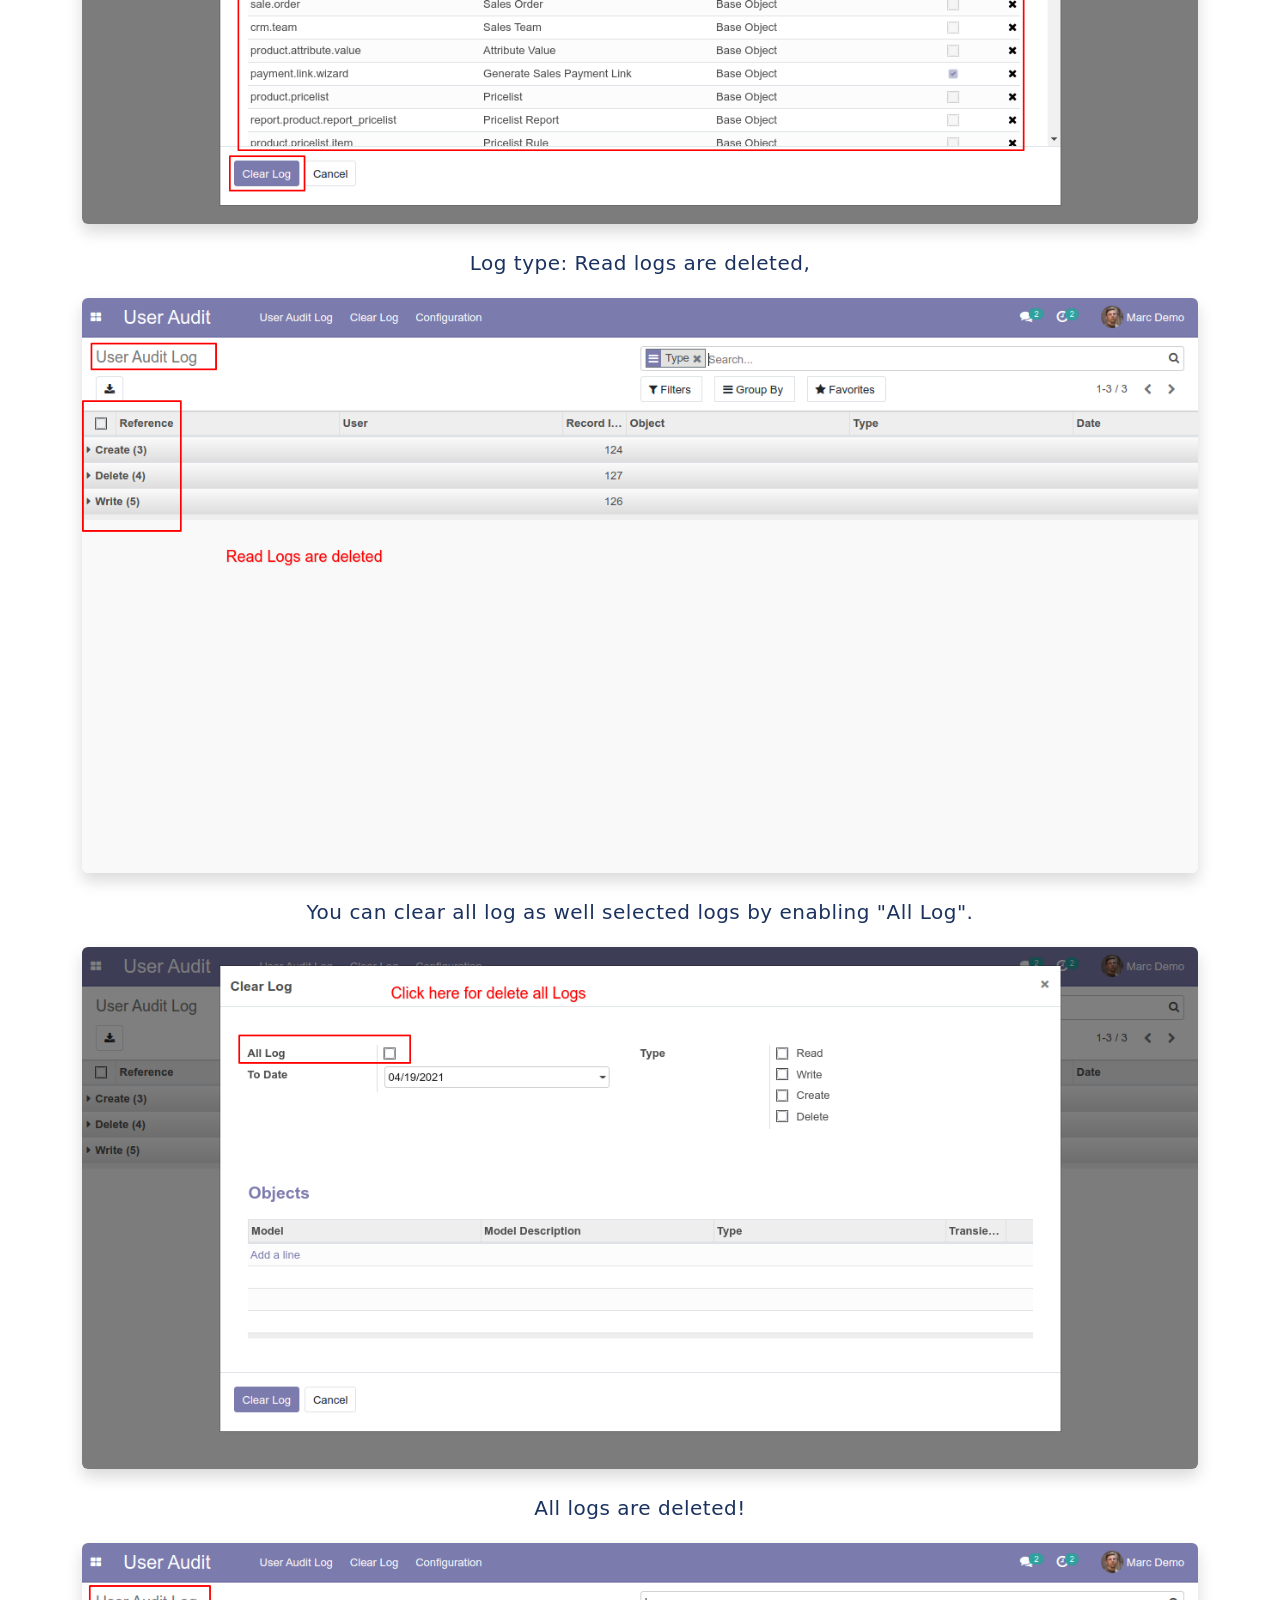
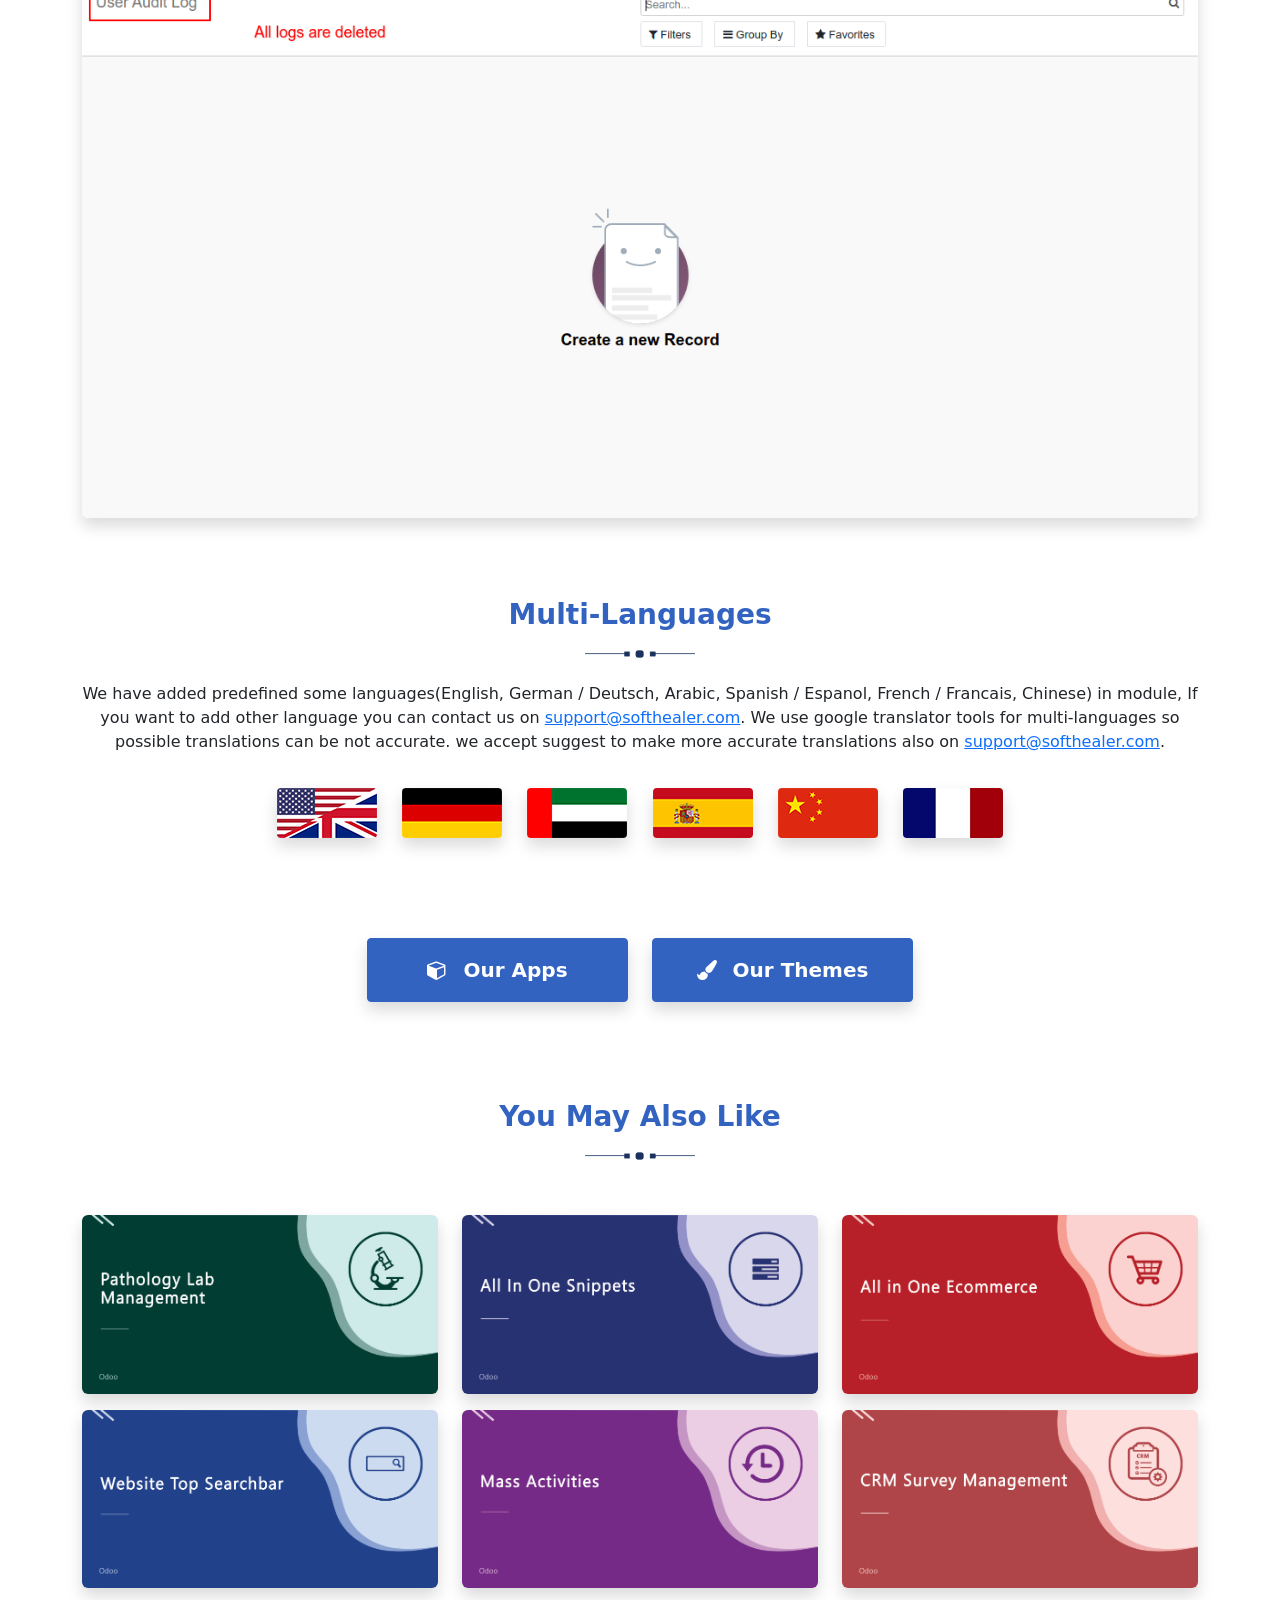
<file: sh_user_audit/static/description/index.html>
<!DOCTYPE html>
<html>
   <head>
      <title></title>
     <!-- <link rel="stylesheet" href="https://maxcdn.bootstrapcdn.com/bootstrap/4.5.0/css/bootstrap.min.css"> -->
     <link href="https://cdn.jsdelivr.net/npm/bootstrap@5.0.2/dist/css/bootstrap.min.css" rel="stylesheet" integrity="sha384-EVSTQN3/azprG1Anm3QDgpJLIm9Nao0Yz1ztcQTwFspd3yD65VohhpuuCOmLASjC" crossorigin="anonymous">
     <link rel="stylesheet" href="https://cdnjs.cloudflare.com/ajax/libs/font-awesome/4.7.0/css/font-awesome.min.css">
     <!-- <script src="https://ajax.googleapis.com/ajax/libs/jquery/3.5.1/jquery.min.js"></script>
     <script src="https://cdnjs.cloudflare.com/ajax/libs/popper.js/1.16.0/umd/popper.min.js"></script>
     <script src="https://maxcdn.bootstrapcdn.com/bootstrap/4.5.0/js/bootstrap.min.js"></script> -->
     <script src="https://cdn.jsdelivr.net/npm/bootstrap@5.0.2/dist/js/bootstrap.bundle.min.js" integrity="sha384-MrcW6ZMFYlzcLA8Nl+NtUVF0sA7MsXsP1UyJoMp4YLEuNSfAP+JcXn/tWtIaxVXM" crossorigin="anonymous"></script>
   </head>
   <body>
      <section id="sh_module_heading">
         <div class="container">
            <div class="sh_center text-center" style='margin: 2rem 0;'>
               <div class="row align-items-center" style='align-items: center;'>
                  <div class="col-lg-4 col-md-4 col-sm-12" style='text-align: left;'>
                     <img src='softhealer.png' alt='logo' style="width: 80%;">
                  </div>
                  <div class="col-lg-8 col-md-8 col-sm-12" style='text-align: right;'>
                     <span class='btn btn-primary' style="position: relative; overflow: hidden; border: 1px solid transparent; padding: .375rem .75rem; font-size: 1rem; line-height: 1.5; border-radius: .25rem; background-color: #3363c1;border-color: #3363c1;"><i class='fa fa-check' style="margin-right: 9px;"></i>Community</span>
                     <span class='btn btn-primary' style="position: relative; overflow: hidden; border: 1px solid transparent; padding: .375rem .75rem; font-size: 1rem; line-height: 1.5; border-radius: .25rem; background-color: #3363c1;border-color: #3363c1;"><i class='fa fa-check' style="margin-right: 9px;"></i>Enterprise</span>
                     <span class='btn btn-primary' style="position: relative; overflow: hidden; border: 1px solid transparent; padding: .375rem .75rem; font-size: 1rem; line-height: 1.5; border-radius: .25rem; background-color: #3363c1;border-color: #3363c1;"><i class='fa fa-check' style="margin-right: 9px;"></i>Odoo.sh</span>
                  </div>
               </div>
            </div>
         </div>
      </section>
      <!-- heading  -->
      <section id="sh_module_heading" style="padding-top: 50px;">
         <div class="container">
            <div class="sh_center text-center">
               <h4 style="font-size: 30px;font-weight: 600;color: #3363c1;margin-bottom: 10px;">User Audit</h4>
               <!-- <img src="shape.png" style="width: 100px;display: block;text-align: center;margin: auto;margin-bottom: 20px;" /> -->
               <img src="heading.png" alt="heading" />
               <p style="color: #777;font-size: 18px;margin: 0;letter-spacing: 1px;margin-top: 12px;">
                  
                  This module allows to track all user's operations performed on data models such as create, read, write and delete. You can track every user's activity on all the objects of the system. You can group by audit logs with different dimensions like user, object & type. The log view contains details about each operation like date, record id, record object name, user name, type, old and new values of each modified field, etc.

               </p>
            </div>
         </div>
      </section>
      <section id="sh_module_heading" style="padding-top: 50px;">
         <div class="container">
            <div class="row">
               <div class="col-lg-3 hidden-xs" style="padding: 2.5rem 1rem !important;">
               </div>
               <div class="col-lg-6 col-md-6 col-sm-12 col-12 mb-2">
                  <div class="mx-auto">
                     <a href="https://youtu.be/MvtCf7EfBYY" target="_blank" class="shadow rounded py-3 px-4 mb-2 s_tooltip_tabs_tooltip_image s_figure_link text-center btn" style="border-width: 1px;border-style: solid;border-color: #1b325f;color: #1b325f;position: relative; overflow: hidden;text-decoration: none;border-radius: 0px;display: inline-block;font-size: 20px;font-weight: bold;width: 100%;border-radius: 0.25rem !important;"><span><img class="me-2" src="vd_btn.png" alt="video_btn" style="height: 25px;" /></span><span class="align-middle">How it works? click here to watch video</span></a>
                  </div>
               </div>
               <div class="col-lg-3 hidden-xs" style="padding: 2.5rem 1rem !important;">
               </div>
            </div>
         </div>
      </section>

      <section id="sh_feature" style="padding-top: 30px;background-color: transparent;">
         <div class="container">
            <div class="sh_center text-center mb-5">
               <h4 style="font-size: 28px;font-weight: 600;color: #3363c1;margin-bottom: 10px;">Features</h4>
               <!-- <hr style="width: 100px;border-width: 2px;border-color: #3363c1;" /> -->
               <img src="heading.png" alt="heading" />
            </div>
      <div id="Feature" class="tab-pane active">
         <ul style="padding: 0;list-style: none;">
            <li class="shadow rounded" style="padding: 20px;margin-bottom: 20px;font-size: 16px;color: #212121;font-weight: 600;letter-spacing: 1px;display: block;border-radius: 0.25rem !important;"><span class="fa fa-arrow-right" style="color: #3363c1;font-weight: 600;font-size: 18px;padding-right: 10px;"></span> Easy to track all operations performed by users.
            </li>
            <li class="shadow rounded" style="padding: 20px;margin-bottom: 20px;font-size: 16px;color: #212121;font-weight: 600;letter-spacing: 1px;display: block;border-radius: 0.25rem !important;"><span class="fa fa-arrow-right" style="color: #3363c1;font-weight: 600;font-size: 18px;padding-right: 10px;"></span>Easy to manage operations like create, read, write and delete.
            </li>
            <li class="shadow rounded" style="padding: 20px;margin-bottom: 20px;font-size: 16px;color: #212121;font-weight: 600;letter-spacing: 1px;display: block;border-radius: 0.25rem !important;"><span class="fa fa-arrow-right" style="color: #3363c1;font-weight: 600;font-size: 18px;padding-right: 10px;"></span> Additional access rights groups added "User" and "Manager" for the audit log.
            </li>
            <li class="shadow rounded" style="padding: 20px;margin-bottom: 20px;font-size: 16px;color: #212121;font-weight: 600;letter-spacing: 1px;display: block;border-radius: 0.25rem !important;"><span class="fa fa-arrow-right" style="color: #3363c1;font-weight: 600;font-size: 18px;padding-right: 10px;"></span> Manager can see the user's audit log list, can clear all logs and they can create a new audit log.
            </li>
            <li class="shadow rounded" style="padding: 20px;margin-bottom: 20px;font-size: 16px;color: #212121;font-weight: 600;letter-spacing: 1px;display: block;border-radius: 0.25rem !important;"><span class="fa fa-arrow-right" style="color: #3363c1;font-weight: 600;font-size: 18px;padding-right: 10px;"></span> Users can view only the user audit log list.
            </li>
              <li class="shadow rounded" style="padding: 20px;margin-bottom: 20px;font-size: 16px;color: #212121;font-weight: 600;letter-spacing: 1px;display: block;border-radius: 0.25rem !important;"><span class="fa fa-arrow-right" style="color: #3363c1;font-weight: 600;font-size: 18px;padding-right: 10px;"></span>Operations performed by a user will automatically record in the logs list.
            </li>
         </ul>
      </div>
   </div>
</section>
<section id="sh_tab" style="padding-top: 50px;background-color: transparent;">
   <div class="">
      <ul class="nav nav-tabs justify-content-center bg-transparent" id="nav-tab" role="tablist">
         <li class="nav-item" role="presentation">
           <a class="nav-link text-dark active" id="pills-home-tab-a" data-bs-toggle="pill" data-bs-target="#Configurations" type="button" role="tab" aria-controls="pills-home" aria-selected="false">Setup</a>
         </li>
         <li class="nav-item text-black" role="presentation">
           <a class="nav-link text-dark" id="pills-profile-tab-b" data-bs-toggle="pill" data-bs-target="#Release" type="button" role="tab" aria-controls="pills-profile" aria-selected="false">Releases</a>
         </li>
         <li class="nav-item text-black" role="presentation">
           <a class="nav-link text-dark " id="pills-contact-tab-c" data-bs-toggle="pill" data-bs-target="#FAQ" type="button" role="tab" aria-controls="pills-contact" aria-selected="true">FAQs</a>
         </li>
         <li class="nav-item text-black position-relative" role="presentation">
            <a class="nav-link text-dark " id="pills-contact-tab-c" data-bs-toggle="pill" data-bs-target="#Support" type="button" role="tab" aria-controls="pills-contact" aria-selected="true">Support</a>
          </li>
       </ul>
      <div class="tab-content" style="padding-top: 30px;background-color: transparent;padding-bottom: 30px;">
         
         <!-- tab 2 -->
         <div id="Configurations" class="tab-pane active">
            <section id="sh_configuration">
               <div class="container">
                  <div class="text-center">
                     <p style="color: #1b325f;font-size: 20px;max-width: 75%;margin: auto;margin-bottom: 20px;letter-spacing: .5px;">Select access rights groups "User" and "Manager" for the audit log.
                          </p>
                          <div class="col-md-12">
                           <img class="img-responsive rounded shadow" src="1.png" style="width: 100%;" />
                        </div><br/>
                         <p style="color: #1b325f;font-size: 20px;max-width: 75%;margin: auto;margin-bottom: 20px;letter-spacing: .5px;">Now go to the "User Audit" => Configuration and press the "Create" button so it opens the screen like below.
                          </p>
                          <div class="col-md-12">
                           <img class="img-responsive rounded shadow" src="2.png" style="width: 100%;" />
                        </div><br/>
                         <p style="color: #1b325f;font-size: 20px;max-width: 75%;margin: auto;margin-bottom: 20px;letter-spacing: .5px;">Now we create a new product.
 
                          </p>
                          <div class="col-md-12">
                           <img class="img-responsive rounded shadow" src="3.png" style="width: 100%;" />
                        </div><br/>
                            <p style="color: #1b325f;font-size: 20px;max-width: 75%;margin: auto;margin-bottom: 20px;letter-spacing: .5px;">So that operation will automatically record in the logs list.
 
                          </p>
                          <div class="col-md-12">
                           <img class="img-responsive rounded shadow" src="4.png" style="width: 100%;" />
                        </div><br/>
                            <p style="color: #1b325f;font-size: 20px;max-width: 75%;margin: auto;margin-bottom: 20px;letter-spacing: .5px;">The audit log form view looks like this.
 
                          </p>
                          <div class="col-md-12">
                           <img class="img-responsive rounded shadow" src="5.png" style="width: 100%;" />
                        </div><br/>
                            <p style="color: #1b325f;font-size: 20px;max-width: 75%;margin: auto;margin-bottom: 20px;letter-spacing: .5px;">Now we edit the product name.
 
                          </p>
                          <div class="col-md-12">
                           <img class="img-responsive rounded shadow" src="6.png" style="width: 100%;" />
                        </div><br/>
                            <p style="color: #1b325f;font-size: 20px;max-width: 75%;margin: auto;margin-bottom: 20px;letter-spacing: .5px;">So that operation will automatically record in the logs list with details like date, record id, record object name, user name, type, old and new values of each modified field, etc.
 
                          </p>
                          <div class="col-md-12">
                           <img class="img-responsive rounded shadow" src="7.png" style="width: 100%;" />
                        </div><br/>
                            <p style="color: #1b325f;font-size: 20px;max-width: 75%;margin: auto;margin-bottom: 20px;letter-spacing: .5px;">Now we delete the product.
 
                          </p>
                          <div class="col-md-12">
                           <img class="img-responsive rounded shadow" src="8.png" style="width: 100%;" />
                        </div><br/>
                            <p style="color: #1b325f;font-size: 20px;max-width: 75%;margin: auto;margin-bottom: 20px;letter-spacing: .5px;">So that operation will automatically record in the logs list.
 
                          </p>
                          <div class="col-md-12">
                           <img class="img-responsive rounded shadow" src="9.png" style="width: 100%;" />
                        </div><br/>
                            <p style="color: #1b325f;font-size: 20px;max-width: 75%;margin: auto;margin-bottom: 20px;letter-spacing: .5px;">You can group by audit logs by the user.
 
                          </p>
                          <div class="col-md-12">
                           <img class="img-responsive rounded shadow" src="10.png" style="width: 100%;" />
                        </div><br/>
                            <p style="color: #1b325f;font-size: 20px;max-width: 75%;margin: auto;margin-bottom: 20px;letter-spacing: .5px;">You can group by audit logs by the object.
 
                          </p>
                          <div class="col-md-12">
                           <img class="img-responsive rounded shadow" src="11.png" style="width: 100%;" />
                        </div><br/>
                            <p style="color: #1b325f;font-size: 20px;max-width: 75%;margin: auto;margin-bottom: 20px;letter-spacing: .5px;">You can group by audit logs by the type.
 
                          </p>
                          <div class="col-md-12">
                           <img class="img-responsive rounded shadow" src="12.png" style="width: 100%;" />
                        </div><br/>
                            <p style="color: #1b325f;font-size: 20px;max-width: 75%;margin: auto;margin-bottom: 20px;letter-spacing: .5px;">The manager can delete all logs by the "Clear Log" menu.
 
                          </p>
                          <div class="col-md-12">
                           <img class="img-responsive rounded shadow" src="13.png" style="width: 100%;" />
                        </div><br/>
                            <p style="color: #1b325f;font-size: 20px;max-width: 75%;margin: auto;margin-bottom: 20px;letter-spacing: .5px;">After press on the "Clear Log" menu, this popup opens, you can clear all log as well selected logs, click "Add a line" to select a model.

                          </p>
                          <div class="col-md-12">
                           <img class="img-responsive rounded shadow" src="14.png" style="width: 100%;" />
                        </div><br/>
                            <p style="color: #1b325f;font-size: 20px;max-width: 75%;margin: auto;margin-bottom: 20px;letter-spacing: .5px;">After clicking on the "Add a line", this wizard opens, Choose a model which you want to clear.
 
                          </p>
                          <div class="col-md-12">
                           <img class="img-responsive rounded shadow" src="15.png" style="width: 100%;" />
                        </div><br/>
                            <p style="color: #1b325f;font-size: 20px;max-width: 75%;margin: auto;margin-bottom: 20px;letter-spacing: .5px;">You can clear the log based on type.
 
                          </p>
                          <div class="col-md-12">
                           <img class="img-responsive rounded shadow" src="16.png" style="width: 100%;" />
                        </div><br/>
                            <p style="color: #1b325f;font-size: 20px;max-width: 75%;margin: auto;margin-bottom: 20px;letter-spacing: .5px;">Log type: Read logs are deleted, 
 
                          </p>
                          <div class="col-md-12">
                           <img class="img-responsive rounded shadow" src="17.png" style="width: 100%;" />
                        </div><br/>
                            <p style="color: #1b325f;font-size: 20px;max-width: 75%;margin: auto;margin-bottom: 20px;letter-spacing: .5px;">You can clear all log as well selected logs by enabling "All Log".
 
                          </p>
                          <div class="col-md-12">
                           <img class="img-responsive rounded shadow" src="18.png" style="width: 100%;" />
                        </div><br/>
                            <p style="color: #1b325f;font-size: 20px;max-width: 75%;margin: auto;margin-bottom: 20px;letter-spacing: .5px;">All logs are deleted!
 
                          </p>
                          <div class="col-md-12">
                           <img class="img-responsive rounded shadow" src="19.png" style="width: 100%;" />
                        </div>

                     <!-- sub TAB -->

                    
                  </div>
               </div>
            </section>
         </div>
         <!-- tab 2 -->
         <!-- tab 3 -->
         <div id="Release" class="tab-pane fade container">
            
            <div class="sh_content shadow rounded bg-white" style="padding:20px; margin-bottom:15px">
               <h4 style="font-size:16px; margin:0; color:#212121; text-decoration:none; font-weight:600; letter-spacing:1px; display:block">
                 <span class="fa fa-hand-o-right" style="color:#3363c1; font-weight:600; font-size:18px; padding-right:10px"></span> <span>Version
                   16.0.3</span> | <span style="color:#3363c1">Released on : 30<sup>th</sup>May 2024</span>
               </h4>
               <div style="font-size:16px; padding-left:32px; color:#555; margin:0; padding-top:15px">
                 <div style="font-weight:normal" class="d-flex align-items-center"> <span class="badge bg-info me-2" style="padding:5px 15px; border-radius:3px; color:#fff; font-size:9px; text-transform:uppercase; font-weight:bold">
                     Fixed
                   </span>
                   <span style="vertical-align:middle; font-size:15px">Minor Bug Fixed.</span>
                 </div>
               </div>
            </div>
            
            <div class="sh_content shadow rounded bg-white" style="padding:20px; margin-bottom:15px">
               <h4 style="font-size:16px; margin:0; color:#212121; text-decoration:none; font-weight:600; letter-spacing:1px; display:block">
                 <span class="fa fa-hand-o-right" style="color:#3363c1; font-weight:600; font-size:18px; padding-right:10px"></span> <span>Version
                   16.0.2</span> | <span style="color:#3363c1">Released on : 13<sup>th</sup>April 2024</span>
               </h4>
               <div style="font-size:16px; padding-left:32px; color:#555; margin:0; padding-top:15px">
                 <div style="font-weight:normal" class="d-flex align-items-center"> <span class="badge bg-info me-2" style="padding:5px 15px; border-radius:3px; color:#fff; font-size:9px; text-transform:uppercase; font-weight:bold">
                     Fixed
                   </span>
                   <span style="vertical-align:middle; font-size:15px">Minor Bug Fixed.</span>
                 </div>
               </div>
            </div>

             <div class="sh_content shadow rounded bg-white" style="padding: 20px;margin-bottom: 15px;">
               <h4 style="font-size: 16px;margin: 0;color: #212121;text-decoration: none;font-weight: 600;letter-spacing: 1px;display: block;"><span class="fa fa-hand-o-right" style="color: #3363c1;font-weight: 600;font-size: 18px;padding-right: 10px;"></span> <span>Version 16.0.1</span> | <span style="color: #3363c1;">Released on : 28<sup>th</sup> October 2022</span></h4>
               <div style="font-size: 16px;padding-left: 32px;color: #555;margin: 0;padding-top: 15px;">
                  <div style="font-weight: normal;" class="d-flex align-items-center">
                  <span
                                class="badge me-2"
                                style="
                                    background-color: #3363c1 !important;
                                    padding: 5px 15px;
                                    border-radius: 3px;
                                    color: #fff;
                                    font-size: 9px;
                                    text-transform: uppercase;
                                    font-weight: bold;
                                    box-shadow: 0 1px 3px rgba(0, 0, 0, 0.12), 0 1px 2px rgba(0, 0, 0, 0.24);
                                "
                            >
                                Initial
                            </span>
                         <span style="vertical-align: middle;font-size: 15px;">Initial Release.</div>
               </div>
            </div>

         </div>
         <!-- tab 3 -->
         <!-- tab 4 -->
         <div id="FAQ" class="tab-pane fade container">
            <div class="demo">
               <div class="panel-group" id="accordion" role="tablist">
                  <div class="panel panel-default shadow rounded bg-white" style="padding: 20px;margin-bottom: 20px;">
                     <div class="panel-heading" role="tab" id="headingOne" style="border: 0;padding: 0;">
                        <h4 class="panel-title" style="margin: 0;">
                           <a role="button" data-bs-toggle="collapse" data-bs-parent="#accordion" href="#collapseOne" aria-expanded="true" aria-controls="collapseOne" style="font-size: 16px;margin: 0;color: #212121;text-decoration: none;font-weight: 600;letter-spacing: 1px;display: flex;">
                              <span class="fa fa-hand-o-right" style="color: #3363c1;font-weight: 600;font-size: 18px;padding-right: 10px;"></span>
                              Is this app compatible with Odoo Community as well as Enterprise?
                              <!--  <span class="fa fa-plus" style="float: right;background-color: #3363c1;width: 35px;height: 35px;text-align: center;line-height: 35px;color: #fff;border-radius: 50%;margin-top: -8px;"></span> -->
                           </a>
                        </h4>
                     </div>
                     <div id="collapseOne1" class="panel-collapse collapse show" role="tabpanel" aria-labelledby="headingOne">
                        <div class="panel-body" style="padding-top: 20px;">
                           <ul style="list-style-type: disc;font-size: 16px;padding-left: 30px;color: #555;margin: 0;">
                              <li style="margin-bottom: 0px;">Yes, this app works perfectly with Odoo Enterprise (Odoo.sh & Premise) as well as Community. </li>
                           </ul>
                        </div>
                     </div>
                  </div>

                  <div class="panel panel-default shadow rounded bg-white" style="padding: 20px;margin-bottom: 20px;">
                     <div class="panel-heading" role="tab" id="headingTwo"  style="border: 0;padding: 0;">
                        <h4 class="panel-title" style="margin: 0;">
                           <a class="collapsed" role="button" data-bs-toggle="collapse" data-bs-parent="#accordion" href="#collapseTwo" aria-expanded="false" aria-controls="collapseTwo" style="font-size: 16px;margin: 0;color: #212121;text-decoration: none;font-weight: 600;letter-spacing: 1px;display: flex;">
                              <span class="fa fa-hand-o-right" style="color: #3363c1;font-weight: 600;font-size: 18px;padding-right: 10px;"></span>
                              Is this application compatible with odoo.com(odoo saas)?
                              <!--   <span class="fa fa-plus" style="float: right;background-color: #3363c1;width: 35px;height: 35px;text-align: center;line-height: 35px;color: #fff;border-radius: 50%;margin-top: -8px;"></span> -->
                           </a>
                        </h4>
                     </div>
                     <div id="collapseTwo2" class="panel-collapse collapse show" role="tabpanel" aria-labelledby="headingTwo">
                        <div class="panel-body" style="padding-top: 20px;">
                           <ul style="list-style-type: disc;font-size: 16px;padding-left: 30px;color: #555;margin: 0;">
                              <li style="margin-bottom: 0px;">No, this application is not compatible with odoo.com(odoo saas).</li>
                           </ul>
                        </div>
                     </div>
                  </div>

                  <div class="panel panel-default shadow rounded bg-white" style="padding: 20px;margin-bottom: 20px;">
                     <div class="panel-heading" role="tab" id="headingThree" style="border: 0;padding: 0;">
                        <h4 class="panel-title" style="margin: 0;">
                           <a class="collapsed" role="button" data-bs-toggle="collapse" data-bs-parent="#accordion" href="#collapseThree" aria-expanded="false" aria-controls="collapseThree" style="font-size: 16px;margin: 0;color: #212121;text-decoration: none;font-weight: 600;letter-spacing: 1px;display: flex;">
                           <span class="fa fa-hand-o-right" style="color: #3363c1;font-weight: 600;font-size: 18px;padding-right: 10px;"></span>
                           I want some customization in this app. How can I request it?
                           </a>
                        </h4>
                     </div>
                     <div id="collapseThree3" class="panel-collapse collapse show" role="tabpanel" aria-labelledby="headingThree">
                        <div class="panel-body" style="padding-top: 20px;">
                           <ul style="list-style-type: disc;font-size: 16px;padding-left: 30px;color: #555;margin: 0;">
                              <li style="margin-bottom: 0px;">Please Contact Us at <a href='mailto:sales@softhealer.com' style="color: #007bff;font-weight: 600;text-decoration: none;">sales@softhealer.com</a>to request customization.</li>
                           </ul>
                        </div>
                     </div>
                  </div>
                  <div class="panel panel-default shadow rounded bg-white" style="padding: 20px;margin-bottom: 20px;">
                     <div class="panel-heading" role="tab" id="headingThree" style="border: 0;padding: 0;">
                        <h4 class="panel-title" style="margin: 0;">
                           <a class="collapsed" role="button" data-bs-toggle="collapse" data-bs-parent="#accordion" href="#collapseThree" aria-expanded="false" aria-controls="collapseThree" style="font-size: 16px;margin: 0;color: #212121;text-decoration: none;font-weight: 600;letter-spacing: 1px;display: flex;">
                           <span class="fa fa-hand-o-right" style="color: #3363c1;font-weight: 600;font-size: 18px;padding-right: 10px;"></span>
                           Do i get free support?
                           </a>
                        </h4>
                     </div>
                     <div id="collapseThree3" class="panel-collapse collapse show" role="tabpanel" aria-labelledby="headingThree">
                        <div class="panel-body" style="padding-top: 20px;">
                           <ul style="list-style-type: disc;font-size: 16px;padding-left: 30px;color: #555;margin: 0;">
                              <li style="margin-bottom: 0px;">Yes, we provide free support for 100 days.</li>
                           </ul>
                        </div>
                     </div>
                  </div>


                  <div class="panel panel-default shadow rounded bg-white" style="padding: 20px;margin-bottom: 20px;">
                     <div class="panel-heading" role="tab" id="headingThree" style="border: 0;padding: 0;">
                        <h4 class="panel-title" style="margin: 0;">
                           <a class="collapsed" role="button" data-bs-toggle="collapse" data-bs-parent="#accordion" href="#collapseThree" aria-expanded="false" aria-controls="collapseThree" style="font-size: 16px;margin: 0;color: #212121;text-decoration: none;font-weight: 600;letter-spacing: 1px;display: flex;">
                           <span class="fa fa-hand-o-right" style="color: #3363c1;font-weight: 600;font-size: 18px;padding-right: 10px;"></span>
                           Do i get free updates?
                           </a>
                        </h4>
                     </div>
                     <div id="collapseThree3" class="panel-collapse collapse show" role="tabpanel" aria-labelledby="headingThree">
                        <div class="panel-body" style="padding-top: 20px;">
                           <ul style="list-style-type: disc;font-size: 16px;padding-left: 30px;color: #555;margin: 0;">
                              <li style="margin-bottom: 0px;">Yes, you will get free update for lifetime.</li>
                           </ul>
                        </div>
                     </div>
                  </div>

                  <div class="panel panel-default shadow rounded bg-white" style="padding: 20px;margin-bottom: 20px;">
                     <div class="panel-heading" role="tab" id="headingThree" style="border: 0;padding: 0;">
                        <h4 class="panel-title" style="margin: 0;">
                           <a class="collapsed" role="button" data-bs-toggle="collapse" data-bs-parent="#accordion" href="#collapseThree" aria-expanded="false" aria-controls="collapseThree" style="font-size: 16px;margin: 0;color: #212121;text-decoration: none;font-weight: 600;letter-spacing: 1px;display: flex;">
                           <span class="fa fa-hand-o-right" style="color: #3363c1;font-weight: 600;font-size: 18px;padding-right: 10px;"></span>
                           Do we need to install any additional libraries for using this module?
                           </a>
                        </h4>
                     </div>
                     <div id="collapseThree3" class="panel-collapse collapse show" role="tabpanel" aria-labelledby="headingThree">
                        <div class="panel-body" style="padding-top: 20px;">
                           <ul style="list-style-type: disc;font-size: 16px;padding-left: 30px;color: #555;margin: 0;">
                              <li style="margin-bottom: 0px;">No, you don't need to install addition libraries.</li>
                           </ul>
                        </div>
                     </div>
                  </div>

                  <div class="panel panel-default shadow rounded bg-white" style="padding: 20px;margin-bottom: 20px;">
                     <div class="panel-heading" role="tab" id="headingThree" style="border: 0;padding: 0;">
                        <h4 class="panel-title" style="margin: 0;">
                           <a class="collapsed" role="button" data-bs-toggle="collapse" data-bs-parent="#accordion" href="#collapseThree" aria-expanded="false" aria-controls="collapseThree" style="font-size: 16px;margin: 0;color: #212121;text-decoration: none;font-weight: 600;letter-spacing: 1px;display: flex;">
                           <span class="fa fa-hand-o-right" style="color: #3363c1;font-weight: 600;font-size: 18px;padding-right: 10px;"></span>
                           Do I have to buy my module for each version?
                           </a>
                        </h4>
                     </div>
                     <div id="collapseThree3" class="panel-collapse collapse show" role="tabpanel" aria-labelledby="headingThree">
                        <div class="panel-body" style="padding-top: 20px;">
                           <ul style="list-style-type: disc;font-size: 16px;padding-left: 30px;color: #555;margin: 0;">
                              <li style="margin-bottom: 0px;">Yes, You have to download module for each version (13,14,15) except in version 12 or lower.</li>
                           </ul>
                        </div>
                     </div>
                  </div>

                  <div class="panel panel-default shadow rounded bg-white" style="padding: 20px;margin-bottom: 20px;">
                     <div class="panel-heading" role="tab" id="headingThree" style="border: 0;padding: 0;">
                        <h4 class="panel-title" style="margin: 0;">
                           <a class="collapsed" role="button" data-bs-toggle="collapse" data-bs-parent="#accordion" href="#collapseThree" aria-expanded="false" aria-controls="collapseThree" style="font-size: 16px;margin: 0;color: #212121;text-decoration: none;font-weight: 600;letter-spacing: 1px;display: flex;">
                           <span class="fa fa-hand-o-right" style="color: #3363c1;font-weight: 600;font-size: 18px;padding-right: 10px;"></span>
                           What If I purchase Module In Wrong Version Can I exchange Module With Other Versions?
                           </a>
                        </h4>
                     </div>
                     <div id="collapseThree3" class="panel-collapse collapse show" role="tabpanel" aria-labelledby="headingThree">
                        <div class="panel-body" style="padding-top: 20px;">
                           <ul style="list-style-type: disc;font-size: 16px;padding-left: 30px;color: #555;margin: 0;">
                              <li style="margin-bottom: 0px;">No, We do not provide any kind of exchange.</li>
                           </ul>
                        </div>
                     </div>
                  </div>
               </div>
            </div>
         </div>
         <!-- tab 4 -->
         <!-- tab 5 -->
         <div id="Support" class="tab-pane fade container">
            <div class="row">
               <div class="col-md">
                  <div class="sh_content shadow rounded bg-white" style="padding: 20px;margin-bottom: 0px;">
                     <h4 class="mb-0"><a href="mailto:support@softhealer.com" style="text-decoration: none;color: #212121;font-size: 18px;font-weight: 600;letter-spacing: 1px;"><span class="fa fa-envelope" style="color: #3363c1;padding-right: 10px;font-size: 20px;"></span> Please mail us for support on <b style="color: #3363c1">support@softhealer.com</b></a></h4>
                  </div>
               </div>
            </div>
         </div>
         <!-- tab 5 -->
      </div>
   </div>
</section>
<section id="sh_multi_language" style="margin: 50px 0;background-color: transparent;">
   <div class="container">
      <div class="sh_center text-center">
        <div class="sh_center text-center mb-3">
            <h4 style="font-size: 28px;font-weight: 600;color: #3363c1;margin-bottom: 10px;">Multi-Languages</h4>
            <img src="heading.png" alt="heading">
         </div>
         <div class="content">

            We have added predefined some languages(English, German / Deutsch, Arabic, Spanish / Espanol, French / Francais, Chinese) in module, If you want to add other language you can contact us on <a href="mailto:support@softhealer.com">support@softhealer.com</a>. We use google translator tools for multi-languages so possible translations can be not accurate. we accept suggest to make more accurate translations also on <a href="mailto:support@softhealer.com">support@softhealer.com</a>.
            <br/><br/>
         </div>
      </div>
      <div class="row">
         <div class="col-lg-12 col-md-12 col-sm-12 col-12">
            <div class="img" style="text-align: center;">
               <img class="shadow rounded" src="eng.png" title="English" alt="english" style="object-fit: cover;margin: 10px 10px;border-radius: 0.25rem !important;" />
               <img class="shadow rounded" src="german.png" title="Germany" alt="germany" style="object-fit: cover;margin: 10px 10px;border-radius: 0.25rem !important;" />
               <img class="shadow rounded" src="aarab.png" title="Arab" alt="arab" style="object-fit: cover;margin: 10px 10px;border-radius: 0.25rem !important;" />
               <img class="shadow rounded" src="spanish.jpg" title="Spanish" alt="spanish" style="object-fit: cover;margin: 10px 10px;border-radius: 0.25rem !important;" />
               <img class="shadow rounded" src="chinese.png" title="Chinese" alt="Chinese" style="object-fit: cover;margin: 10px 10px;border-radius: 0.25rem !important;" />
               <img class="shadow rounded" src="french.png" title="French" alt="French" style="object-fit: cover;margin: 10px 10px;border-radius: 0.25rem !important;" />
            </div>
         </div>
      </div>
   </div>
</section>
 <section class="sh_bg_cover" style="padding:40px 0px; margin-top:2em;background-color: transparent;">
        <div class="container">
            
            <div class="sh_center text-center row">
               <div class="col-lg-3 col-md-3 col-sm-12 col-12"></div>
               <div class="col-lg-3 col-md-3 col-sm-12 col-12">
                  <a class="shadow rounded py-3 px-4 mb-2 d-flex align-items-center justify-content-center" style="border-width: 1px;border-style: solid;border-color: #3363c1;color: #fff;position: relative; overflow: hidden;text-decoration: none;border-radius: 0px;display: inline-block;font-size: 20px;font-weight: bold;width: 100%;background-color: #3363c1;border-radius: 0.25rem !important;" href="https://apps.odoo.com/apps/modules/browse?author=Softhealer%20Technologies" target="_blank"><span class="fa fa-cube me-3" style="font-size: 20px;color: #fff;"></span><span class="align-middle">Our Apps</span></a>
               </div>
               <div class="col-lg-3 col-md-3 col-sm-12 col-12">
                  <a class="shadow rounded py-3 px-4 mb-2 d-flex align-items-center justify-content-center" style="border-width: 1px;border-style: solid;border-color: #3363c1;color: #fff;position: relative; overflow: hidden;text-decoration: none;border-radius: 0px;display: inline-block;font-size: 20px;font-weight: bold;width: 100%;background-color: #3363c1;border-radius: 0.25rem !important;" href="https://apps.odoo.com/apps/themes/browse?author=Softhealer%20Technologies" target="_blank"><span class="fa fa-paint-brush me-3" style="font-size: 20px;color: #fff;"></span><span class="align-middle">Our Themes</span></a>
               </div>
               <div class="col-lg-3 col-md-3 col-sm-12 col-12"></div> 
            </div>
         </div>
      </section> 

<section id="sh_like_module" style="margin: 50px 0;background-color: transparent;">
   <div class="container">
      <div class="sh_center text-center mb-5">
         <h4 style="font-size: 28px;font-weight: 600;color: #3363c1;margin-bottom: 10px;">You May Also Like</h4>
         <img src="heading.png" alt="heading" />
      </div>
      <div class="row" style="margin-top: 1rem;">
         <div class="col-md-4 mb-3">
            <div class="sh_content shadow rounded" style="text-align: center;">
               <div class="sh_img">
                  <a href="https://apps.odoo.com/apps/modules/13.0/sh_pathology_management/">   
                                       <img class="rounded" src="image1.png" style="width: 100%;"></img>
                                   </a>
               </div>
            </div>
         </div>
         <div class="col-md-4 mb-3">
            <div class="sh_content shadow rounded" style="text-align: center;">
               <div class="sh_img">
                  <a href="https://apps.odoo.com/apps/modules/13.0/sh_all_in_one_snippets/"> 
                                       <img class="rounded" src="image2.png" style="width: 100%;"></img>
                                   </a>
               </div>
            </div>
         </div>
         <div class="col-md-4 mb-3">
            <div class="sh_content shadow rounded" style="text-align: center;">
               <div class="sh_img">
                  <a href="https://apps.odoo.com/apps/modules/13.0/sh_all_in_one_ecom_basics/"> 
                                       <img class="rounded" src="image3.png" style="width: 100%;"></img>
                                   </a>
               </div>
            </div>
         </div>
         <div class="col-md-4 mb-3">
            <div class="sh_content shadow rounded" style="text-align: center;">
               <div class="sh_img">
                  <a href="https://apps.odoo.com/apps/modules/13.0/sh_website_search_top/">  
                                       <img class="rounded" src="image4.png" style="width: 100%;"></img>
                                   </a>
               </div>
            </div>
         </div>
         <div class="col-md-4 mb-3">
            <div class="sh_content shadow rounded" style="text-align: center;">
               <div class="sh_img">
                     <a href="https://apps.odoo.com/apps/modules/13.0/sh_create_multiple_activities/">   
                                       <img class="rounded" src="image5.png" style="width: 100%;"></img>
                                   </a>
               </div>
            </div>
         </div>
         <div class="col-md-4 mb-3">
            <div class="sh_content shadow rounded" style="text-align: center;">
               <div class="sh_img"> 
                  <a href="https://apps.odoo.com/apps/modules/13.0/sh_crm_customer_survey/"> 
                                       <img class="rounded" src="image6.png" style="width: 100%;"></img>
                                   </a>
               </div>
            </div>
         </div>
      </div>
   </div>
</section>
<!-- Most Popular Apps -->
<section id="sh_most_demanded_apps" style="margin: 50px 0 0px 0px;background-color: transparent;">
   <div class="container">
      <div class="sh_center text-center mb-5">
         <h4 style="font-size: 28px;font-weight: 600;color: #3363c1;margin-bottom: 10px;">Most Demanded Apps</h4>
         <img src="heading.png" alt="heading" />
      </div>
      <div class="row" style="margin-top: 1rem;">
         <div class="col-md-4 mb-3">
            <div class="sh_content shadow rounded" style="text-align: center;">
               <div class="sh_img"> 
                  <a href="https://apps.odoo.com/apps/modules/14.0/sh_all_in_one_mbs/">
                  <img class="rounded" src="d1.png" alt="sh_all_in_one_mbs" width="100%">
                  </a>
               </div>
            </div>
         </div>
         <div class="col-md-4 mb-3">
            <div class="sh_content shadow rounded" style="text-align: center;">
               <div class="sh_img"> 
                  <a href="https://apps.odoo.com/apps/modules/14.0/sh_activities_management/">
                  <img class="rounded" src="d3.png" alt="sh_activities_management" width="100%">
                  </a>
               </div>
            </div>
         </div>
         <div class="col-md-4 mb-3">
            <div class="sh_content shadow rounded" style="text-align: center;">
               <div class="sh_img"> 
                  <a href="https://apps.odoo.com/apps/modules/14.0/sh_all_in_one_helpdesk/">
                  <img class="rounded" src="d2.png" alt="sh_all_in_one_helpdesk" style="width: 100%">
                  </a>
               </div>
            </div>
         </div>
         <div class="col-md-4 mb-3">
            <div class="sh_content shadow rounded" style="text-align: center;">
               <div class="sh_img"> 
                  <a href="https://apps.odoo.com/apps/modules/14.0/sh_secondary_unit/">
                  <img class="rounded" src="d4.png" alt="sh_secondary_unit" width="100%">
                  </a>
               </div>
            </div>
         </div>
          <div class="col-md-4 mb-3">
            <div class="sh_content shadow rounded" style="text-align: center;">
               <div class="sh_img"> 
                  <a href="https://apps.odoo.com/apps/modules/14.0/sh_barcode_scanner/">
                  <img class="rounded" src="d5.png" alt="sh_barcode_scanner" width="100%">
                  </a>
               </div>
            </div>
         </div>
         
         <div class="col-md-4 mb-3">
            <div class="sh_content shadow rounded" style="text-align: center;">
               <div class="sh_img"> 
                  <a href="https://apps.odoo.com/apps/modules/14.0/sh_all_in_one_basic_import/">
                  <img class="rounded" src="d6.png" alt="sh_all_in_one_basic_import" style="width: 100%">
                  </a>
               </div>
            </div>
         </div>
      </div>
   </div>
</section>
<!-- Most Popular Apps -->
<section class="sh_services" style="padding: 50px 0px;background-color: transparent;">
	<div class="container">
		<div class="sh_center text-center mb-5">
         <h4 style="font-size: 28px;font-weight: 600;color: #3363c1;margin-bottom: 10px;">Our Services</h4>
         <img src="heading.png" alt="heading" />
      </div>
		<div class="row">
			<div class="col-md-3 text-center">
				<div class="box p-4 shadow rounded mb-2" style="background-color: #dfd7ff;border: 2px solid #9284d2;border-radius: 0.25rem !important;">
					<a href="mailto:sales@softhealer.com" target="_blank" style="text-decoration: none;">
						<div class="icon_img mb-2">
							<!-- <span class="fa fa-info-circle" style="font-size: 50px;color: #fff;"></span> -->
							<img src="info.png" alt="info" style="height: 55px;"></img>
						</div>
						<div class="content">
							<p class="mb-0" style="font-size: 18px;color: #604eaf;font-weight: bold;">Odoo Implementation</p>
						</div>
					</a>
				</div>
			</div>
			<div class="col-md-3 text-center">
				<div class="box p-4 shadow rounded mb-2" style="background-color: #ffcee2;border: 2px solid #c5648c;border-radius: 0.25rem !important;">
					<a href="mailto:sales@softhealer.com" target="_blank" style="text-decoration: none;">
						<div class="icon_img mb-2">
							<!-- <span class="fa fa-cogs" style="font-size: 50px;color: #fff;"></span> -->
							<img src="setting.png" alt="setting" style="height: 55px;"></img>
						</div>
						<div class="content">
							<p class="mb-0" style="font-size: 18px;color: #b54574;font-weight: bold;">Odoo Customization</p>
						</div>
					</a>
				</div>
			</div>
			<div class="col-md-3 text-center">
				<div class="box p-4 shadow rounded mb-2" style="background-color: #dfe8b4;border: 2px solid #97a362;border-radius: 0.25rem !important;">
					<a href="mailto:sales@softhealer.com" target="_blank" style="text-decoration: none;">
						<div class="icon_img mb-2">
							<!-- <span class="fa fa-users" style="font-size: 50px;color: #fff;"></span> -->
							<img src="user.png" alt="user" style="height: 55px;"></img>
						</div>
						<div class="content">
							<p class="mb-0" style="font-size: 18px;color: #7f9037;font-weight: bold;">Support & Maintenance</p>
						</div>
					</a>
				</div>
			</div>
			<div class="col-md-3 text-center">
				<div class="box p-4 shadow rounded mb-2" style="background-color: #eaddca;border: 2px solid #a38762;border-radius: 0.25rem !important;">
					<a href="mailto:sales@softhealer.com" target="_blank" style="text-decoration: none;">
						<div class="icon_img mb-2">
							<!-- <span class="fa fa-mobile" style="font-size: 50px;color: #fff;"></span> -->
							<img src="mobileapp.png" alt="mobileapp" style="height: 55px;"></img>
						</div>
						<div class="content">
							<p class="mb-0" style="font-size: 18px;color: #946d38;font-weight: bold;">Mobile Apps</p>
						</div>
					</a>
				</div>
			</div>
		</div>
	</div>
</section>
<section class="sh_bg_cover" style="padding:40px 0px;background-color: transparent;">
  <div class="container">
      
      <div class="sh_center text-center row">
         <div class="col-lg-3 col-md-3 col-sm-12 col-12"></div>
         <div class="col-lg-3 col-md-3 col-sm-12 col-12">
            <a class="shadow rounded py-3 px-4 d-flex justify-content-center align-items-center mb-2" style="border-width: 1px;border-style: solid;border-color: #4ca9e3;color: #fff;position: relative; overflow: hidden;text-decoration: none;border-radius: 0px;font-size: 20px;font-weight: bold;width: 100%;background-color: #4ca9e3;border-radius: 0.25rem !important;" href="skype:live:softhealertechnologies?chat" target="_blank"><span class="fa fa-skype me-3" style="font-size: 30px;color: #fff;"></span><span class="align-middle">Skype</span></a>
         </div>
         <div class="col-lg-3 col-md-3 col-sm-12 col-12">
            <a class="shadow rounded py-3 px-4 d-flex justify-content-center align-items-center mb-2" style="border-width: 1px;border-style: solid;border-color: #ce493b;color: #fff;position: relative; overflow: hidden;text-decoration: none;border-radius: 0px;font-size: 20px;font-weight: bold;width: 100%;background-color: #ce493b;border-radius: 0.25rem !important;" href="mailto:sales@softhealer.com" target="_blank"><span class="fa fa-envelope me-3" style="font-size: 30px;color: #fff;"></span><span class="align-middle">Email</span></a>
         </div>
         <div class="col-lg-3 col-md-3 col-sm-12 col-12"></div> 
      </div>
   </div>
</section>
   </body>
</html>
</file>
